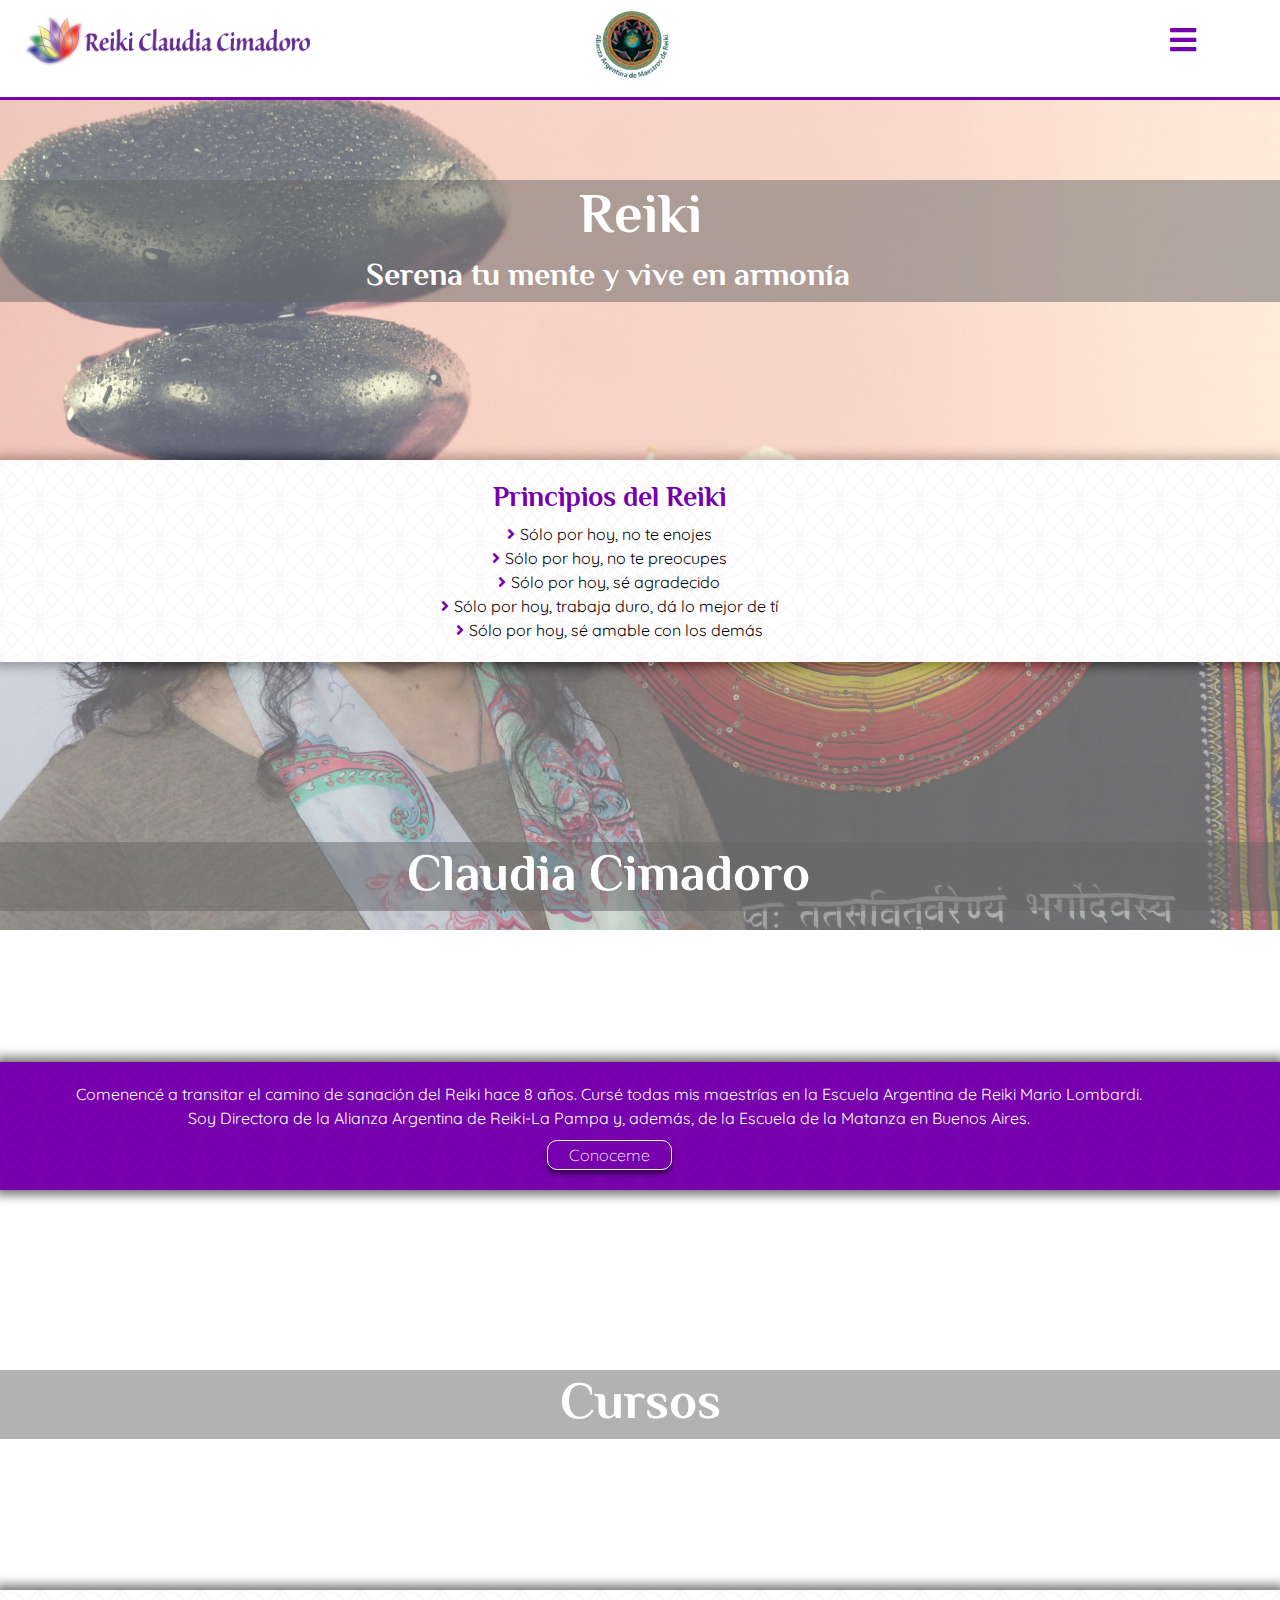
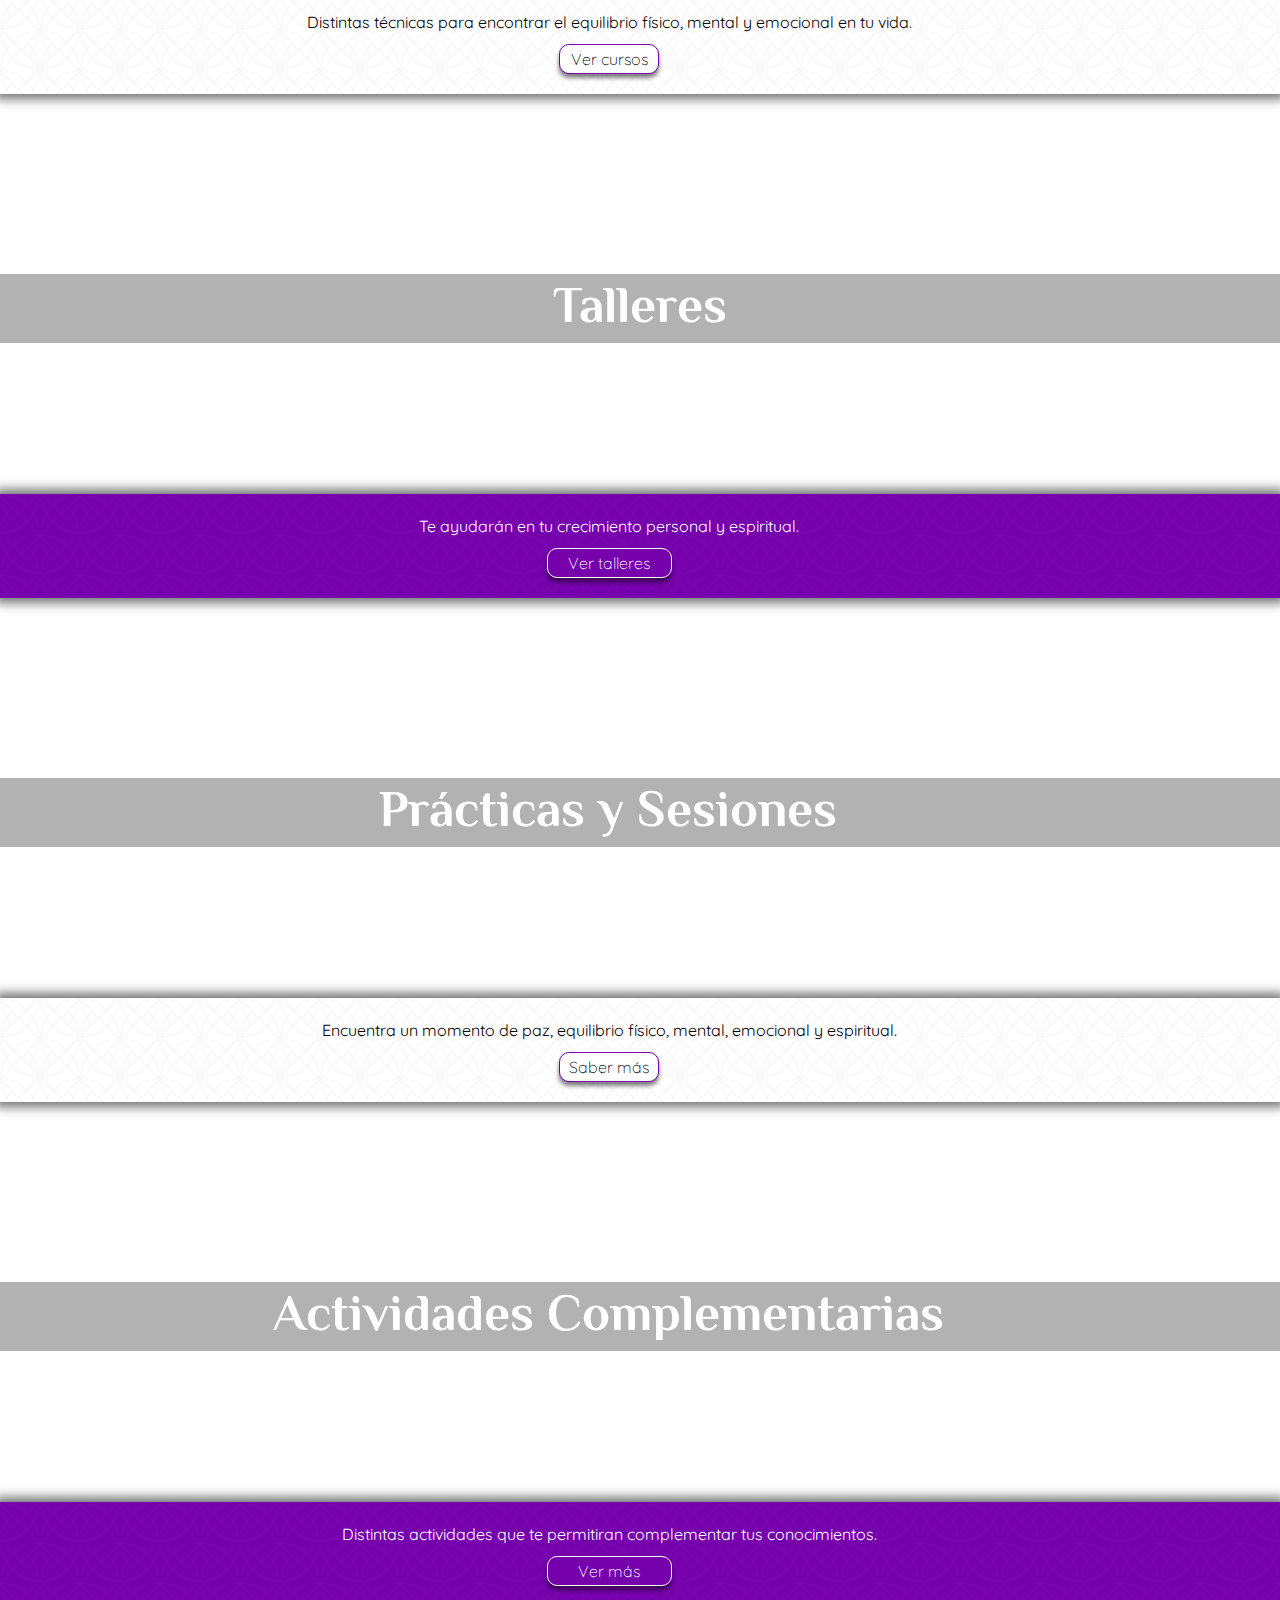
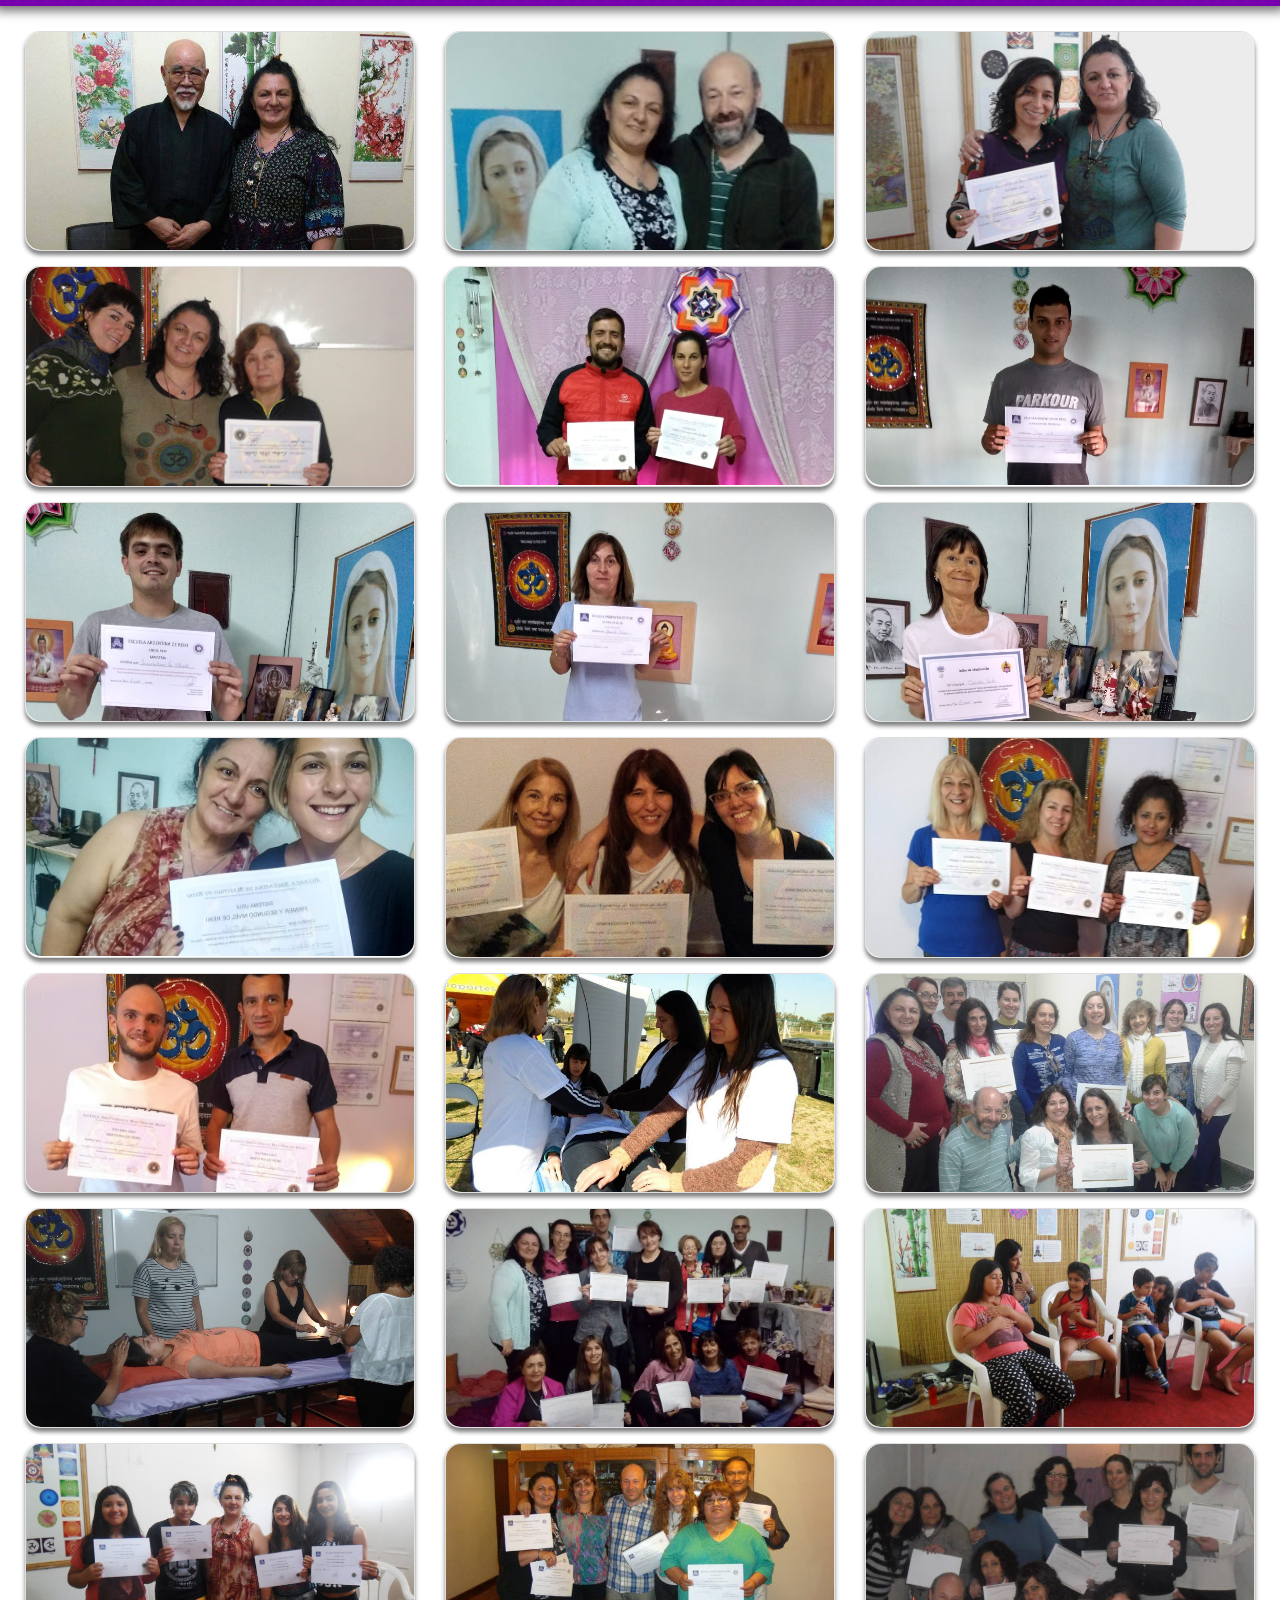
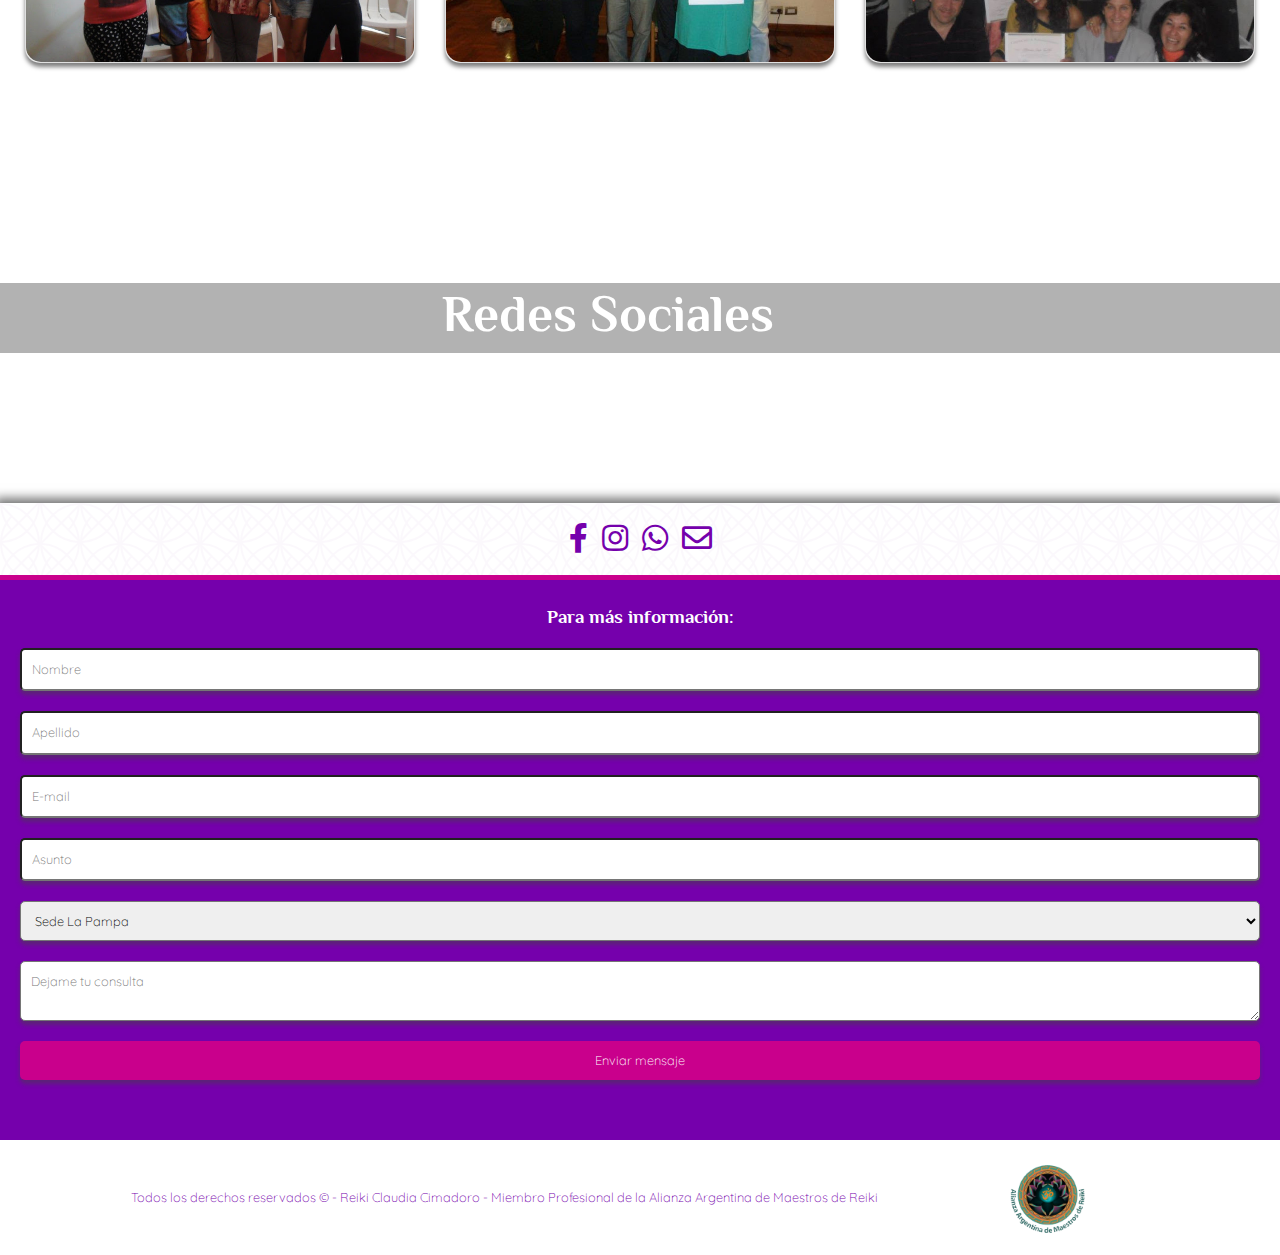
<file: index.html>
<!DOCTYPE html>
<html lang="es">
  <head>
    <meta charset="UTF-8">
    <meta name="viewport" content="width=device-width, initial-scale=1.0">
    <!-- Open Graph / Facebook -->
    <meta property="og:type" content="website">
    <meta property="og:url" content="https://reikiclaudiacimadoro.com.ar/">
    <meta property="og:title" content="Reiki Claudia Cimadoro - Inicio">
    <meta property="og:description" content="Escuela de Reiki. Distintas técnicas para encontrar el equilibrio físico, mental y emocional en tu vida. Talleres que te ayudarán en tu crecimiento personal y espiritual.">
    <meta property="og:image" content="">

    <!-- Twitter -->
    <meta property="twitter:card" content="summary_large_image">
    <meta property="twitter:url" content="https://reikiclaudiacimadoro.com.ar/">
    <meta property="twitter:title" content="Reiki Claudia Cimadoro - Inicio">
    <meta property="twitter:description" content="Escuela de Reiki. Distintas técnicas para encontrar el equilibrio físico, mental y emocional en tu vida. Talleres que te ayudarán en tu crecimiento personal y espiritual.">
    <meta property="twitter:image" content="">
    <!-- FONT QUICKSAND/PHILOSOPHER - GOOGLE FONTS -->
    <link href="https://fonts.googleapis.com/css2?family=Quicksand:wght@400&family=Philosopher:wght@700&display=swap" rel="stylesheet">  
    <!-- FONT AWESOME -->
    <link rel="stylesheet" href="https://cdnjs.cloudflare.com/ajax/libs/font-awesome/5.13.0/css/all.min.css">
    <!-- BOOTSTRAP MENU -->
    <link rel="stylesheet" href="https://stackpath.bootstrapcdn.com/bootstrap/4.5.2/css/bootstrap.min.css" integrity="sha384-JcKb8q3iqJ61gNV9KGb8thSsNjpSL0n8PARn9HuZOnIxN0hoP+VmmDGMN5t9UJ0Z" crossorigin="anonymous">
    <!-- FAVICON -->
    <link rel="apple-touch-icon" sizes="180x180" href="/favicon/apple-touch-icon.png">
    <link rel="icon" type="image/png" sizes="32x32" href="/favicon/favicon-32x32.png">
    <link rel="icon" type="image/png" sizes="16x16" href="/favicon/favicon-16x16.png">
    <link rel="manifest" href="/favicon/site.webmanifest">
    <!-- CUSTOM STYLES -->
    <link rel="stylesheet" href="css/styles.css">
    <title>Reiki Claudia Cimadoro - Inicio</title>
  </head>

  <body>
    <header class="fixed-top">
      <div class="contenedor">
        <div class="brand">
          <img src="img/Logo.png" alt="logo">
          <div class="alianza">
            <img src="img/ALIANZAWEB.png" alt="alianza">
          </div>
          <i class="fas fa-bars" style="font-size:30px;cursor:pointer" onclick="openNav()"></i>
        </div>
        <nav id="myNav" class="overlay">
          <a href="javascript:void(0)" class="closebtn" onclick="closeNav()"><i class="fas fa-times"></i></a>
          <div class="overlay-content">
            <a href="index.html" class="activo">Inicio</a>
            <a href="views/sobre-mi.html">Sobre mí</a>
            <a href="views/cursos.html">Cursos</a>
            <a href="views/talleres.html">Talleres</a>
            <a href="views/practicas-sesiones.html">Prácticas y Sesiones</a>
            <a href="/views/actividades-complementarias.html">Actividades complementarias</a>
            <a href="views/contacto.html">Contacto</a>
          </div>
        </nav>
      </div>
    </header>

    <section class="banner1">
      <div class="texto1">  
        <h1>Reiki</h1>
        <h2 class="contenedor">Serena tu mente y vive en armonía</h2>
      </div>
    </section>
    <section class="info1">
      <div class="contenedor">
        <h3>Principios del Reiki</h3>
        <p><i class="fas fa-angle-right"></i>Sólo por hoy, no te enojes</p>
        <p><i class="fas fa-angle-right"></i>Sólo por hoy, no te preocupes</p>
        <p><i class="fas fa-angle-right"></i>Sólo por hoy, sé agradecido</p>
        <p><i class="fas fa-angle-right"></i>Sólo por hoy, trabaja duro, dá lo mejor de tí</p>
        <p><i class="fas fa-angle-right"></i>Sólo por hoy, sé amable con los demás</p>
      </div>
    </section>

    <section class="banner2">
      <div class="texto">  
        <h2 class="contenedor">Claudia Cimadoro</h2>
      </div>
    </section>
    <section class="info2">
      <div class="contenedor">
        <p>Comenencé a transitar el camino de sanación del Reiki hace 8 años. Cursé todas mis maestrías en la Escuela Argentina de Reiki Mario Lombardi.</p>
        <p>Soy Directora de la Alianza Argentina de Reiki-La Pampa y, además, de la Escuela de la Matanza en Buenos Aires.</p>
        <button><a href="views/sobre-mi.html">Conoceme</a></button>
      </div>
    </section>

    <section class="banner3">
      <div class="texto">  
        <h2>Cursos</h2>
      </div>
    </section>
    <section class="info1">
      <div class="contenedor">
        <p>Distintas técnicas para encontrar el equilibrio físico, mental y emocional en tu vida.</p>
        <button><a href="views/cursos.html">Ver cursos</a></button>
      </div>
    </section>

    <section class="banner4">
      <div class="texto">  
        <h2>Talleres</h2>
      </div>
    </section>
    <section class="info2">
      <div class="contenedor">
        <p>Te ayudarán en tu crecimiento personal y espiritual.</p>
        <button><a href="views/talleres.html">Ver talleres</a></button>
      </div>
    </section>

    <section class="banner5">
      <div class="texto"> 
        <h2 class="contenedor">Prácticas y Sesiones</h2>
      </div>
    </section>
    <section class="info1">
      <div class="contenedor">
        <p>Encuentra un momento de paz, equilibrio físico, mental, emocional y espiritual.</p>
        <button><a href="views/practicas-sesiones.html">Saber más</a></button>
      </div>
    </section>

    <section class="banner7">
      <div class="texto"> 
        <h2 class="contenedor">Actividades Complementarias</h2>
      </div>
    </section>
    <section class="info2">
      <div class="contenedor">
        <p>Distintas actividades que te permitiran complementar tus conocimientos.</p>
        <button><a href="views/actividades-complementarias.html">Ver más</a></button>
      </div>
    </section>

    <section class="galeria">
      <div class="card-deck">
        <div class="card">
          <img src="img/1.jpg" class="card-img-top" alt="...">
        </div>
        <div class="card">
          <img src="img/2.jpg" class="card-img-top" alt="...">
        </div>
        <div class="card">
          <img src="img/3.jpg" class="card-img-top" alt="...">
        </div>
      </div>
      <div class="card-deck">
        <div class="card">
          <img src="img/4.jpg" class="card-img-top" alt="...">
        </div>
        <div class="card">
          <img src="img/5.jpg" class="card-img-top" alt="...">
        </div>
        <div class="card">
          <img src="img/6.jpg" class="card-img-top" alt="...">
        </div>
      </div>
      <div class="card-deck">
        <div class="card">
          <img src="img/7.jpg" class="card-img-top" alt="...">
        </div>
        <div class="card">
          <img src="img/8.jpg" class="card-img-top" alt="...">
        </div>
        <div class="card">
          <img src="img/9.jpg" class="card-img-top" alt="...">
        </div>
      </div>
      <div class="card-deck">
        <div class="card">
          <img src="img/10.jpg" class="card-img-top" alt="...">
        </div>
        <div class="card">
          <img src="img/11.jpg" class="card-img-top" alt="...">
        </div>
        <div class="card">
          <img src="img/12.jpg" class="card-img-top" alt="...">
        </div>
      </div>
      <div class="card-deck">
        <div class="card">
          <img src="img/13.jpg" class="card-img-top" alt="...">
        </div>
        <div class="card">
          <img src="img/14.jpg" class="card-img-top" alt="...">
        </div>
        <div class="card">
          <img src="img/16.jpg" class="card-img-top" alt="...">
        </div>
      </div>
      <div class="card-deck">
          <div class="card">
            <img src="img/17.jpg" class="card-img-top" alt="...">
          </div>
          <div class="card">
            <img src="img/18.jpg" class="card-img-top" alt="...">
          </div>
          <div class="card">
            <img src="img/19.jpg" class="card-img-top" alt="...">
          </div>
      </div>
      <div class="card-deck">
        <div class="card">
          <img src="img/20.jpg" class="card-img-top" alt="...">
        </div>
        <div class="card">
          <img src="img/21.jpg" class="card-img-top" alt="...">
        </div>
        <div class="card">
          <img src="img/22.jpg" class="card-img-top" alt="...">
        </div>
      </div>
    </section>
      
      
<!--
      <div id="carouselExampleFade" class="carousel slide carousel-fade" data-ride="carousel">
        <div class="carousel-inner">
          <div class="carousel-item active" data-interval="100">
            <img src="img/1.jpg" class="d-block w-100" alt="...">
          </div>
          <div class="carousel-item" data-interval="1000">
            <img src="img/2.jpg" class="d-block w-100" alt="...">
          </div>
          <div class="carousel-item" data-interval="1000">
            <img src="img/3.jpg" class="d-block w-100" alt="...">
          </div>
          <div class="carousel-item" data-interval="1000">
            <img src="img/4.jpg" class="d-block w-100" alt="...">
          </div>
          <div class="carousel-item" data-interval="1000">
            <img src="img/5.jpg" class="d-block w-100" alt="...">
          </div>
          <div class="carousel-item" data-interval="1000">
            <img src="img/6.jpg" class="d-block w-100" alt="...">
          </div>
          <div class="carousel-item" data-interval="1000">
            <img src="img/7.jpg" class="d-block w-100" alt="...">
          </div>
          <div class="carousel-item" data-interval="1000">
            <img src="img/8.jpg" class="d-block w-100" alt="...">
          </div>
          <div class="carousel-item" data-interval="1000">
            <img src="img/9.jpg" class="d-block w-100" alt="...">
          </div>
          <div class="carousel-item" data-interval="1000">
            <img src="img/10.jpg" class="d-block w-100" alt="...">
          </div>
          <div class="carousel-item" data-interval="1000">
            <img src="img/11.jpg" class="d-block w-100" alt="...">
          </div>
          <div class="carousel-item" data-interval="1000">
            <img src="img/12.jpg" class="d-block w-100" alt="...">
          </div>
          <div class="carousel-item" data-interval="1000">
            <img src="img/13.jpg" class="d-block w-100" alt="...">
          </div>
          <div class="carousel-item" data-interval="1000">
            <img src="img/14.jpg" class="d-block w-100" alt="...">
          </div>
          <div class="carousel-item" data-interval="1000">
            <img src="img/15.jpg" class="d-block w-100" alt="...">
          </div>
          <div class="carousel-item" data-interval="1000">
            <img src="img/16.jpg" class="d-block w-100" alt="...">
          </div>
          <div class="carousel-item" data-interval="1000">
            <img src="img/17.jpg" class="d-block w-100" alt="...">
          </div>
          <div class="carousel-item" data-interval="1000">
            <img src="img/18.jpg" class="d-block w-100" alt="...">
          </div>
          <div class="carousel-item" data-interval="1000">
            <img src="img/19.jpg" class="d-block w-100" alt="...">
          </div>
          <div class="carousel-item" data-interval="1000">
            <img src="img/20.jpg" class="d-block w-100" alt="...">
          </div>
          <div class="carousel-item" data-interval="1000">
            <img src="img/21.jpg" class="d-block w-100" alt="...">
          </div>
          <div class="carousel-item" data-interval="1000">
            <img src="img/22.jpg" class="d-block w-100" alt="...">
          </div>
        </div>
      </div> -->
    </section>

    <section class="banner6">
      <div class="texto">  
        <h2 class="contenedor">Redes Sociales</h2>
      </div>
    </section>
    <section class="info1">
        <a href="https://facebook.com/Alianza-Argentina-de-Maestros-de-Reiki-La-Pampa-1606319326308309/" target="_blank">
          <i class="fab fa-facebook-f"></i>
        </a>
        <a href="https://www.instagram.com/lapampa_escueladereikiarg/">
          <i class="fab fa-instagram"></i>
        </a>
        <a href="https://wa.me/+5491164035430?text=Me%20gustaría%20recibir%20más%20información" target="_blank">
          <i class="fab fa-whatsapp"></i>
        </a>
        <a href="mailto:clauc66@hotmail.com">
          <i class="far fa-envelope"></i>
        </a>
    </section>
     
   <section class="footer-links">
        <form class="formulario">
          <div> 
            <h3>Para más información:</h3>
          </div>
          <input type="text" class="formulario__input" placeholder="Nombre" required>
          <input type="text" class="formulario__input" placeholder="Apellido" required>  
          <input type="text" class="formulario__input" placeholder="E-mail" required>    
          <input type="text" class="formulario__input" placeholder="Asunto" required>
          <select name="Sede" id="sede" class="formulario__input" placeholder="Sede" required>
            <option value="La Pampa">Sede La Pampa</option>
            <option value="Buenos Aires"> Sede Buenos Aires</option>
          </select>
          <textarea name="mensaje" class="formulario__area" placeholder="Dejame tu consulta" required></textarea>
          <input type="submit" value="Enviar mensaje" class="formulario__submit">
        </form>
    </section>

    <i class="fas fa-chevron-circle-up" onclick="topFunction()" id="myBtn" title="Volver al inicio"></i>
  
    <footer class="footer contenedor">
      <p>Todos los derechos reservados &copy; - Reiki Claudia Cimadoro - Miembro Profesional de la Alianza Argentina de Maestros de Reiki</p><img src="img/ALIANZAWEB.png" alt="Alianza"> 
    </footer>

    <script src="js/menu.js"></script>
    <script src="js/btn-inicio.js"></script>

    <script src="https://code.jquery.com/jquery-3.5.1.slim.min.js" integrity="sha384-DfXdz2htPH0lsSSs5nCTpuj/zy4C+OGpamoFVy38MVBnE+IbbVYUew+OrCXaRkfj" crossorigin="anonymous"></script>
    <script src="https://cdn.jsdelivr.net/npm/popper.js@1.16.1/dist/umd/popper.min.js" integrity="sha384-9/reFTGAW83EW2RDu2S0VKaIzap3H66lZH81PoYlFhbGU+6BZp6G7niu735Sk7lN" crossorigin="anonymous"></script>
    <script src="https://stackpath.bootstrapcdn.com/bootstrap/4.5.2/js/bootstrap.min.js" integrity="sha384-B4gt1jrGC7Jh4AgTPSdUtOBvfO8shuf57BaghqFfPlYxofvL8/KUEfYiJOMMV+rV" crossorigin="anonymous"></script>
  </body>
</html>
</file>
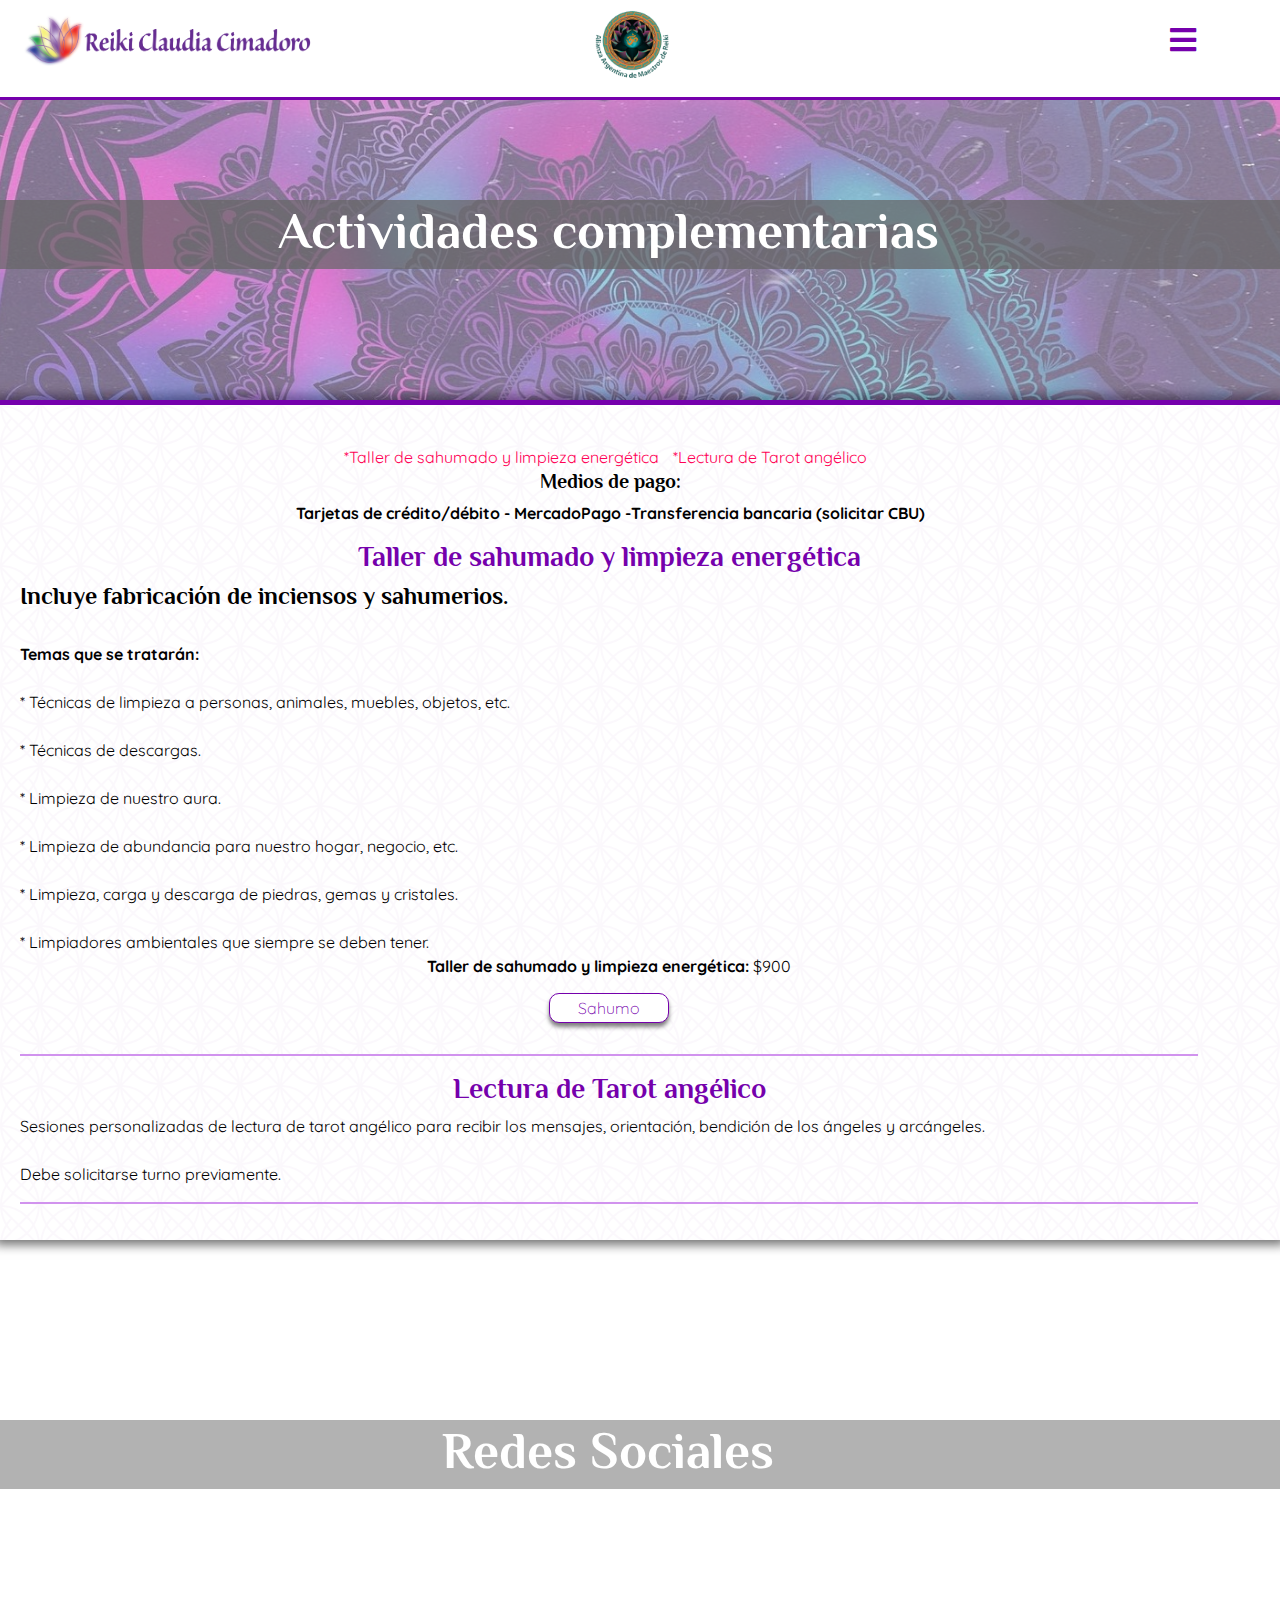
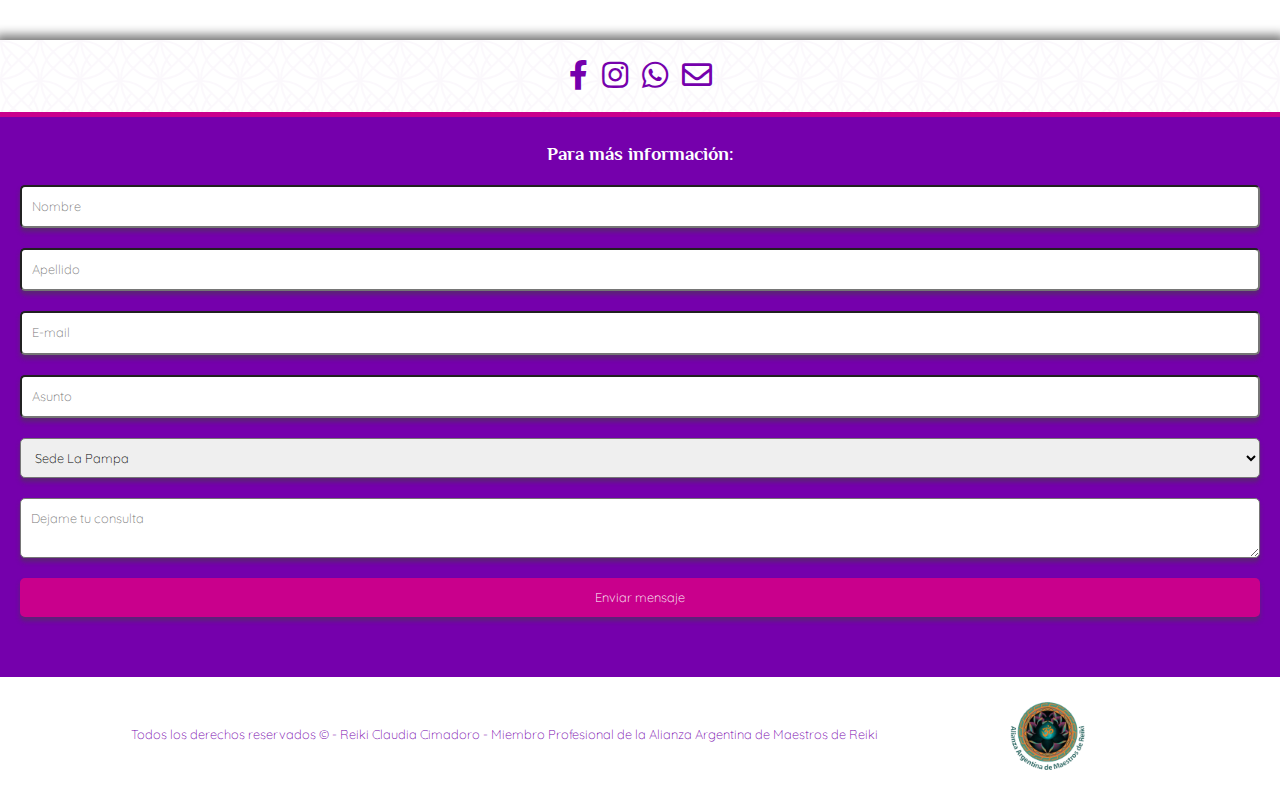
<file: views/actividades-complementarias.html>
<!DOCTYPE html>
<html lang="es">
    <head>
        <meta charset="UTF-8">
        <meta name="viewport" content="width=device-width, initial-scale=1.0">
        <!-- Open Graph / Facebook -->
        <meta property="og:type" content="website">
        <meta property="og:url" content="https://reikiclaudiacimadoro.com.ar/">
        <meta property="og:title" content="Reiki Claudia Cimadoro - Inicio">
        <meta property="og:description" content="Escuela de Reiki. Distintas técnicas para encontrar el equilibrio físico, mental y emocional en tu vida. Talleres que te ayudarán en tu crecimiento personal y espiritual.">
        <meta property="og:image" content="">

        <!-- Twitter -->
        <meta property="twitter:card" content="summary_large_image">
        <meta property="twitter:url" content="https://reikiclaudiacimadoro.com.ar/">
        <meta property="twitter:title" content="Reiki Claudia Cimadoro - Inicio">
        <meta property="twitter:description" content="Escuela de Reiki. Distintas técnicas para encontrar el equilibrio físico, mental y emocional en tu vida. Talleres que te ayudarán en tu crecimiento personal y espiritual.">
        <meta property="twitter:image" content="">
        <!-- FONT QUICKSAND/PHILOSOPHER - GOOGLE FONTS -->
        <link href="https://fonts.googleapis.com/css2?family=Quicksand:wght@400&family=Philosopher:wght@700&display=swap" rel="stylesheet"> 
        <!-- FONT AWESOME -->
        <link rel="stylesheet" href="https://cdnjs.cloudflare.com/ajax/libs/font-awesome/5.13.0/css/all.min.css">
        <!-- BOOTSTRAP MENU -->
        <link rel="stylesheet" href="https://stackpath.bootstrapcdn.com/bootstrap/4.5.2/css/bootstrap.min.css" integrity="sha384-JcKb8q3iqJ61gNV9KGb8thSsNjpSL0n8PARn9HuZOnIxN0hoP+VmmDGMN5t9UJ0Z" crossorigin="anonymous">
        <!-- FAVICON -->
        <link rel="apple-touch-icon" sizes="180x180" href="../favicon/apple-touch-icon.png">
        <link rel="icon" type="image/png" sizes="32x32" href="../favicon/favicon-32x32.png">
        <link rel="icon" type="image/png" sizes="16x16" href="../favicon/favicon-16x16.png">
        <link rel="manifest" href="../favicon/site.webmanifest">
        <!-- CUSTOM STYLES -->
        <link rel="stylesheet" href="../css/styles.css">
        <title>Reiki Claudia Cimadoro - Actividades complementarias</title>
    </head>

    <body>
        <header class="fixed-top">
            <div class="contenedor">
                <div class="brand">
                    <img src="../img/Logo.png" alt="logo">
                    <div class="alianza">
                        <img src="../img/ALIANZAWEB.png" alt="alianza">
                    </div>
                    <i class="fas fa-bars" style="font-size:30px;cursor:pointer" onclick="openNav()"></i>
                </div>
                <nav id="myNav" class="overlay">
                    <a href="javascript:void(0)" class="closebtn" onclick="closeNav()"><i class="fas fa-times"></i></a>
                    <div class="overlay-content">
                        <a href="../index.html">Inicio</a>
                        <a href="../views/sobre-mi.html">Sobre mí</a>
                        <a href="../views/cursos.html">Cursos</a>
                        <a href="../views/talleres.html">Talleres</a>
                        <a href="../views/practicas-sesiones.html">Prácticas y Sesiones</a>
                        <a href="../views/actividades-complementarias.html" class="activo">Actividades complementarias</a>
                        <a href="../views/contacto.html">Contacto</a>
                    </div>
                </nav>
            </div>
        </header>

        <!--BANNER-->
        <section class="banner__complementarias">
            <div class="texto__complementarias">  
                <h2 class="contenedor">Actividades complementarias</h2>
            </div>
        </section>
        <section class="info__complementarias">
                <div class="info__complementarias--full">
                    <div class="contenedor">
                        <div>
                            <a href="#sl">*Taller de sahumado y limpieza energética</a>
                            <a href="#ta">*Lectura de Tarot angélico</a>
                        </div>
                        <div>
                            <h5>Medios de pago:</h5>
                            <strong><p>Tarjetas de crédito/débito - MercadoPago -Transferencia bancaria (solicitar CBU)</p></strong>
                        </div>
                    </div>
                </div>
            <div class="contenedor">
                <!--TALLER DE SAHUMADO-->
                <h3 id="sl">Taller de sahumado y limpieza energética</h3>
                <h4>Incluye fabricación de inciensos y sahumerios.</h4>
                <br><p><strong>Temas que se tratarán:</strong></br>
                <br>* Técnicas de limpieza a personas, animales, muebles, objetos, etc.</br>
                <br>* Técnicas de descargas.</br>
                <br>* Limpieza de nuestro aura.</br>
                <br>* Limpieza de abundancia para nuestro hogar, negocio, etc.</br>
                <br>* Limpieza, carga y descarga de piedras, gemas y cristales.</br>
                <br>* Limpiadores ambientales que siempre se deben tener.</p>

                <div class="costos">
                    <p><strong>Taller de sahumado y limpieza energética:</strong> $900</p>
                </div>
                <div class="centrar">
                    <button><a href="https://mpago.la/2NffWd3" target="_blank">Sahumo</a></button>
                </div>
                <hr>

                <!--LECTURA DE TAROT ANGELICO-->
                <h3 id="ta">Lectura de Tarot angélico</h3>
                <p>Sesiones personalizadas de lectura de tarot angélico para recibir los mensajes, orientación, bendición de los ángeles y arcángeles.</p>
                <br><p>Debe solicitarse turno previamente.</p>

                <!--<div class="costos">
                    <p><strong>Lectura de Tarot angélico:</strong> $950</p>
                </div>-
                <div class="centrar">
                    <button><a href="#">Tarot angélico</a></button>
                </div>-->
                <hr>
            </div>
        </section>

        <!--CONTACTO REDES SOCIALES-->
        <section class="banner6">
            <div class="texto">  
                <h2 class="contenedor">Redes Sociales</h2>
            </div>
        </section>
        <section class="info1">
            <a href="https://facebook.com/Alianza-Argentina-de-Maestros-de-Reiki-La-Pampa-1606319326308309/" target="_blank">
                <i class="fab fa-facebook-f"></i>
            </a>
            <a href="https://www.instagram.com/lapampa_escueladereikiarg/">
                <i class="fab fa-instagram"></i>
            </a>
            <a href="https://wa.me/+5491164035430?text=Me%20gustaría%20recibir%20más%20información" target="_blank">
                <i class="fab fa-whatsapp"></i>
            </a>
            <a href="mailto:clauc66@hotmail.com">
                <i class="far fa-envelope"></i>
            </a>
        </section>
                
        <!--CONTACTO FORMULARIO-->
        <section class="footer-links">
            <form class="formulario">
              <div> 
                <h3>Para más información:</h3>
              </div>
              <input type="text" class="formulario__input" placeholder="Nombre" required>
              <input type="text" class="formulario__input" placeholder="Apellido" required>  
              <input type="text" class="formulario__input" placeholder="E-mail" required>    
              <input type="text" class="formulario__input" placeholder="Asunto" required>
              <select name="Sede" id="sede" class="formulario__input" placeholder="Sede" required>
                <option value="La Pampa">Sede La Pampa</option>
                <option value="Buenos Aires"> Sede Buenos Aires</option>
              </select>
              <textarea name="mensaje" class="formulario__area" placeholder="Dejame tu consulta" required></textarea>
              <input type="submit" value="Enviar mensaje" class="formulario__submit">
            </form>
        </section>
                
        <!--BTN VOLVER AL INICIO-->
        <i class="fas fa-chevron-circle-up" onclick="topFunction()" id="myBtn" title="Volver al inicio"></i>
                
        <footer class="footer contenedor">
            <p>Todos los derechos reservados &copy; - Reiki Claudia Cimadoro - Miembro Profesional de la Alianza Argentina de Maestros de Reiki</p><img src="../img/ALIANZAWEB.png" alt="Alianza">
          </footer>
                
        <!--SCRIPT JS-->
        <script src="../js/menu.js"></script>
        <script src="../js/btn-inicio.js"></script>
            
        <script src="https://code.jquery.com/jquery-3.5.1.slim.min.js" integrity="sha384-DfXdz2htPH0lsSSs5nCTpuj/zy4C+OGpamoFVy38MVBnE+IbbVYUew+OrCXaRkfj" crossorigin="anonymous"></script>
        <script src="https://cdn.jsdelivr.net/npm/popper.js@1.16.1/dist/umd/popper.min.js" integrity="sha384-9/reFTGAW83EW2RDu2S0VKaIzap3H66lZH81PoYlFhbGU+6BZp6G7niu735Sk7lN" crossorigin="anonymous"></script>
        <script src="https://stackpath.bootstrapcdn.com/bootstrap/4.5.2/js/bootstrap.min.js" integrity="sha384-B4gt1jrGC7Jh4AgTPSdUtOBvfO8shuf57BaghqFfPlYxofvL8/KUEfYiJOMMV+rV" crossorigin="anonymous"></script>
    </body>
</html>
</file>
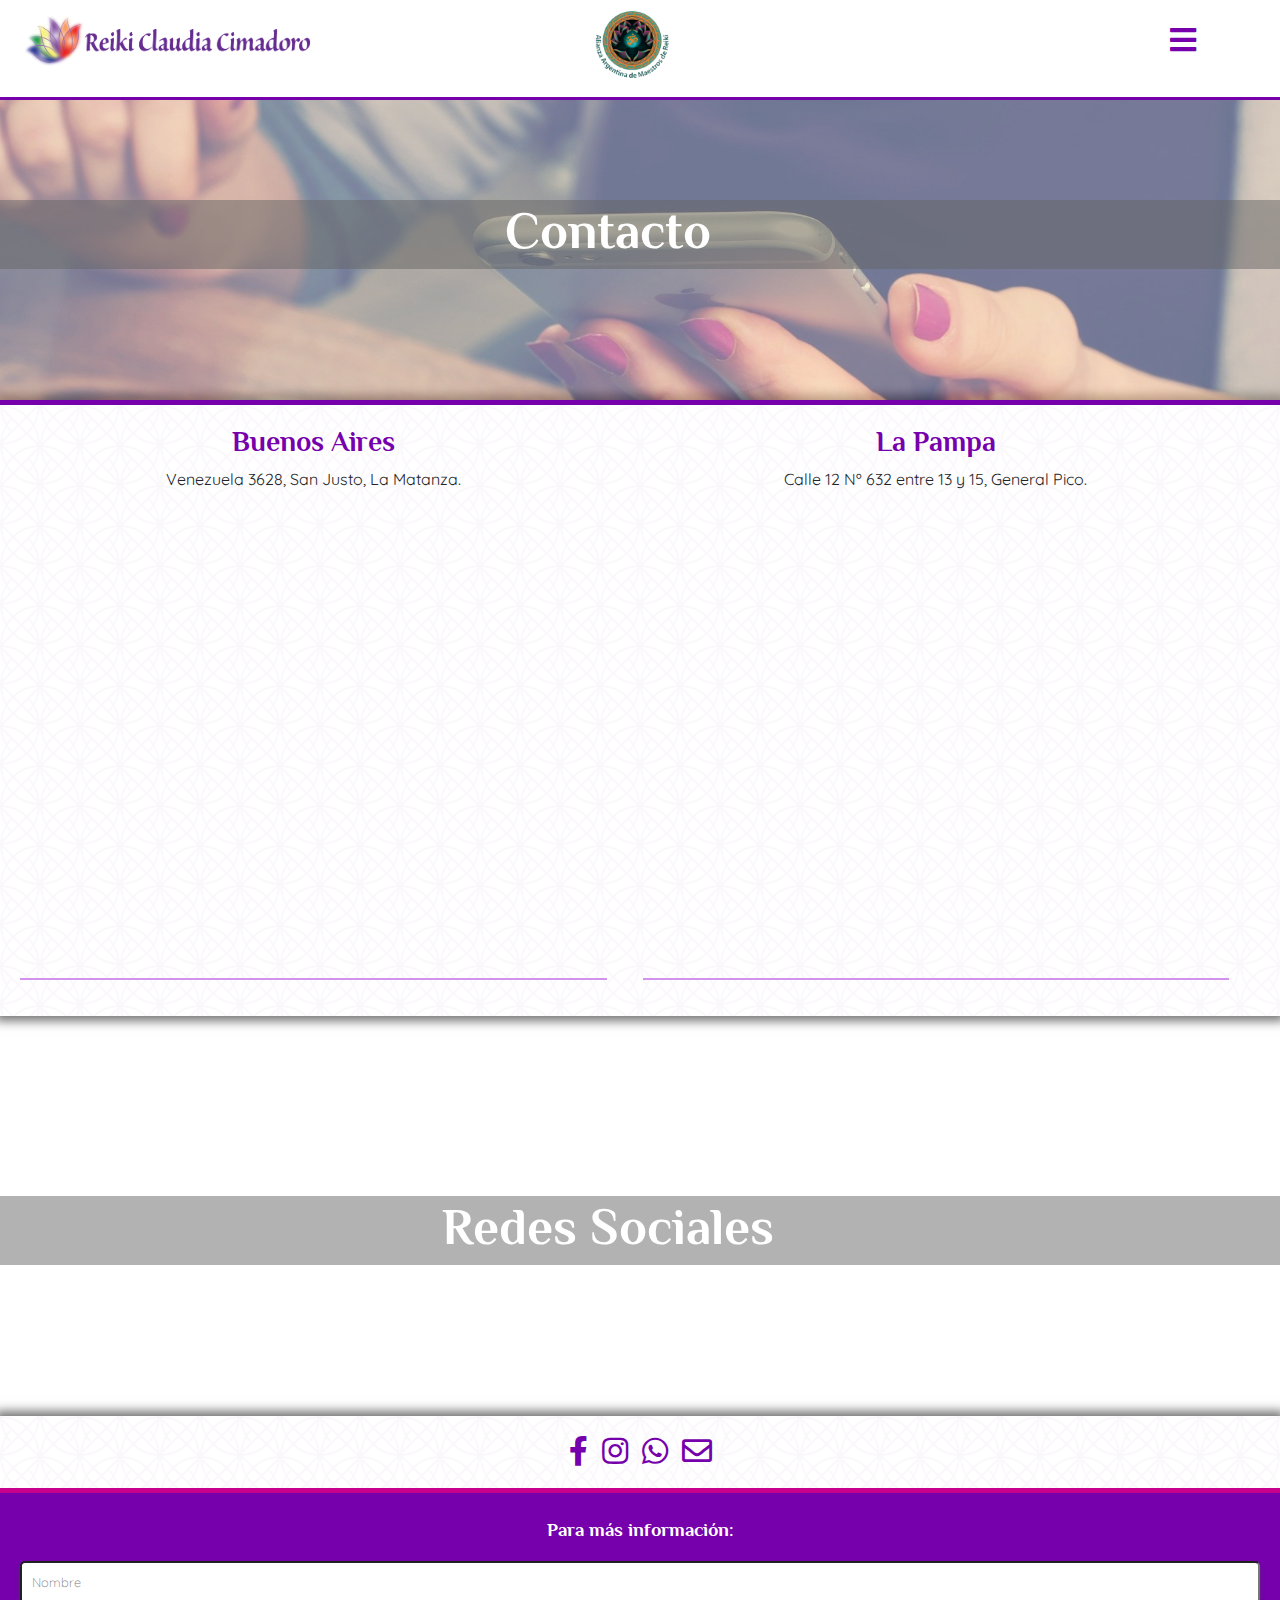
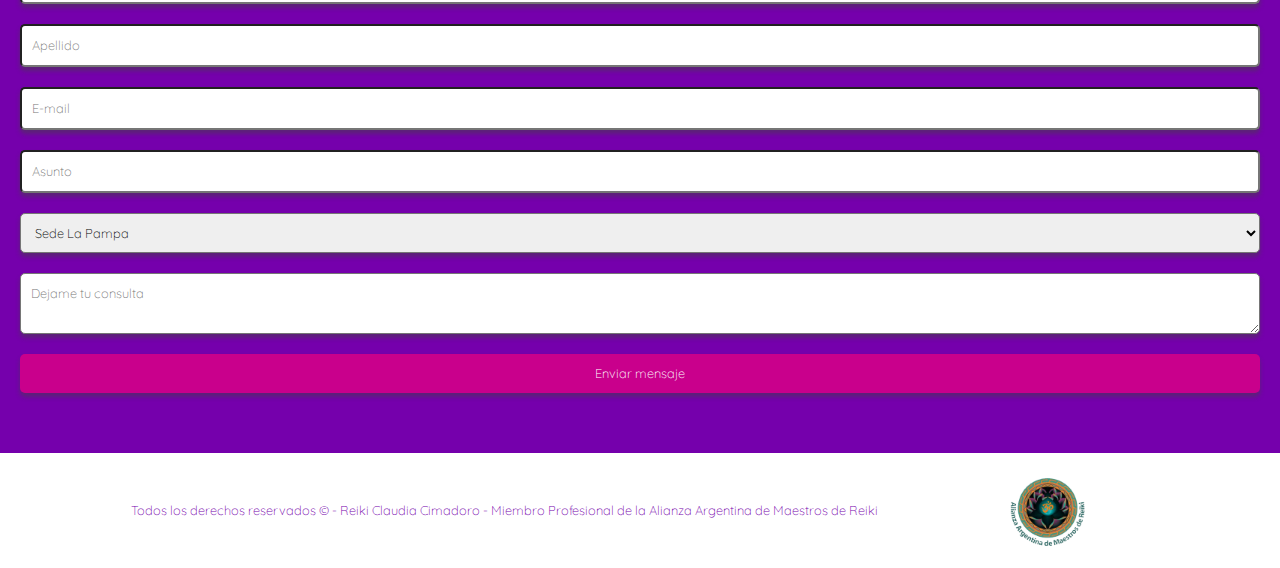
<file: views/contacto.html>
<!DOCTYPE html>
<html lang="es">
    <head>
        <meta charset="UTF-8">
        <meta name="viewport" content="width=device-width, initial-scale=1.0">
        <!-- Open Graph / Facebook -->
        <meta property="og:type" content="website">
        <meta property="og:url" content="https://reikiclaudiacimadoro.com.ar/">
        <meta property="og:title" content="Reiki Claudia Cimadoro - Inicio">
        <meta property="og:description" content="Escuela de Reiki. Distintas técnicas para encontrar el equilibrio físico, mental y emocional en tu vida. Talleres que te ayudarán en tu crecimiento personal y espiritual.">
        <meta property="og:image" content="">

        <!-- Twitter -->
        <meta property="twitter:card" content="summary_large_image">
        <meta property="twitter:url" content="https://reikiclaudiacimadoro.com.ar/">
        <meta property="twitter:title" content="Reiki Claudia Cimadoro - Inicio">
        <meta property="twitter:description" content="Escuela de Reiki. Distintas técnicas para encontrar el equilibrio físico, mental y emocional en tu vida. Talleres que te ayudarán en tu crecimiento personal y espiritual.">
        <meta property="twitter:image" content="">
        <!-- FONT QUICKSAND/PHILOSOPHER - GOOGLE FONTS -->
        <link href="https://fonts.googleapis.com/css2?family=Quicksand:wght@400&family=Philosopher:wght@700&display=swap" rel="stylesheet"> 
        <!-- FONT AWESOME -->
        <link rel="stylesheet" href="https://cdnjs.cloudflare.com/ajax/libs/font-awesome/5.13.0/css/all.min.css">
        <!-- BOOTSTRAP MENU -->
        <link rel="stylesheet" href="https://stackpath.bootstrapcdn.com/bootstrap/4.5.2/css/bootstrap.min.css" integrity="sha384-JcKb8q3iqJ61gNV9KGb8thSsNjpSL0n8PARn9HuZOnIxN0hoP+VmmDGMN5t9UJ0Z" crossorigin="anonymous">
        <!-- FAVICON -->
        <link rel="apple-touch-icon" sizes="180x180" href="../favicon/apple-touch-icon.png">
        <link rel="icon" type="image/png" sizes="32x32" href="../favicon/favicon-32x32.png">
        <link rel="icon" type="image/png" sizes="16x16" href="../favicon/favicon-16x16.png">
        <link rel="manifest" href="../favicon/site.webmanifest">
        <!-- CUSTOM STYLES -->
        <link rel="stylesheet" href="../css/styles.css">
        <title>Reiki Claudia Cimadoro - Contacto</title>
    </head>

    <body>
        <header class="fixed-top">
            <div class="contenedor">
                <div class="brand">
                    <img src="../img/Logo.png" alt="logo">
                    <div class="alianza">
                        <img src="../img/ALIANZAWEB.png" alt="alianza">
                    </div>
                    <i class="fas fa-bars" style="font-size:30px;cursor:pointer" onclick="openNav()"></i>
                </div>
                <nav id="myNav" class="overlay">
                    <a href="javascript:void(0)" class="closebtn" onclick="closeNav()"><i class="fas fa-times"></i></a>
                    <div class="overlay-content">
                        <a href="../index.html">Inicio</a>
                        <a href="../views/sobre-mi.html">Sobre mí</a>
                        <a href="../views/cursos.html">Cursos</a>
                        <a href="../views/talleres.html">Talleres</a>
                        <a href="../views/practicas-sesiones.html">Prácticas y Sesiones</a>
                        <a href="../views/actividades-complementarias.html">Actividades complementarias</a>
                        <a href="../views/contacto.html" class="activo">Contacto</a>
                    </div>
                </nav>
            </div>
        </header>

        <section class="banner__contacto">
            <div class="texto__contacto">  
                <h2 class="contenedor">Contacto</h2>
            </div>
        </section>
        <section class="info__contacto">
            <div class="contenedor">
                <h3>Buenos Aires</h3>
                <p>Venezuela 3628, San Justo, La Matanza.</p>
                <iframe src="https://www.google.com/maps/embed?pb=!1m17!1m8!1m3!1d6562.269399302802!2d-58.58015622575894!3d-34.676549707480575!3m2!1i1024!2i768!4f13.1!4m6!3e3!4m3!3m2!1d-34.6774497!2d-58.5798129!4m0!5e0!3m2!1ses-419!2sar!4v1602041496843!5m2!1ses-419!2sar" width="300" height="300" frameborder="0" style="border:0;" allowfullscreen="" aria-hidden="false" tabindex="0"></iframe>
                <hr>
            </div>
            <div class="contenedor">
                <h3>La Pampa</h3>
                <p>Calle 12 Nº 632 entre 13 y 15, General Pico.</p>
                <iframe src="https://www.google.com/maps/embed?pb=!1m17!1m8!1m3!1d7709.827336821579!2d-63.760322108498926!3d-35.66264219703027!3m2!1i1024!2i768!4f13.1!4m6!3e3!4m3!3m2!1d-35.6630361!2d-63.7587401!4m0!5e0!3m2!1ses-419!2sar!4v1602041341866!5m2!1ses-419!2sar" width="300" height="300" frameborder="0" style="border:0;" allowfullscreen="" aria-hidden="false" tabindex="0"></iframe>
                <hr>
            </div> 
        </section>
            
                
        <section class="banner6">
            <div class="texto">  
                <h2 class="contenedor">Redes Sociales</h2>
            </div>
        </section>
        <section class="info1">
            <a href="https://facebook.com/Alianza-Argentina-de-Maestros-de-Reiki-La-Pampa-1606319326308309/" target="_blank">
                <i class="fab fa-facebook-f"></i>
            </a>
            <a href="https://www.instagram.com/lapampa_escueladereikiarg/">
                <i class="fab fa-instagram"></i>
            </a>
            <a href="https://wa.me/+5491164035430?text=Me%20gustaría%20recibir%20más%20información" target="_blank">
                <i class="fab fa-whatsapp"></i>
            </a>
            <a href="mailto:clauc66@hotmail.com">
                <i class="far fa-envelope"></i>
            </a>
        </section>
        
        <section class="footer-links">
            <form class="formulario">
              <div> 
                <h3>Para más información:</h3>
              </div>
              <input type="text" class="formulario__input" placeholder="Nombre" required>
              <input type="text" class="formulario__input" placeholder="Apellido" required>  
              <input type="text" class="formulario__input" placeholder="E-mail" required>    
              <input type="text" class="formulario__input" placeholder="Asunto" required>
              <select name="Sede" id="sede" class="formulario__input" placeholder="Sede" required>
                <option value="La Pampa">Sede La Pampa</option>
                <option value="Buenos Aires"> Sede Buenos Aires</option>
              </select>
              <textarea name="mensaje" class="formulario__area" placeholder="Dejame tu consulta" required></textarea>
              <input type="submit" value="Enviar mensaje" class="formulario__submit">
            </form>
        </section>
    
        <i class="fas fa-chevron-circle-up" onclick="topFunction()" id="myBtn" title="Volver al inicio"></i>
        
        <footer class="footer contenedor">
            <p>Todos los derechos reservados &copy; - Reiki Claudia Cimadoro - Miembro Profesional de la Alianza Argentina de Maestros de Reiki</p><img src="../img/ALIANZAWEB.png" alt="Alianza">
          </footer>
  
        <script src="../js/menu.js"></script>
        <script src="../js/btn-inicio.js"></script>
    
        <script src="https://code.jquery.com/jquery-3.5.1.slim.min.js" integrity="sha384-DfXdz2htPH0lsSSs5nCTpuj/zy4C+OGpamoFVy38MVBnE+IbbVYUew+OrCXaRkfj" crossorigin="anonymous"></script>
        <script src="https://cdn.jsdelivr.net/npm/popper.js@1.16.1/dist/umd/popper.min.js" integrity="sha384-9/reFTGAW83EW2RDu2S0VKaIzap3H66lZH81PoYlFhbGU+6BZp6G7niu735Sk7lN" crossorigin="anonymous"></script>
        <script src="https://stackpath.bootstrapcdn.com/bootstrap/4.5.2/js/bootstrap.min.js" integrity="sha384-B4gt1jrGC7Jh4AgTPSdUtOBvfO8shuf57BaghqFfPlYxofvL8/KUEfYiJOMMV+rV" crossorigin="anonymous"></script>
    </body>
</html>
</file>
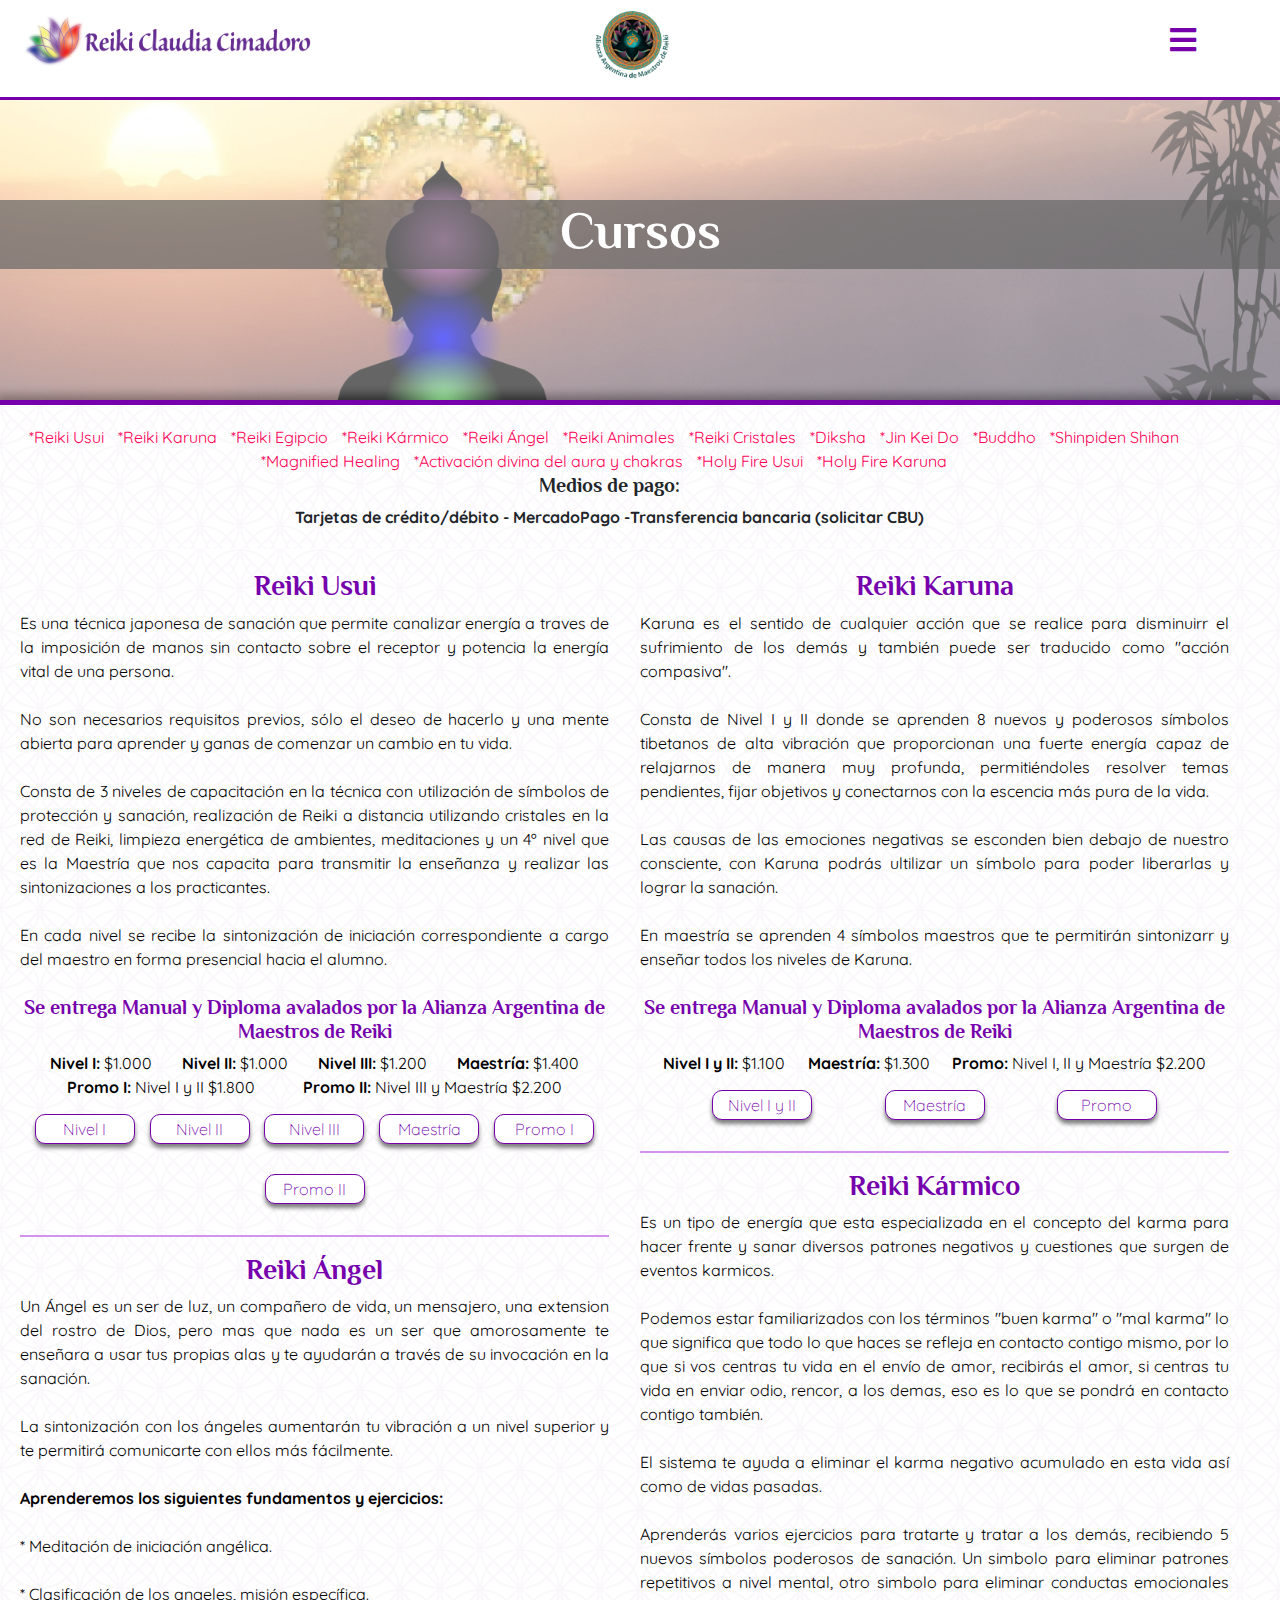
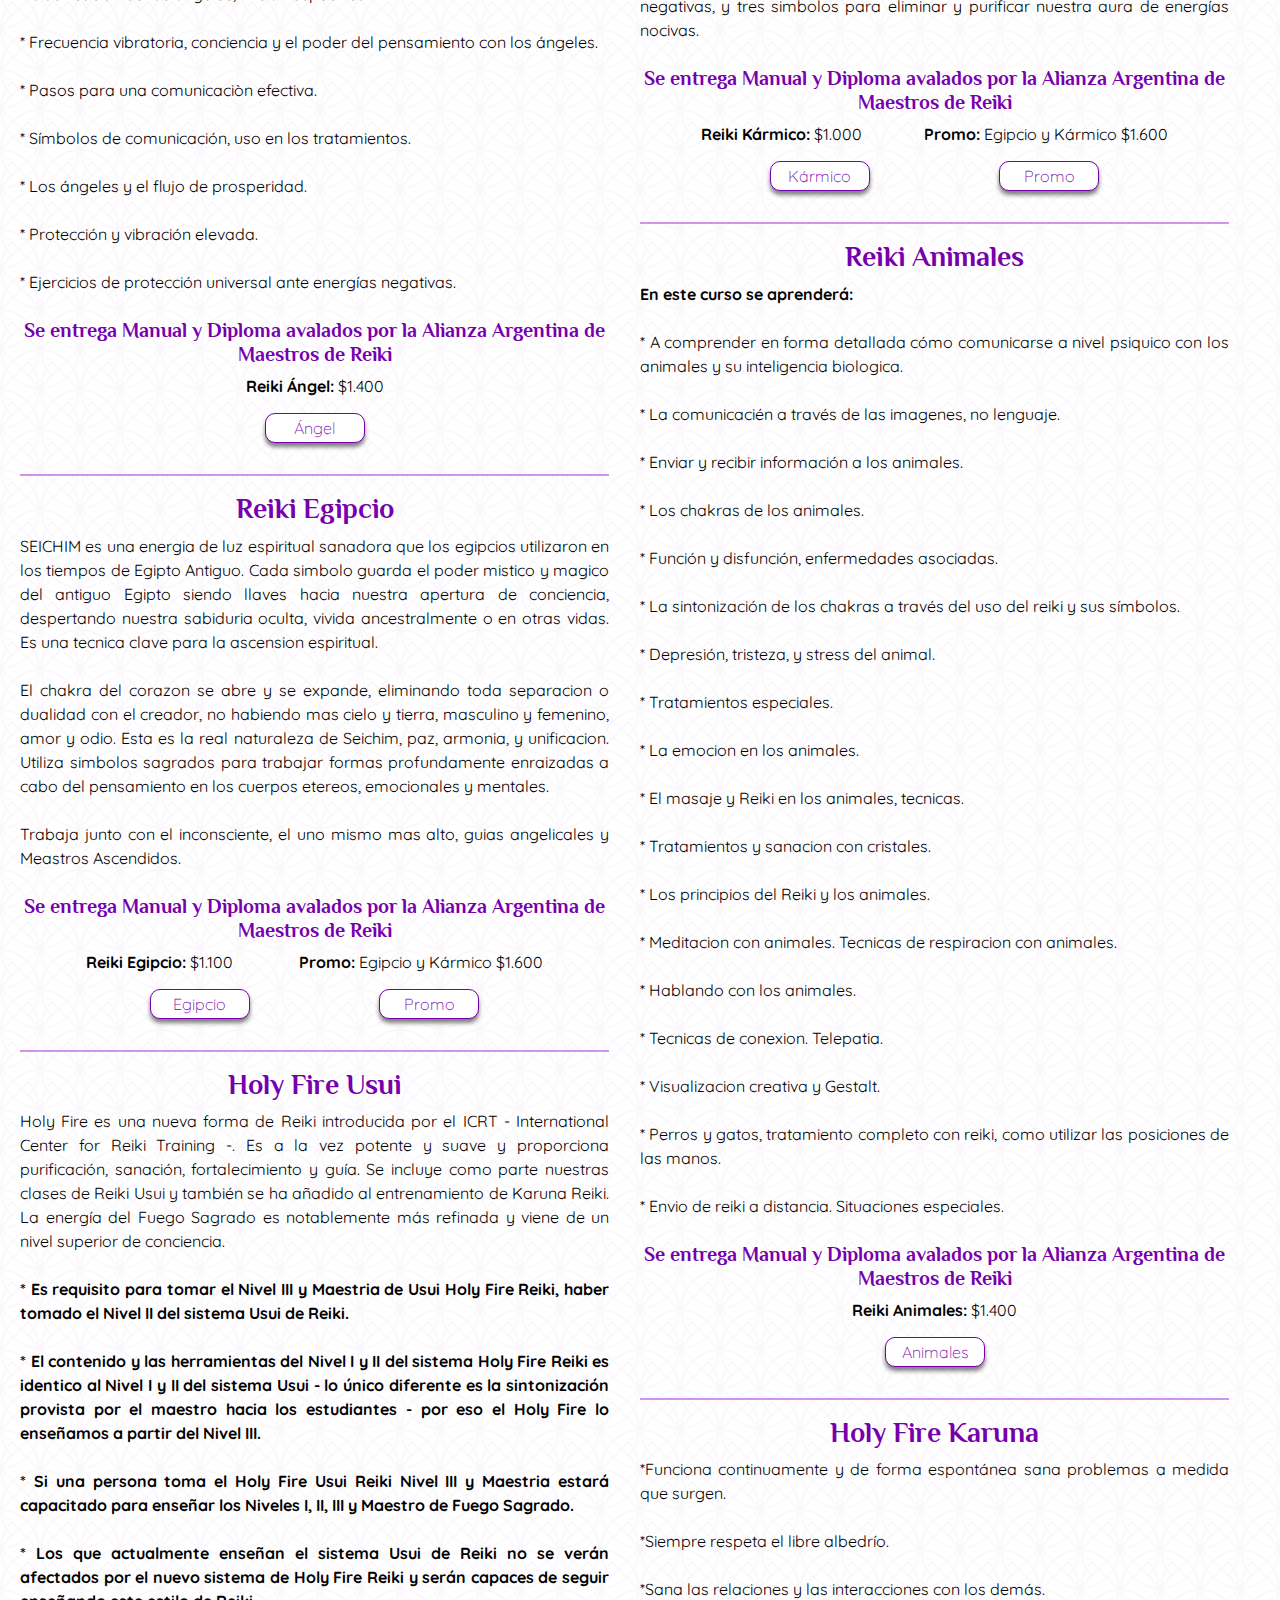
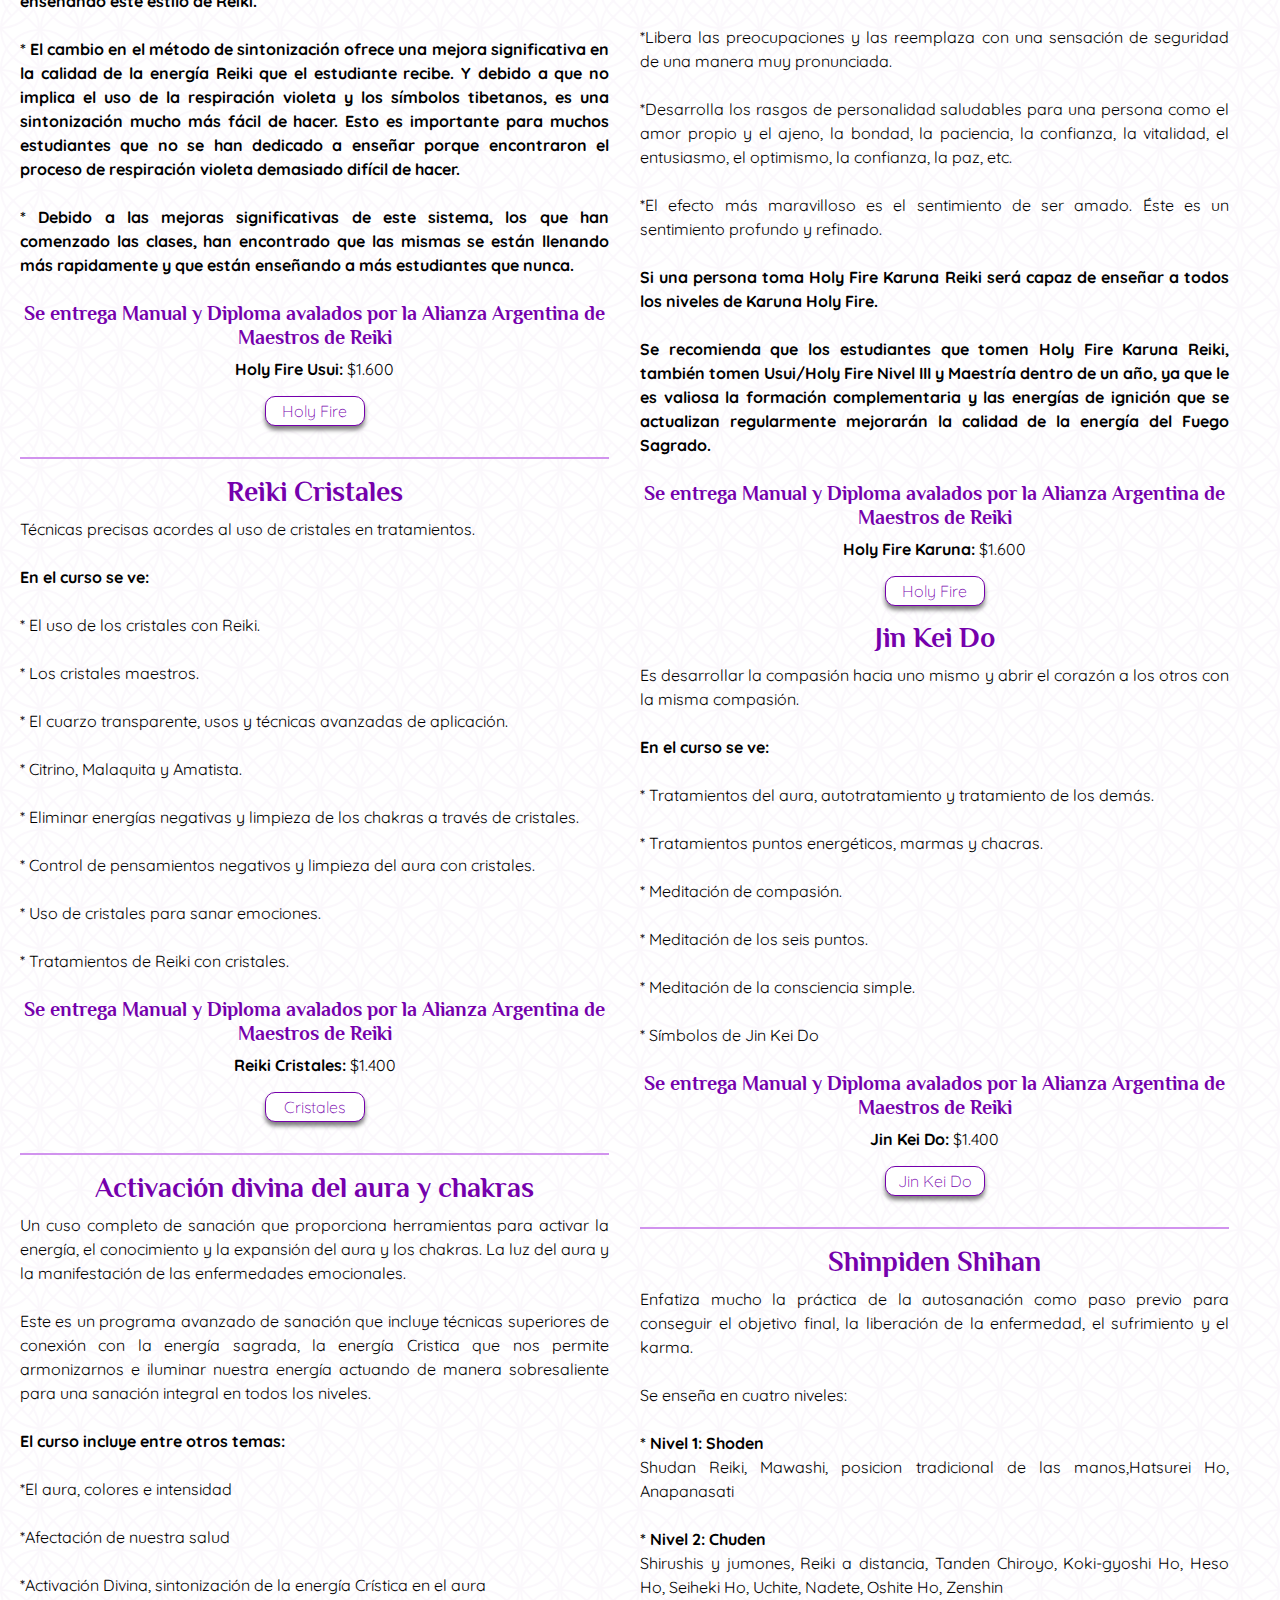
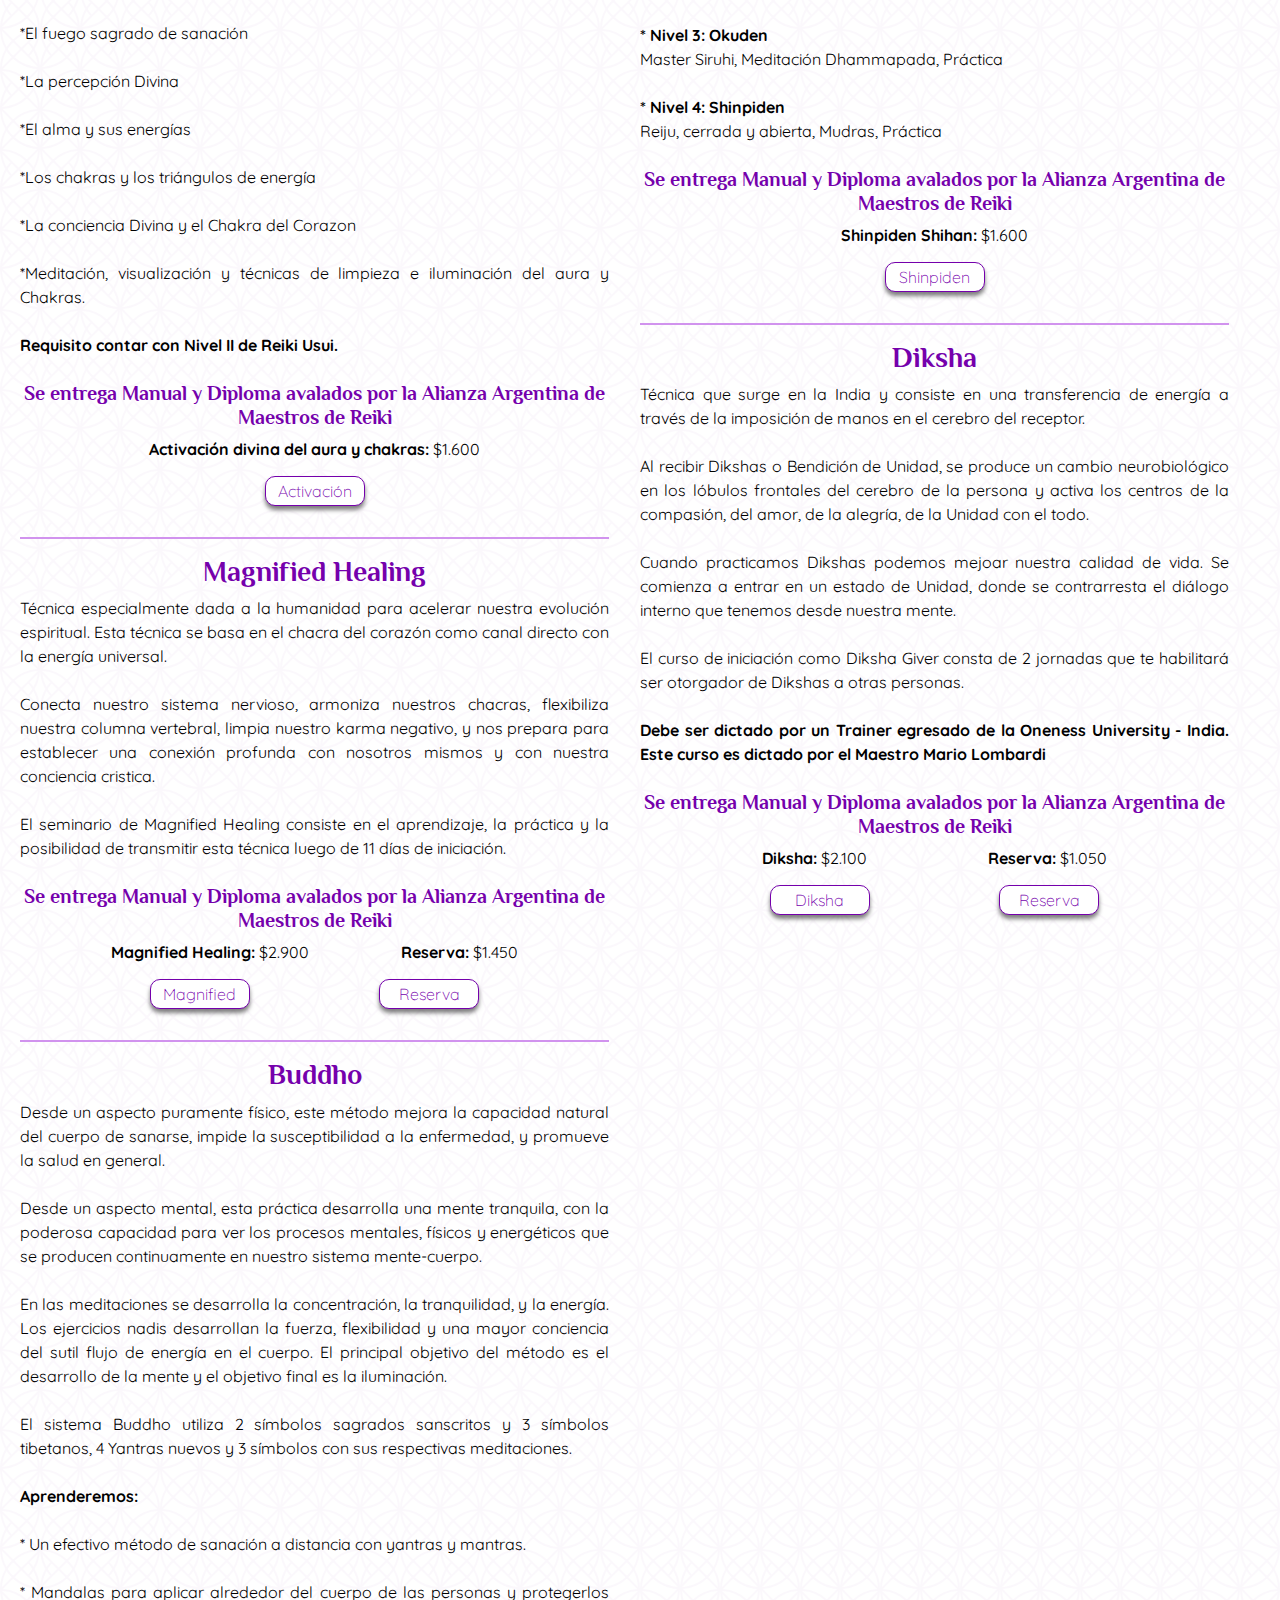
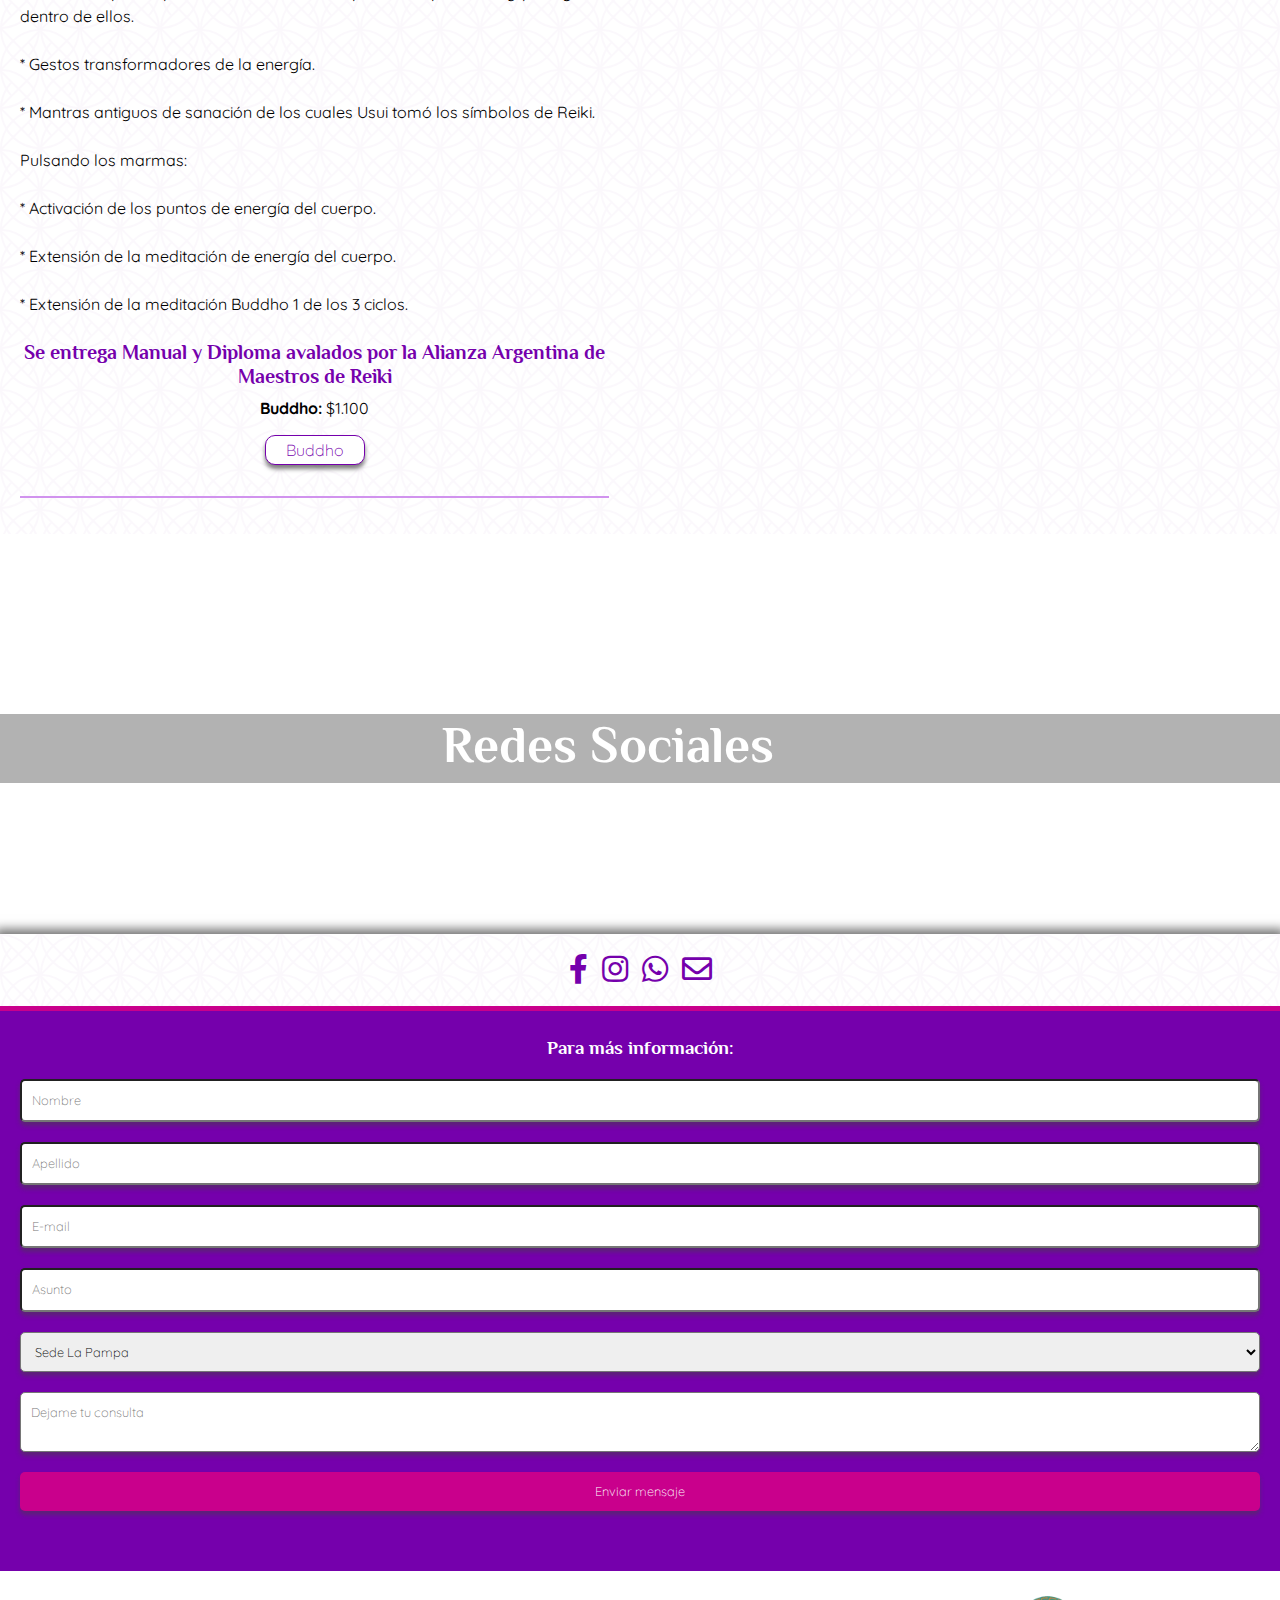
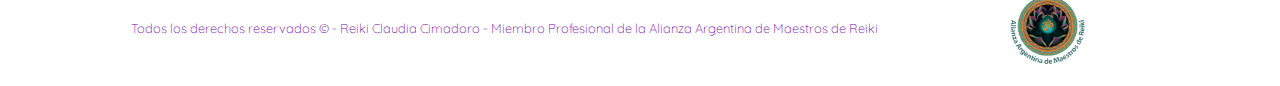
<file: views/cursos.html>
<!DOCTYPE html>
<html lang="es">
<head>
    <meta charset="UTF-8">
    <meta name="viewport" content="width=device-width, initial-scale=1.0">
    <!-- Open Graph / Facebook -->
    <meta property="og:type" content="website">
    <meta property="og:url" content="https://reikiclaudiacimadoro.com.ar/">
    <meta property="og:title" content="Reiki Claudia Cimadoro - Inicio">
    <meta property="og:description" content="Escuela de Reiki. Distintas técnicas para encontrar el equilibrio físico, mental y emocional en tu vida. Talleres que te ayudarán en tu crecimiento personal y espiritual.">
    <meta property="og:image" content="">

    <!-- Twitter -->
    <meta property="twitter:card" content="summary_large_image">
    <meta property="twitter:url" content="https://reikiclaudiacimadoro.com.ar/">
    <meta property="twitter:title" content="Reiki Claudia Cimadoro - Inicio">
    <meta property="twitter:description" content="Escuela de Reiki. Distintas técnicas para encontrar el equilibrio físico, mental y emocional en tu vida. Talleres que te ayudarán en tu crecimiento personal y espiritual.">
    <meta property="twitter:image" content="">
    <!-- FONT QUICKSAND/PHILOSOPHER - GOOGLE FONTS -->
    <link href="https://fonts.googleapis.com/css2?family=Quicksand:wght@400&family=Philosopher:wght@700&display=swap" rel="stylesheet"> 
    <!-- FONT AWESOME -->
    <link rel="stylesheet" href="https://cdnjs.cloudflare.com/ajax/libs/font-awesome/5.13.0/css/all.min.css">
    <!-- BOOTSTRAP MENU -->
    <link rel="stylesheet" href="https://stackpath.bootstrapcdn.com/bootstrap/4.5.2/css/bootstrap.min.css" integrity="sha384-JcKb8q3iqJ61gNV9KGb8thSsNjpSL0n8PARn9HuZOnIxN0hoP+VmmDGMN5t9UJ0Z" crossorigin="anonymous">
    <!-- FAVICON -->
    <link rel="apple-touch-icon" sizes="180x180" href="../favicon/apple-touch-icon.png">
    <link rel="icon" type="image/png" sizes="32x32" href="../favicon/favicon-32x32.png">
    <link rel="icon" type="image/png" sizes="16x16" href="../favicon/favicon-16x16.png">
    <link rel="manifest" href="../favicon/site.webmanifest">
    <!-- CUSTOM STYLES -->
    <link rel="stylesheet" href="../css/styles.css">
    <title>Reiki Claudia Cimadoro - Cursos</title>
</head>

<body>
    <header class="fixed-top">
        <div class="contenedor">
            <div class="brand">
                <img src="../img/Logo.png" alt="logo">
                <div class="alianza">
                    <img src="../img/ALIANZAWEB.png" alt="alianza">
                </div>
                <i class="fas fa-bars" style="font-size:30px;cursor:pointer" onclick="openNav()"></i>
            </div>
            <nav id="myNav" class="overlay">
                <a href="javascript:void(0)" class="closebtn" onclick="closeNav()"><i class="fas fa-times"></i></a>
                <div class="overlay-content">
                <a href="../index.html">Inicio</a>
                <a href="../views/sobre-mi.html">Sobre mí</a>
                <a href="../views/cursos.html" class="activo">Cursos</a>
                <a href="../views/talleres.html">Talleres</a>
                <a href="../views/practicas-sesiones.html">Prácticas y Sesiones</a>
                <a href="../views/actividades-complementarias.html">Actividades complementarias</a>
                <a href="../views/contacto.html">Contacto</a>
                </div>
            </nav>
        </div>
    </header>

    <!--BANNER-->
    <section class="banner__cursos">
        <div class="texto__cursos">  
            <h2>Cursos</h2>
        </div>
    </section>
    <section class="info__cursos--full">
        <div class="contenedor">
            <div>
                <a href="#usui">*Reiki Usui</a>
                <a href="#karuna">*Reiki Karuna</a>
                <a href="#egipcio">*Reiki Egipcio</a>
                <a href="#karmico">*Reiki Kármico</a>
                <a href="#angel">*Reiki Ángel</a>
                <a href="#animales">*Reiki Animales</a>
                <a href="#cristales">*Reiki Cristales</a>
                <a href="#diksha">*Diksha</a>
                <a href="#jin">*Jin Kei Do</a>
                <a href="#buddho">*Buddho</a>
                <a href="#shin">*Shinpiden Shihan</a>
                <a href="#magni">*Magnified Healing</a>
                <a href="#aura">*Activación divina del aura y chakras</a>
                <a href="#hfu">*Holy Fire Usui</a>
                <a href="#hfk">*Holy Fire Karuna</a>
            </div>
            <div>
                <h5>Medios de pago:</h5>
                <strong><p>Tarjetas de crédito/débito - MercadoPago -Transferencia bancaria (solicitar CBU)</p></strong>
            </div>
        </div>
    </section>
    <section class="info__cursos">              
        <!--REIKI USUI-->
        <div class="contenedor">
            <h3 id="usui">Reiki Usui</h3>
            <p>Es una técnica japonesa de sanación que permite canalizar energía a traves de la imposición de manos sin contacto sobre el receptor y potencia la energía vital de una persona.</p>
            <br><p>No son necesarios requisitos previos, sólo el deseo de hacerlo y una mente abierta para aprender y ganas de comenzar un cambio en tu vida.</p>
            <br><p>Consta de 3 niveles de capacitación en la técnica con utilización de símbolos de protección y sanación, realización de Reiki a distancia utilizando cristales en la red de Reiki, limpieza energética de ambientes, meditaciones y un 4º nivel que es la Maestría que nos capacita para transmitir la enseñanza y realizar las sintonizaciones a los practicantes.</p>
            <br><p>En cada nivel se recibe la sintonización de iniciación correspondiente a cargo del maestro en forma presencial hacia el alumno.</p>
            <br><h5>Se entrega Manual y Diploma avalados por la Alianza Argentina de Maestros de Reiki</h5>

            <div class="costos">
                <p><strong>Nivel I:</strong> $1.000</p>
                <p><strong>Nivel II:</strong> $1.000</p>
                <p><strong>Nivel III:</strong> $1.200</p>
                <p><strong>Maestría:</strong> $1.400</p>
                <p><strong>Promo I:</strong> Nivel I y II $1.800</p>
                <p><strong>Promo II:</strong> Nivel III y Maestría $2.200</p>
            </div>
            <div class="centrar">
                <button><a href="https://mpago.la/2F7QUQ7" target="_blank">Nivel I</a></button>
                <button><a href="https://mpago.la/2y2iZXn" target="_blank">Nivel II</a></button>
                <button><a href="https://mpago.la/311M8dd" target="_blank">Nivel III</a></button>
                <button><a href="https://mpago.la/2df9xUY" target="_blank">Maestría</a></button>
                <button><a href="https://mpago.la/1Ja72Wo" target="_blank">Promo I</a></button>
                <button><a href="https://mpago.la/2KbkdSF" target="_blank">Promo II</a></button>
            </div>
            <hr>

            <!--REIKI ANGEL-->
            <h3 id="angel">Reiki Ángel</h3>
            <p>Un Ángel es un ser de luz, un compañero de vida, un mensajero, una extension del rostro de Dios, pero mas que nada es un ser que amorosamente te enseñara a usar tus propias alas y te ayudarán a través de su invocación en la sanación.</p>
            <br><p>La sintonización con los ángeles aumentarán tu vibración a un nivel superior y te permitirá comunicarte con ellos más fácilmente.</p>
            <br><p><strong>Aprenderemos los siguientes fundamentos y ejercicios:</strong></br>
            <br>* Meditación de iniciación angélica.</br>                    
            <br>* Clasificación de los angeles, misión específica.</br>                    
            <br>* Frecuencia vibratoria, conciencia y el poder del pensamiento con los ángeles.</br>                    
            <br>* Pasos para una comunicaciòn efectiva.</br>                    
            <br>* Símbolos de comunicación, uso en los tratamientos.</br>                    
            <br>* Los ángeles y el flujo de prosperidad.</br>                    
            <br>* Protección y vibración elevada.</br>                    
            <br>* Ejercicios de protección universal ante energías negativas.</p>
            <br><h5>Se entrega Manual y Diploma avalados por la Alianza Argentina de Maestros de Reiki</h5>
                
            <div class="costos">
                <p><strong>Reiki Ángel:</strong> $1.400</p>
            </div>
            <div class="centrar">
                <button><a href="https://mpago.la/1T9Ff4F" target="_blank">Ángel</a></button>
            </div>
            <hr>
            
            <!--REIKI EGIPCIO-->
            <h3 id="egipcio">Reiki Egipcio</h3>
            <p>SEICHIM es una energia de luz espiritual sanadora que los egipcios utilizaron en los tiempos de Egipto Antiguo. Cada simbolo guarda el poder mistico y magico del antiguo Egipto siendo llaves hacia nuestra apertura de conciencia, despertando nuestra sabiduria oculta, vivida ancestralmente o en otras vidas. Es una tecnica clave para la ascension espiritual.</p>
            <br><p>El chakra del corazon se abre y se expande, eliminando toda separacion o dualidad con el creador, no habiendo mas cielo y tierra, masculino y femenino, amor y odio. Esta es la real naturaleza de Seichim, paz, armonia, y unificacion. Utiliza simbolos sagrados para trabajar formas profundamente enraizadas a cabo del pensamiento en los cuerpos etereos, emocionales y mentales.</p>
            <br><p>Trabaja junto con el inconsciente, el uno mismo mas alto, guias angelicales y Meastros Ascendidos.</p>
            <br><h5>Se entrega Manual y Diploma avalados por la Alianza Argentina de Maestros de Reiki</h5>
                
            <div class="costos">
                <p><strong>Reiki Egipcio:</strong> $1.100</p>
                <p><strong>Promo:</strong> Egipcio y Kármico $1.600</p>
            </div>
            <div class="centrar">
                <button><a href="https://mpago.la/1D7kY4V" target="_blank">Egipcio</a></button>
                <button><a href="https://mpago.la/1VnxzXs" target="_blank">Promo</a></button>
            </div>
            <hr>

            <!--HOLY FIRE USUI-->
            <h3 id="hfu">Holy Fire Usui</h3>
            <p>Holy Fire es una nueva forma de Reiki introducida por el ICRT - International Center for Reiki Training -. Es a la vez potente y suave y proporciona purificación, sanación, fortalecimiento y guía. Se incluye como parte nuestras clases de Reiki Usui y también se ha añadido al entrenamiento de Karuna Reiki. La energía del Fuego Sagrado es notablemente más refinada y viene de un nivel superior de conciencia.</p>
            <br><p><strong>* Es requisito para tomar el Nivel III y Maestria de Usui Holy Fire Reiki, haber tomado el Nivel II del sistema Usui de Reiki.</p></strong>
            <br><p><strong>* El contenido y las herramientas del Nivel I y II del sistema Holy Fire Reiki es identico al Nivel I y II del sistema Usui - lo único diferente es la sintonización provista por el maestro hacia los estudiantes - por eso el Holy Fire lo enseñamos a partir del Nivel III.</strong></p>
            <br><p><strong>* Si una persona toma el Holy Fire Usui Reiki Nivel III y Maestria estará capacitado para enseñar los Niveles I, II, III y Maestro de Fuego Sagrado.</strong></p>
            <br><p><strong>* Los que actualmente enseñan el sistema Usui de Reiki no se verán afectados por el nuevo sistema de Holy Fire Reiki y serán capaces de seguir enseñando este estilo de Reiki.</strong></p>
            <br><p><strong>* El cambio en el método de sintonización ofrece una mejora significativa en la calidad de la energía Reiki que el estudiante recibe. Y debido a que no implica el uso de la respiración violeta y los símbolos tibetanos, es una sintonización mucho más fácil de hacer. Esto es importante para muchos estudiantes que no se han dedicado a enseñar porque encontraron el proceso de respiración violeta demasiado difícil de hacer.</strong></p>
            <br><p><strong>* Debido a las mejoras significativas de este sistema, los que han comenzado las clases, han encontrado que las mismas se están llenando más rapidamente y que están enseñando a más estudiantes que nunca.</strong></p>
            <br><h5>Se entrega Manual y Diploma avalados por la Alianza Argentina de Maestros de Reiki</h5>
            
            <div class="costos">
                <p><strong>Holy Fire Usui:</strong> $1.600</p>
            </div>
            <div class="centrar">
                <button><a href="https://mpago.la/2gFciQj" target="_blank">Holy Fire</a></button>
            </div>
            <hr>

            <!--REIKI CRISTALES-->
            <h3 id="cristales">Reiki Cristales</h3>
            <p>Técnicas precisas acordes al uso de cristales en tratamientos.</br>
            <br><strong>En el curso se ve:</strong></br>                    
            <br>* El uso de los cristales con Reiki.</br>                    
            <br>* Los cristales maestros.</br>                    
            <br>* El cuarzo transparente, usos y técnicas avanzadas de aplicación.</br>                    
            <br>* Citrino, Malaquita y Amatista.</br>                    
            <br>* Eliminar energías negativas y limpieza de los chakras a través de cristales.</br>                    
            <br>* Control de pensamientos negativos y limpieza del aura con cristales.</br>                    
            <br>* Uso de cristales para sanar emociones.</br>                    
            <br>* Tratamientos de Reiki con cristales.</p>
            <br><h5>Se entrega Manual y Diploma avalados por la Alianza Argentina de Maestros de Reiki</h5>
            
            <div class="costos">
                <p><strong>Reiki Cristales:</strong> $1.400</p>
            </div>
            <div class="centrar">
                <button><a href="https://mpago.la/2HjyAMw" target="_blank">Cristales</a></button>
            </div>
            <hr>

            <!--ACTIVACION DIVINA DEL AURA Y CHAKRAS-->
            <h3 id="aura">Activación divina del aura y chakras</h3>
            <p>Un cuso completo de sanación que proporciona herramientas para activar la energía, el conocimiento y la expansión del aura y los chakras. La luz del aura y la manifestación de las enfermedades emocionales.</p>
            <br><p>Este es un programa avanzado de sanación que incluye técnicas superiores de conexión con la energía sagrada, la energía Cristica que nos permite armonizarnos e iluminar nuestra energía actuando de manera sobresaliente para una sanación integral en todos los niveles.</p>
            <br><p><strong>El curso incluye entre otros temas:</strong></br>
            <br>*El aura, colores e intensidad</br>                    
            <br>*Afectación de nuestra salud</br>                    
            <br>*Activación Divina, sintonización de la energía Crística en el aura</br>                    
            <br>*El fuego sagrado de sanación</br>                    
            <br>*La percepción Divina</br>                    
            <br>*El alma y sus energías</br>                    
            <br>*Los chakras y los triángulos de energía</br>                    
            <br>*La conciencia Divina y el Chakra del Corazon</br>                    
            <br>*Meditación, visualización y técnicas de limpieza e iluminación del aura y  Chakras.</p>
            <br><p><strong>Requisito contar con Nivel II de Reiki Usui.</strong></p>
            <br><h5>Se entrega Manual y Diploma avalados por la Alianza Argentina de Maestros de Reiki</h5>
            
            <div class="costos">
                <p><strong>Activación divina del aura y chakras:</strong> $1.600</p>
            </div>
            <div class="centrar">
                <button><a href="https://mpago.la/2VLwpsi" target="_blank">Activación</a></button>
            </div>
            <hr>

            <!--MAGNIFIED HEALING-->
            <h3 id="magni">Magnified Healing</h3>
            <p>Técnica especialmente dada a la humanidad para acelerar nuestra evolución espiritual. Esta técnica se basa en el chacra del corazón como canal directo con la energía universal.</p>
            <br><p>Conecta nuestro sistema nervioso, armoniza nuestros chacras, flexibiliza nuestra columna vertebral, limpia nuestro karma negativo, y nos prepara para establecer una conexión profunda con nosotros mismos y con nuestra conciencia cristica.</p>
            <br><p>El seminario de Magnified Healing consiste en el aprendizaje, la práctica y la posibilidad de transmitir esta técnica luego de 11 días de iniciación.</p>
            <br><h5>Se entrega Manual y Diploma avalados por la Alianza Argentina de Maestros de Reiki</h5>
            
            <div class="costos">
                <p><strong>Magnified Healing:</strong> $2.900</p>
                <p><strong>Reserva:</strong> $1.450</p>
            </div>
            <div class="centrar">
                <button><a href="https://mpago.la/1dLSbP6" target="_blank">Magnified</a></button>
                <button><a href="https://mpago.la/2cbfJrv" target="_blank">Reserva</a></button>
            </div>
            <hr>

            <!--BUDDHO-->
            <h3 id="buddho">Buddho</h3>
            <p>Desde un aspecto puramente físico, este método mejora la capacidad natural del cuerpo de sanarse, impide la susceptibilidad a la enfermedad, y promueve la salud en general.</p>
            <br><p>Desde un aspecto mental, esta práctica desarrolla una mente tranquila, con la poderosa capacidad para ver los procesos mentales, físicos y energéticos que se producen continuamente en nuestro sistema mente-cuerpo.</p>
            <br><p>En las meditaciones se desarrolla la concentración, la tranquilidad, y la energía. Los ejercicios nadis desarrollan la fuerza, flexibilidad y una mayor conciencia del sutil flujo de energía en el cuerpo. El principal objetivo del método es el desarrollo de la mente y el objetivo final es la iluminación.</p>
            <br><p>El sistema Buddho utiliza 2 símbolos sagrados sanscritos y 3 símbolos tibetanos, 4 Yantras nuevos y 3 símbolos con sus respectivas meditaciones.</p>
            <br><p><strong>Aprenderemos:</strong></br>
            <br>* Un efectivo método de sanación a distancia con yantras y mantras.</br>
            <br>* Mandalas para aplicar alrededor del cuerpo de las personas y protegerlos dentro de ellos.</br>
            <br>* Gestos transformadores de la energía.</br>
            <br>* Mantras antiguos de sanación de los cuales Usui tomó los símbolos de Reiki.</p>
            <br><p>Pulsando los marmas:</br>
            <br>* Activación de los puntos de energía del cuerpo.</br>
            <br>* Extensión de la meditación de energía del cuerpo.</br>
            <br>* Extensión de la meditación Buddho 1 de los 3 ciclos.</p>
            <br><h5>Se entrega Manual y Diploma avalados por la Alianza Argentina de Maestros de Reiki</h5>
            
            <div class="costos">
                <p><strong>Buddho:</strong> $1.100</p>
            </div>
            <div class="centrar">
                <button><a href="https://mpago.la/2bg6S5n" target="_blank">Buddho</a></button>
            </div>
            <hr>
        </div>
        <div class="contenedor">
            <!--REIKI KARUNA-->
            <h3 id="karuna">Reiki Karuna</h3>
            <p>Karuna es el sentido de cualquier acción que se realice para disminuirr el sufrimiento de los demás y también puede ser traducido como "acción compasiva".</p>
            <br><p>Consta de Nivel I y II donde se aprenden 8 nuevos y poderosos símbolos tibetanos de alta vibración que proporcionan una fuerte energía capaz de relajarnos de manera muy profunda, permitiéndoles resolver temas pendientes, fijar objetivos y conectarnos con la escencia más pura de la vida.</p>
            <br><p>Las causas de las emociones negativas se esconden bien debajo de nuestro consciente, con Karuna podrás ultilizar un símbolo para poder liberarlas y lograr la sanación.</p>
            <br><p>En maestría se aprenden 4 símbolos maestros que te permitirán sintonizarr y enseñar todos los niveles de Karuna.</p>
            <br><h5>Se entrega Manual y Diploma avalados por la Alianza Argentina de Maestros de Reiki</h5>
                
            <div class="costos">
                <p><strong>Nivel I y II:</strong> $1.100</p>
                <p><strong>Maestría:</strong> $1.300</p>
                <p><strong>Promo:</strong> Nivel I, II y Maestría $2.200</p>
            </div>
            <div class="centrar">
                <button><a href="https://mpago.la/1wmKMiF" target="_blank">Nivel I y II</a></button>
                <button><a href="https://mpago.la/2Ta3bVE" target="_blank">Maestría</a></button>
                <button><a href="https://mpago.la/2QcDADq" target="_blank">Promo</a></button>
            </div>
            <hr>

            <!--REIKI KARMICO-->
            <h3 id="karmico">Reiki Kármico</h3>
            <p>Es un tipo de energía que esta especializada en el concepto del karma para hacer frente y sanar diversos patrones negativos y cuestiones que surgen de eventos karmicos.</p>
            <br><p>Podemos estar familiarizados con los términos "buen karma" o "mal karma" lo que significa que todo lo que haces se refleja en contacto contigo mismo, por lo que si vos centras tu vida en el envío de amor, recibirás el amor, si centras tu vida en enviar odio, rencor, a los demas, eso es lo que se pondrá en contacto contigo también.</p>
            <br><p>El sistema te ayuda a eliminar el karma negativo acumulado en esta vida así como de vidas pasadas.</p>
            <br><p>Aprenderás varios ejercicios para tratarte y tratar a los demás, recibiendo 5 nuevos símbolos poderosos de sanación. Un simbolo para eliminar patrones repetitivos a nivel mental, otro simbolo para eliminar conductas emocionales negativas, y tres simbolos para eliminar y purificar nuestra aura de energías nocivas.</p>
            <br><h5>Se entrega Manual y Diploma avalados por la Alianza Argentina de Maestros de Reiki</h5>
                
            <div class="costos">
                <p><strong>Reiki Kármico:</strong> $1.000</p>
                <p><strong>Promo:</strong> Egipcio y Kármico $1.600</p>
            </div>
            <div class="centrar">
                <button><a href="https://mpago.la/1Cd7bMa" target="_blank">Kármico</a></button>
                <button><a href="https://mpago.la/1VnxzXs" target="_blank">Promo</a></button>
            </div>
            <hr>            

            <!--REIKI ANIMALES-->
            <h3 id="animales">Reiki Animales</h3>
            <p><strong>En este curso se aprenderá:</strong><br/>
            <br>* A comprender en forma detallada cómo comunicarse a nivel psiquico con los animales y su inteligencia biologica.</br>                    
            <br>* La comunicacién a través de las imagenes, no lenguaje.</br>                    
            <br>* Enviar y recibir información a los animales.</br>                    
            <br>* Los chakras de los animales.</br>                    
            <br>* Función y disfunción, enfermedades asociadas.</br>                    
            <br>* La sintonización de los chakras a través del uso del reiki y sus símbolos.</br>                    
            <br>* Depresión, tristeza, y stress del animal.</br>                    
            <br>* Tratamientos especiales.</br>                    
            <br>* La emocion en los animales.</br>                    
            <br>* El masaje y Reiki en los animales, tecnicas.</br>                    
            <br>* Tratamientos y sanacion con cristales.</br>                    
            <br>* Los principios del Reiki y los animales.</br>                    
            <br>* Meditacion con animales. Tecnicas de respiracion con animales.</br>                    
            <br>* Hablando con los animales.</br>                    
            <br>* Tecnicas de conexion. Telepatia.</br>                    
            <br>* Visualizacion creativa y Gestalt.</br>                    
            <br>* Perros y gatos, tratamiento completo con reiki, como utilizar las posiciones de las manos.</br>
            <br>* Envio de reiki a distancia. Situaciones especiales.</p>
            <br><h5>Se entrega Manual y Diploma avalados por la Alianza Argentina de Maestros de Reiki</h5>
                
            <div class="costos">
                <p><strong>Reiki Animales:</strong> $1.400</p>
            </div>
            <div class="centrar">
                <button><a href="https://mpago.la/2RF3LAV" target="_blank">Animales</a></button>
            </div>
            <hr>

            <!--HOLY FIRE KARUNA-->
            <h3 id="hfk">Holy Fire Karuna</h3>
            <p>*Funciona continuamente y de forma espontánea sana problemas a medida que surgen.</br>
            <br>*Siempre respeta el libre albedrío.</br>
            <br>*Sana las relaciones y las interacciones con los demás.</br>
            <br>*Libera las preocupaciones y las reemplaza con una sensación de seguridad de una manera muy pronunciada.</br>
            <br>*Desarrolla los rasgos de personalidad saludables para una persona como el amor propio y el ajeno, la bondad, la paciencia, la confianza, la vitalidad, el entusiasmo, el optimismo, la confianza, la paz, etc.</br>
            <br>*El efecto más maravilloso es el sentimiento de ser amado. Éste es un sentimiento profundo y refinado.</p>
            <br><p><strong>Si una persona toma Holy Fire Karuna Reiki será capaz de enseñar a todos los niveles de Karuna Holy Fire.</strong></p>
            <br><p><strong>Se recomienda que los estudiantes que tomen Holy Fire Karuna Reiki, también tomen Usui/Holy Fire Nivel III y Maestría dentro de un año, ya que le es valiosa la formación complementaria y las energías de ignición que se actualizan regularmente mejorarán la calidad de la energía del Fuego Sagrado.</strong></p>
            <br><h5>Se entrega Manual y Diploma avalados por la Alianza Argentina de Maestros de Reiki</h5>
            
            <div class="costos">
                <p><strong>Holy Fire Karuna:</strong> $1.600</p>
            </div>
            <div class="centrar">
                <button><a href="https://mpago.la/1vsRL2X" target="_blank">Holy Fire</a></button>
            </div>

            <!--JIN KEI DO-->
            <h3 id="jin">Jin Kei Do</h3>
            <p>Es desarrollar la compasión hacia uno mismo y abrir el corazón a los otros con la misma compasión.</p>
            <br><p><strong>En el curso se ve:</strong></br>
            <br>* Tratamientos del aura, autotratamiento y tratamiento de los demás.</br>                    
            <br>* Tratamientos puntos energéticos, marmas y chacras.</br>                    
            <br>* Meditación de compasión.</br>                    
            <br>* Meditación de los seis puntos.</br>                    
            <br>* Meditación de la consciencia simple.</br>                    
            <br>* Símbolos de Jin Kei Do</p>
            <br><h5>Se entrega Manual y Diploma avalados por la Alianza Argentina de Maestros de Reiki</h5>

            <div class="costos">
                <p><strong>Jin Kei Do:</strong> $1.400</p>
            </div>
            <div class="centrar">
                <button><a href="https://mpago.la/1aX2Ar5" target="_blank">Jin Kei Do</a></button>
            </div>
            <hr>

            <!--SHINPIDEN SHIHAN-->
            <h3 id="shin">Shinpiden Shihan</h3>
            <p>Enfatiza mucho la práctica de la autosanación como paso previo para conseguir el objetivo final, la liberación de la enfermedad, el sufrimiento y el karma.</p>
            <br><p>Se enseña en cuatro niveles:</br>
            <br><strong>* Nivel 1: Shoden</strong></br>
                Shudan Reiki, Mawashi, posicion tradicional de las manos,Hatsurei Ho, Anapanasati</br>                    
            <br><strong>* Nivel 2: Chuden</strong></br>
                Shirushis y jumones, Reiki a distancia, Tanden Chiroyo, Koki-gyoshi Ho, Heso Ho, Seiheki Ho, Uchite, Nadete, Oshite Ho, Zenshin</br>                    
            <br><strong>* Nivel 3: Okuden</strong></br>
                Master Siruhi, Meditación Dhammapada, Práctica</br>
            <br><strong>* Nivel 4: Shinpiden</strong></br>
                Reiju, cerrada y abierta, Mudras, Práctica</p>
            <br><h5>Se entrega Manual y Diploma avalados por la Alianza Argentina de Maestros de Reiki</h5>
            
            <div class="costos">
                <p><strong>Shinpiden Shihan:</strong> $1.600</p>
            </div>
            <div class="centrar">
                <button><a href="https://mpago.la/2qTV9dG" target="_blank">Shinpiden</a></button>
            </div>
            <hr>           

            <!--DIKSHA-->
            <h3 id="diksha">Diksha</h3>
            <p>Técnica que surge en la India y consiste en una transferencia de energía a través de la imposición de manos en el cerebro del receptor.</p>
            <br><p>Al recibir Dikshas o Bendición de Unidad, se produce un cambio neurobiológico en los lóbulos frontales del cerebro de la persona y activa los centros de la compasión, del amor, de la alegría, de la Unidad con el todo.</p>
            <br><p>Cuando practicamos Dikshas podemos mejoar nuestra calidad de vida. Se comienza a entrar en un estado de Unidad, donde se contrarresta el diálogo interno que tenemos desde nuestra mente.</p>
            <br><p>El curso de iniciación como Diksha Giver consta de 2 jornadas que te habilitará ser otorgador de Dikshas a otras personas.</p>
            <br><p><strong>Debe ser dictado por un Trainer egresado de la Oneness University - India.
            Este curso es dictado por el Maestro Mario Lombardi</p></strong>
            <br><h5>Se entrega Manual y Diploma avalados por la Alianza Argentina de Maestros de Reiki</h5>
            
            <div class="costos">
                <p><strong>Diksha:</strong> $2.100</p>
                <p><strong>Reserva:</strong> $1.050</p>
            </div>
            <div class="centrar">
                <button><a href="https://mpago.la/2YSu4vK" target="_blank">Diksha</a></button>
                <button><a href="https://mpago.la/17xQ7vS" target="_blank">Reserva</a></button>
            </div>
        </div>
    </section>

    <!--CONTACTO REDES SOCIALES-->
    <section class="banner6">
        <div class="texto">  
            <h2 class="contenedor">Redes Sociales</h2>
        </div>
    </section>
    <section class="info1">
        <a href="https://facebook.com/Alianza-Argentina-de-Maestros-de-Reiki-La-Pampa-1606319326308309/" target="_blank">
            <i class="fab fa-facebook-f"></i>
        </a>
        <a href="https://www.instagram.com/lapampa_escueladereikiarg/">
            <i class="fab fa-instagram"></i>
        </a>
        <a href="https://wa.me/+5491164035430?text=Me%20gustaría%20recibir%20más%20información" target="_blank">
            <i class="fab fa-whatsapp"></i>
        </a>
        <a href="mailto:clauc66@hotmail.com">
            <i class="far fa-envelope"></i>
        </a>
    </section>
    
    <!--CONTACTO FORMULARIO-->
    <section class="footer-links">
        <form class="formulario">
            <div> 
            <h3>Para más información:</h3>
            </div>
            <input type="text" class="formulario__input" placeholder="Nombre" required>
            <input type="text" class="formulario__input" placeholder="Apellido" required>  
            <input type="text" class="formulario__input" placeholder="E-mail" required>    
            <input type="text" class="formulario__input" placeholder="Asunto" required>
            <select name="Sede" id="sede" class="formulario__input" placeholder="Sede" required>
            <option value="La Pampa">Sede La Pampa</option>
            <option value="Buenos Aires"> Sede Buenos Aires</option>
            </select>
            <textarea name="mensaje" class="formulario__area" placeholder="Dejame tu consulta" required></textarea>
            <input type="submit" value="Enviar mensaje" class="formulario__submit">
        </form>
    </section>
    
    <!--BTN VOLVER AL INICIO-->
    <i class="fas fa-chevron-circle-up" onclick="topFunction()" id="myBtn" title="Volver al inicio"></i>
    
    <footer class="footer contenedor">
        <p>Todos los derechos reservados &copy; - Reiki Claudia Cimadoro - Miembro Profesional de la Alianza Argentina de Maestros de Reiki</p><img src="../img/ALIANZAWEB.png" alt="Alianza">
      </footer>
    
    <!--SCRIPT JS-->
    <script src="../js/menu.js"></script>
    <script src="../js/btn-inicio.js"></script>

    <script src="https://code.jquery.com/jquery-3.5.1.slim.min.js" integrity="sha384-DfXdz2htPH0lsSSs5nCTpuj/zy4C+OGpamoFVy38MVBnE+IbbVYUew+OrCXaRkfj" crossorigin="anonymous"></script>
    <script src="https://cdn.jsdelivr.net/npm/popper.js@1.16.1/dist/umd/popper.min.js" integrity="sha384-9/reFTGAW83EW2RDu2S0VKaIzap3H66lZH81PoYlFhbGU+6BZp6G7niu735Sk7lN" crossorigin="anonymous"></script>
    <script src="https://stackpath.bootstrapcdn.com/bootstrap/4.5.2/js/bootstrap.min.js" integrity="sha384-B4gt1jrGC7Jh4AgTPSdUtOBvfO8shuf57BaghqFfPlYxofvL8/KUEfYiJOMMV+rV" crossorigin="anonymous"></script>
</body>
</html>
</file>
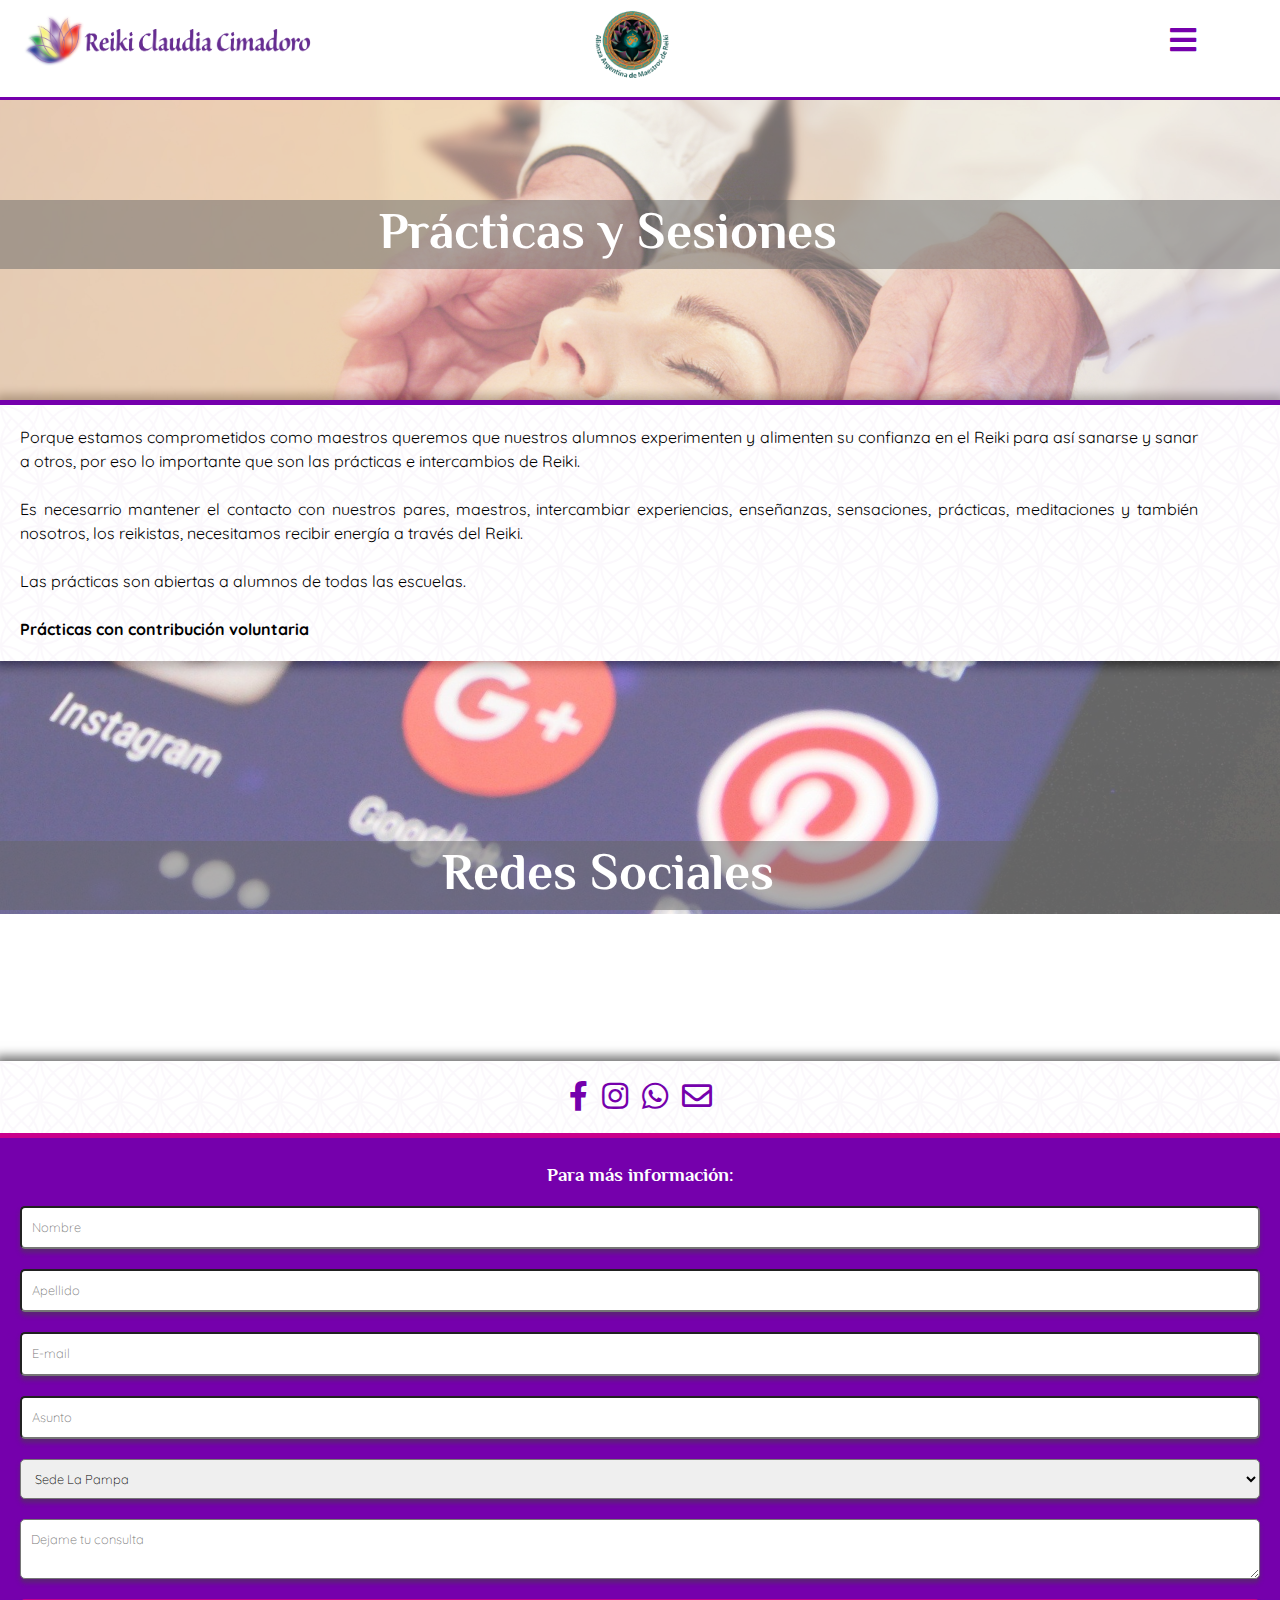
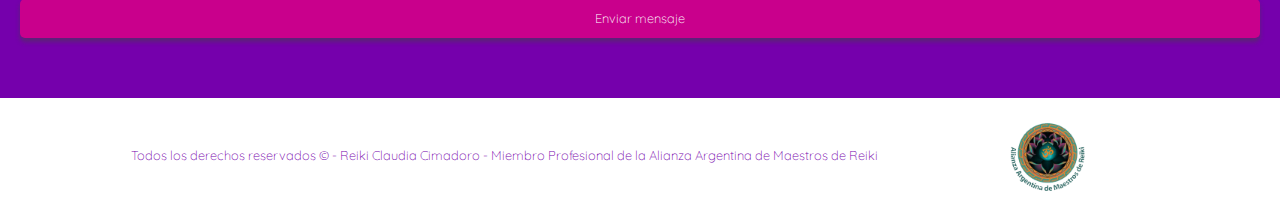
<file: views/practicas-sesiones.html>
<!DOCTYPE html>
<html lang="es">
    <head>
        <meta charset="UTF-8">
        <meta name="viewport" content="width=device-width, initial-scale=1.0">
        <!-- Open Graph / Facebook -->
        <meta property="og:type" content="website">
        <meta property="og:url" content="https://reikiclaudiacimadoro.com.ar/">
        <meta property="og:title" content="Reiki Claudia Cimadoro - Inicio">
        <meta property="og:description" content="Escuela de Reiki. Distintas técnicas para encontrar el equilibrio físico, mental y emocional en tu vida. Talleres que te ayudarán en tu crecimiento personal y espiritual.">
        <meta property="og:image" content="">

        <!-- Twitter -->
        <meta property="twitter:card" content="summary_large_image">
        <meta property="twitter:url" content="https://reikiclaudiacimadoro.com.ar/">
        <meta property="twitter:title" content="Reiki Claudia Cimadoro - Inicio">
        <meta property="twitter:description" content="Escuela de Reiki. Distintas técnicas para encontrar el equilibrio físico, mental y emocional en tu vida. Talleres que te ayudarán en tu crecimiento personal y espiritual.">
        <meta property="twitter:image" content="">
        <!-- FONT QUICKSAND/PHILOSOPHER - GOOGLE FONTS -->
        <link href="https://fonts.googleapis.com/css2?family=Quicksand:wght@400&family=Philosopher:wght@700&display=swap" rel="stylesheet"> 
        <!-- FONT AWESOME -->
        <link rel="stylesheet" href="https://cdnjs.cloudflare.com/ajax/libs/font-awesome/5.13.0/css/all.min.css">
        <!-- BOOTSTRAP MENU -->
        <link rel="stylesheet" href="https://stackpath.bootstrapcdn.com/bootstrap/4.5.2/css/bootstrap.min.css" integrity="sha384-JcKb8q3iqJ61gNV9KGb8thSsNjpSL0n8PARn9HuZOnIxN0hoP+VmmDGMN5t9UJ0Z" crossorigin="anonymous">
        <!-- FAVICON -->
        <link rel="apple-touch-icon" sizes="180x180" href="../favicon/apple-touch-icon.png">
        <link rel="icon" type="image/png" sizes="32x32" href="../favicon/favicon-32x32.png">
        <link rel="icon" type="image/png" sizes="16x16" href="../favicon/favicon-16x16.png">
        <link rel="manifest" href="../favicon/site.webmanifest">
        <!-- CUSTOM STYLES -->
        <link rel="stylesheet" href="../css/styles.css">
        <title>Reiki Claudia Cimadoro - Prácticas y Sesiones</title>
    </head>

    <body>
        <header class="fixed-top">
            <div class="contenedor">
                <div class="brand">
                    <img src="../img/Logo.png" alt="logo">
                    <div class="alianza">
                        <img src="../img/ALIANZAWEB.png" alt="alianza">
                    </div>
                    <i class="fas fa-bars" style="font-size:30px;cursor:pointer" onclick="openNav()"></i>
                </div>
                <nav id="myNav" class="overlay">
                    <a href="javascript:void(0)" class="closebtn" onclick="closeNav()"><i class="fas fa-times"></i></a>
                    <div class="overlay-content">
                        <a href="../index.html">Inicio</a>
                        <a href="../views/sobre-mi.html">Sobre mí</a>
                        <a href="../views/cursos.html">Cursos</a>
                        <a href="../views/talleres.html">Talleres</a>
                        <a href="../views/practicas-sesiones.html" class="activo">Prácticas y Sesiones</a>
                        <a href="../views/actividades-complementarias.html">Actividades complementarias</a>
                        <a href="../views/contacto.html">Contacto</a>
                    </div>
                </nav>
            </div>
        </header>

        <section class="banner__practicas">
            <div class="texto__practicas">  
                <h2 class="contenedor">Prácticas y Sesiones</h2>
            </div>
        </section>
        <section class="info__practicas">
            <div class="contenedor">
                <p>Porque estamos comprometidos como maestros queremos que nuestros alumnos experimenten y alimenten su confianza en el Reiki para así sanarse y sanar a otros, por eso lo importante que son las prácticas e intercambios de Reiki.</p>
                <br><p>Es necesarrio mantener el contacto con nuestros pares, maestros, intercambiar experiencias, enseñanzas, sensaciones, prácticas, meditaciones y también nosotros, los reikistas, necesitamos recibir energía a través del Reiki.</p>
                <br><p>Las prácticas son abiertas a alumnos de todas las escuelas.</p>
                <br><p><strong>Prácticas con contribución voluntaria</strong></p>
            </div> 
        </section>    
                
        <section class="banner6">
            <div class="texto">  
                <h2 class="contenedor">Redes Sociales</h2>
            </div>
        </section>
        <section class="info1">
            <a href="https://facebook.com/Alianza-Argentina-de-Maestros-de-Reiki-La-Pampa-1606319326308309/" target="_blank">
                <i class="fab fa-facebook-f"></i>
            </a>
            <a href="https://www.instagram.com/lapampa_escueladereikiarg/">
                <i class="fab fa-instagram"></i>
            </a>
            <a href="https://wa.me/+5491164035430?text=Me%20gustaría%20recibir%20más%20información" target="_blank">
                <i class="fab fa-whatsapp"></i>
            </a>
            <a href="mailto:clauc66@hotmail.com">
                <i class="far fa-envelope"></i>
            </a>
        </section>
        
        <section class="footer-links">
            <form class="formulario">
              <div> 
                <h3>Para más información:</h3>
              </div>
              <input type="text" class="formulario__input" placeholder="Nombre" required>
              <input type="text" class="formulario__input" placeholder="Apellido" required>  
              <input type="text" class="formulario__input" placeholder="E-mail" required>    
              <input type="text" class="formulario__input" placeholder="Asunto" required>
              <select name="Sede" id="sede" class="formulario__input" placeholder="Sede" required>
                <option value="La Pampa">Sede La Pampa</option>
                <option value="Buenos Aires"> Sede Buenos Aires</option>
              </select>
              <textarea name="mensaje" class="formulario__area" placeholder="Dejame tu consulta" required></textarea>
              <input type="submit" value="Enviar mensaje" class="formulario__submit">
            </form>
        </section>
    
        <i class="fas fa-chevron-circle-up" onclick="topFunction()" id="myBtn" title="Volver al inicio"></i>
        
        <footer class="footer contenedor">
            <p>Todos los derechos reservados &copy; - Reiki Claudia Cimadoro - Miembro Profesional de la Alianza Argentina de Maestros de Reiki</p><img src="../img/ALIANZAWEB.png" alt="Alianza">
        </footer>
  
        <script src="../js/menu.js"></script>
        <script src="../js/btn-inicio.js"></script>
    
        <script src="https://code.jquery.com/jquery-3.5.1.slim.min.js" integrity="sha384-DfXdz2htPH0lsSSs5nCTpuj/zy4C+OGpamoFVy38MVBnE+IbbVYUew+OrCXaRkfj" crossorigin="anonymous"></script>
        <script src="https://cdn.jsdelivr.net/npm/popper.js@1.16.1/dist/umd/popper.min.js" integrity="sha384-9/reFTGAW83EW2RDu2S0VKaIzap3H66lZH81PoYlFhbGU+6BZp6G7niu735Sk7lN" crossorigin="anonymous"></script>
        <script src="https://stackpath.bootstrapcdn.com/bootstrap/4.5.2/js/bootstrap.min.js" integrity="sha384-B4gt1jrGC7Jh4AgTPSdUtOBvfO8shuf57BaghqFfPlYxofvL8/KUEfYiJOMMV+rV" crossorigin="anonymous"></script>
    </body>
</html>
</file>
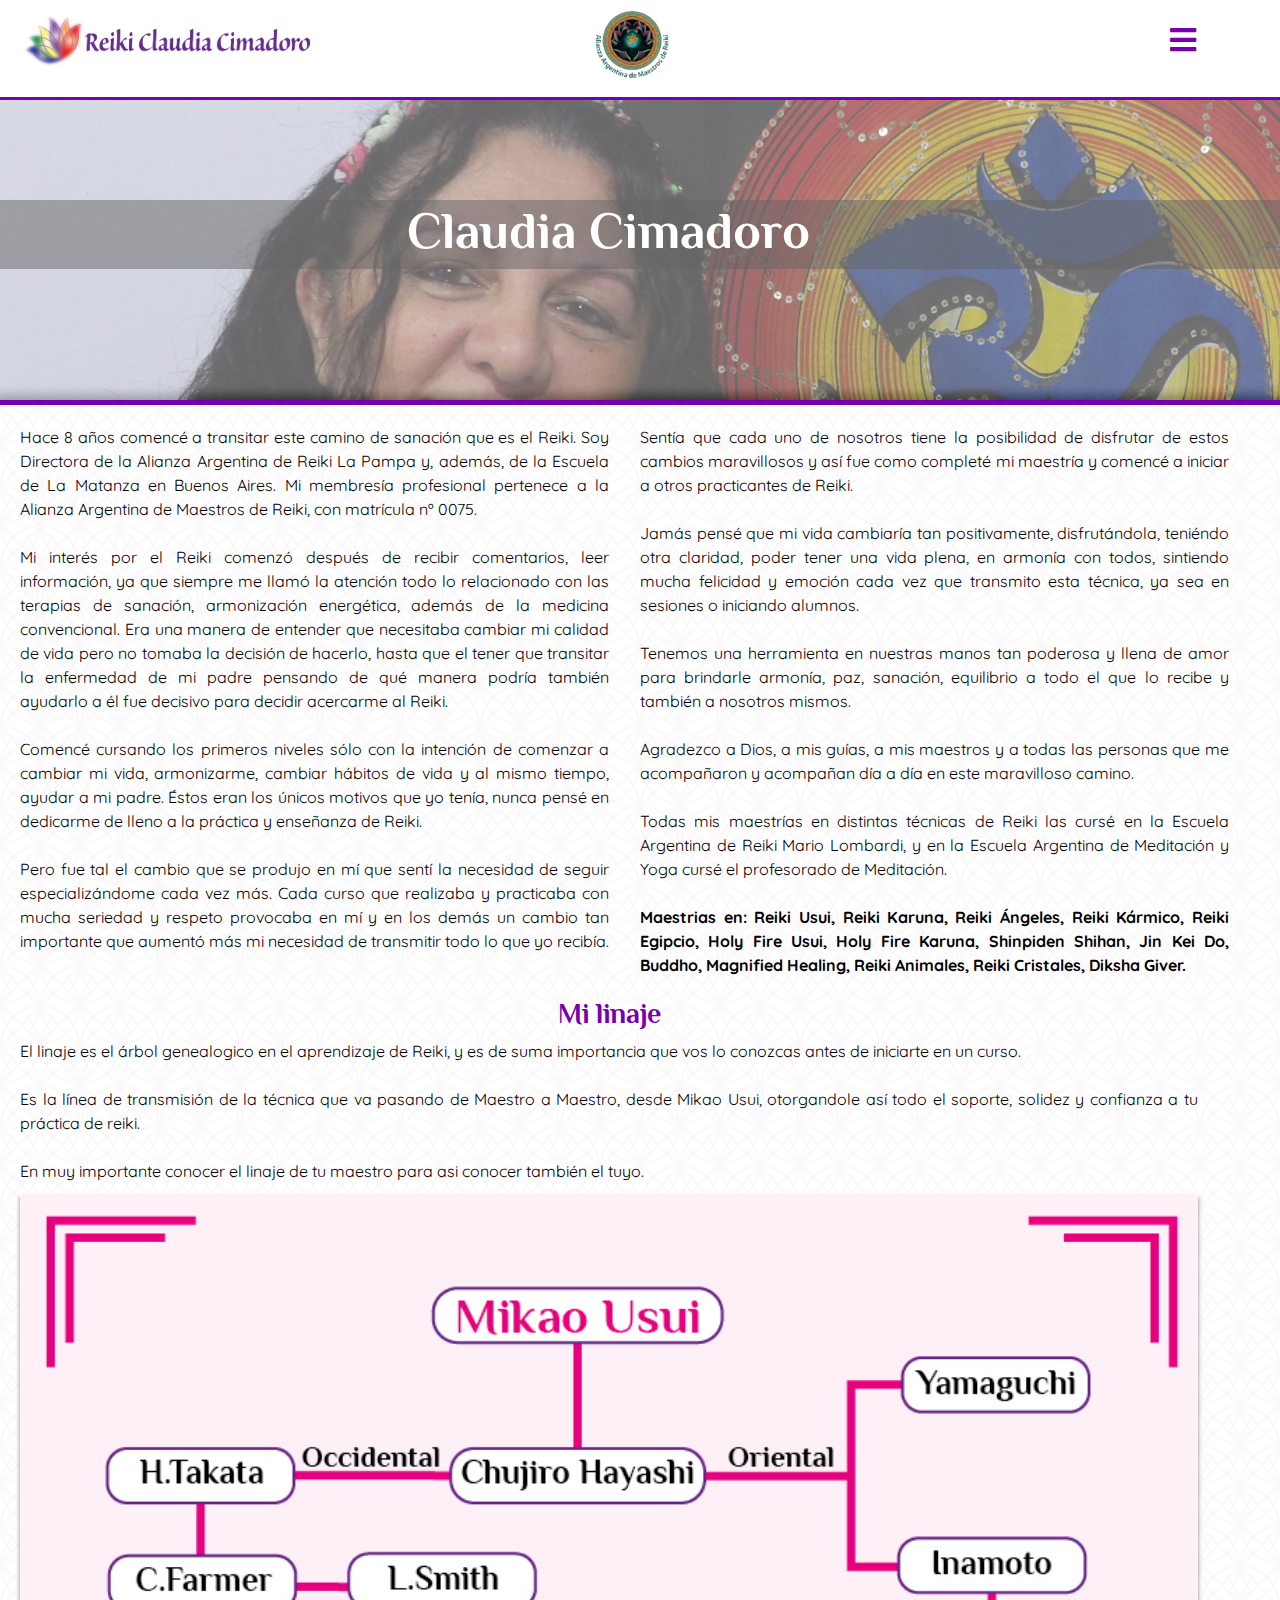
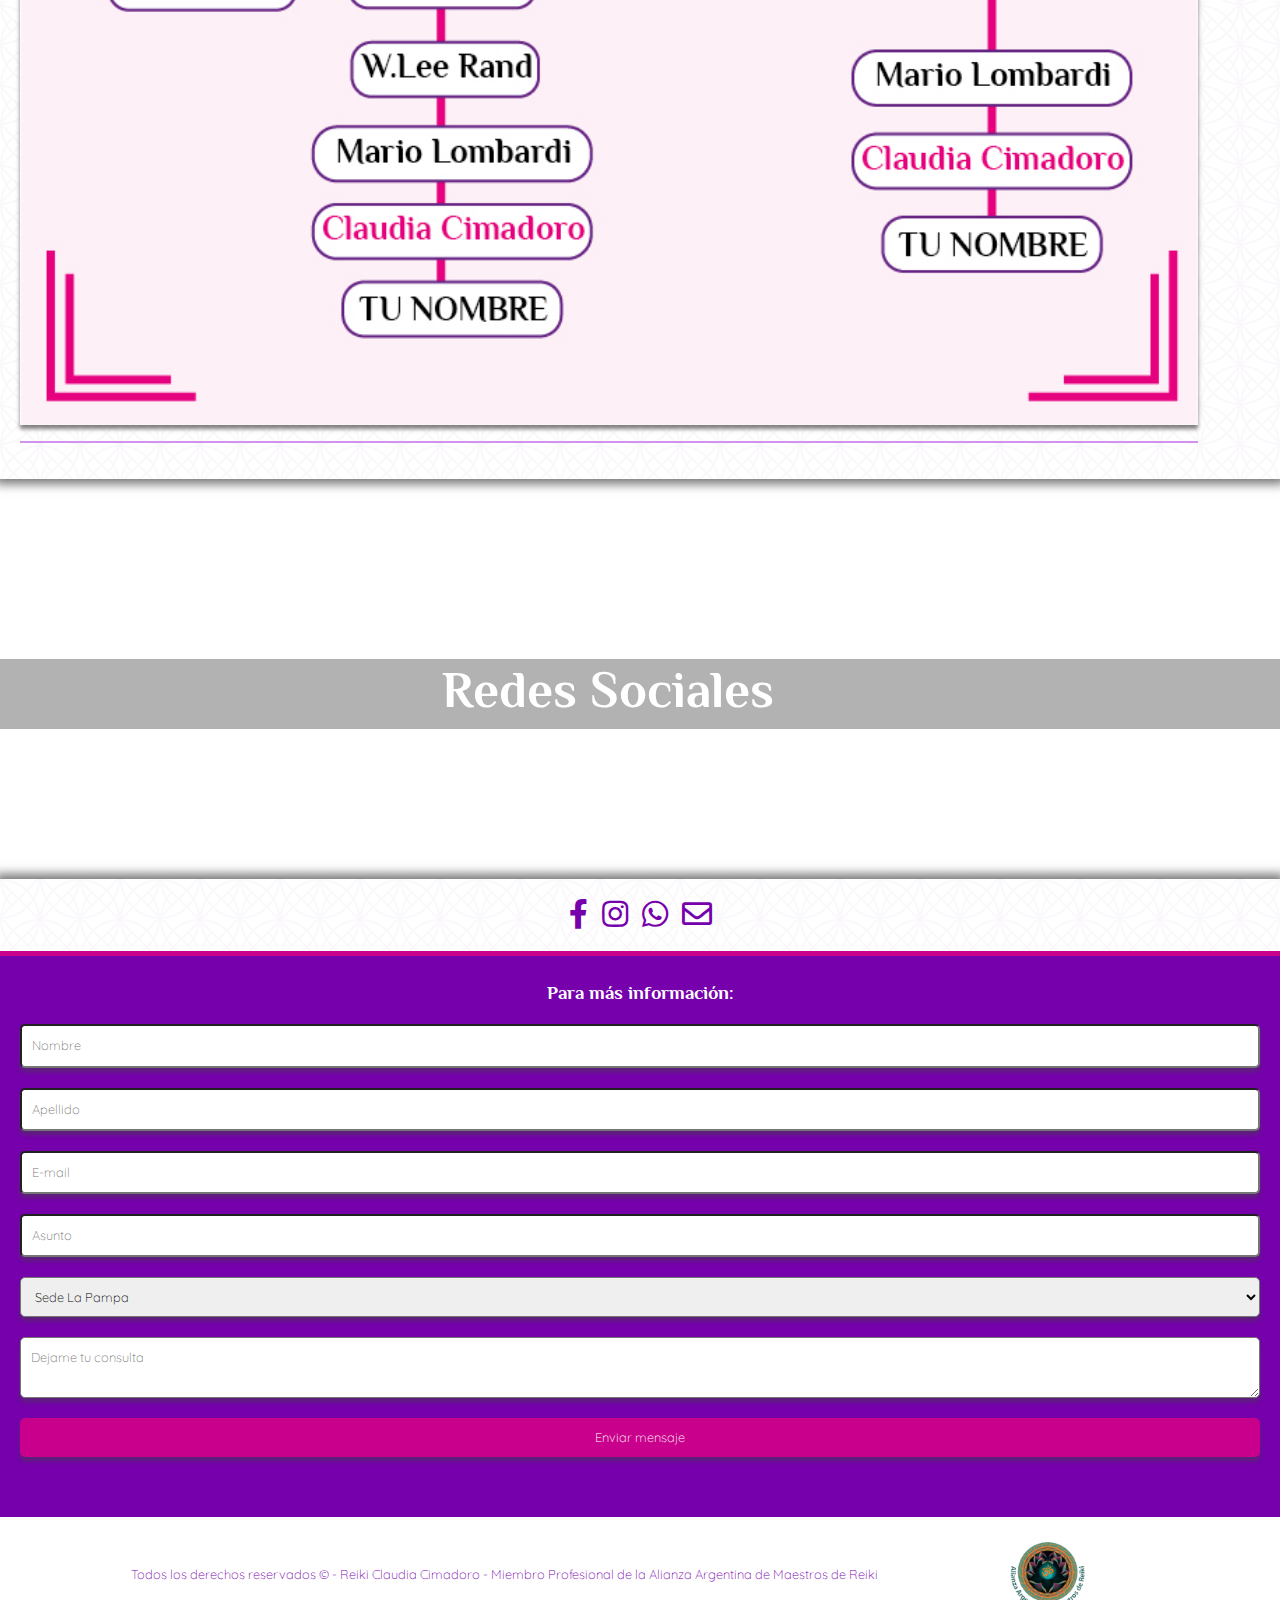
<file: views/sobre-mi.html>
<!DOCTYPE html>
<html lang="es">
    <head>
        <meta charset="UTF-8">
        <meta name="viewport" content="width=device-width, initial-scale=1.0">
        <!-- Open Graph / Facebook -->
        <meta property="og:type" content="website">
        <meta property="og:url" content="https://reikiclaudiacimadoro.com.ar/">
        <meta property="og:title" content="Reiki Claudia Cimadoro - Inicio">
        <meta property="og:description" content="Escuela de Reiki. Distintas técnicas para encontrar el equilibrio físico, mental y emocional en tu vida. Talleres que te ayudarán en tu crecimiento personal y espiritual.">
        <meta property="og:image" content="">

        <!-- Twitter -->
        <meta property="twitter:card" content="summary_large_image">
        <meta property="twitter:url" content="https://reikiclaudiacimadoro.com.ar/">
        <meta property="twitter:title" content="Reiki Claudia Cimadoro - Inicio">
        <meta property="twitter:description" content="Escuela de Reiki. Distintas técnicas para encontrar el equilibrio físico, mental y emocional en tu vida. Talleres que te ayudarán en tu crecimiento personal y espiritual.">
        <meta property="twitter:image" content="">
        <!-- FONT QUICKSAND/PHILOSOPHER - GOOGLE FONTS -->
        <link href="https://fonts.googleapis.com/css2?family=Quicksand:wght@400&family=Philosopher:wght@700&display=swap" rel="stylesheet"> 
        <!-- FONT AWESOME -->
        <link rel="stylesheet" href="https://cdnjs.cloudflare.com/ajax/libs/font-awesome/5.13.0/css/all.min.css">
        <!-- BOOTSTRAP MENU -->
        <link rel="stylesheet" href="https://stackpath.bootstrapcdn.com/bootstrap/4.5.2/css/bootstrap.min.css" integrity="sha384-JcKb8q3iqJ61gNV9KGb8thSsNjpSL0n8PARn9HuZOnIxN0hoP+VmmDGMN5t9UJ0Z" crossorigin="anonymous">
        <!-- FAVICON -->
        <link rel="apple-touch-icon" sizes="180x180" href="../favicon/apple-touch-icon.png">
        <link rel="icon" type="image/png" sizes="32x32" href="../favicon/favicon-32x32.png">
        <link rel="icon" type="image/png" sizes="16x16" href="../favicon/favicon-16x16.png">
        <link rel="manifest" href="../favicon/site.webmanifest">
        <!-- CUSTOM STYLES -->
        <link rel="stylesheet" href="../css/styles.css">
        <title>Reiki Claudia Cimadoro - Sobre mí</title>
    </head>

    <body>
        <header class="fixed-top">
            <div class="contenedor">
                <div class="brand">
                    <img src="../img/Logo.png" alt="logo">
                    <div class="alianza">
                        <img src="../img/ALIANZAWEB.png" alt="alianza">
                    </div>
                    <i class="fas fa-bars" style="font-size:30px;cursor:pointer" onclick="openNav()"></i>
                </div>
                <nav id="myNav" class="overlay">
                    <a href="javascript:void(0)" class="closebtn" onclick="closeNav()"><i class="fas fa-times"></i></a>
                    <div class="overlay-content">
                        <a href="../index.html">Inicio</a>
                        <a href="../views/sobre-mi.html" class="activo">Sobre mí</a>
                        <a href="../views/cursos.html">Cursos</a>
                        <a href="../views/talleres.html">Talleres</a>
                        <a href="../views/practicas-sesiones.html">Prácticas y Sesiones</a>
                        <a href="../views/actividades-complementarias.html">Actividades complementarias</a>
                        <a href="../views/contacto.html">Contacto</a>
                    </div>
                </nav>
            </div>
        </header>

        <!--BANNER-->
        <section class="banner__about">
            <div class="texto__about">  
                <h2 class="contenedor">Claudia Cimadoro</h2>
            </div>
        </section>
        <section class="info__about">
            <div class="about">
                <div class="contenedor">
                    <p>Hace 8 años comencé a transitar este camino de sanación que es el Reiki. Soy Directora de la Alianza Argentina de Reiki La Pampa y, además, de la Escuela de La Matanza en Buenos Aires. Mi membresía profesional pertenece a la Alianza Argentina de Maestros de Reiki, con matrícula nº 0075.</p>&nbsp;
                    <p>Mi interés por el Reiki comenzó después de recibir comentarios, leer información, ya que siempre me llamó la atención todo lo relacionado con las terapias de sanación, armonización energética, además de la medicina convencional. Era una manera de entender que necesitaba cambiar mi calidad de vida pero no tomaba la decisión de hacerlo, hasta que el tener que transitar la enfermedad de mi padre pensando de qué manera podría también ayudarlo a él fue decisivo para decidir acercarme al Reiki.</p>&nbsp;
                    <p>Comencé cursando los primeros niveles sólo con la intención de comenzar a cambiar mi vida, armonizarme, cambiar hábitos de vida y al mismo tiempo, ayudar a mi padre. Éstos eran los únicos motivos que yo tenía, nunca pensé en dedicarme de lleno a la práctica y enseñanza de Reiki.</p>&nbsp;
                    <p>Pero fue tal el cambio que se produjo en mí que sentí la necesidad de seguir especializándome cada vez más. Cada curso que realizaba y practicaba con mucha seriedad y respeto provocaba en mí y en los demás un cambio tan importante que aumentó más mi necesidad de transmitir todo lo que yo recibía.</p>
                </div>
                <div class="contenedor">
                    <p>Sentía que cada uno de nosotros tiene la posibilidad de disfrutar de estos cambios maravillosos y así fue como completé mi maestría y comencé a iniciar a otros practicantes de Reiki.</p>&nbsp;
                    <p>Jamás pensé que mi vida cambiaría tan positivamente, disfrutándola, teniéndo otra claridad, poder tener una vida plena, en armonía con todos, sintiendo mucha felicidad y emoción cada vez que transmito esta técnica, ya sea en sesiones o iniciando alumnos.</p>&nbsp;
                    <p>Tenemos una herramienta en nuestras manos tan poderosa y llena de amor para brindarle armonía, paz, sanación, equilibrio a todo el que lo recibe y también a nosotros mismos.</p>&nbsp;
                    <p>Agradezco a Dios, a mis guías, a mis maestros y a todas las personas que me acompañaron y acompañan día a día en este maravilloso camino.</p>&nbsp;
                    <p>Todas mis maestrías en distintas técnicas de Reiki las cursé en la Escuela Argentina de Reiki Mario Lombardi, y en la Escuela Argentina de Meditación y Yoga cursé el profesorado de Meditación.</p>&nbsp;
                    <p><strong>Maestrias en: Reiki Usui, Reiki Karuna, Reiki Ángeles, Reiki Kármico, Reiki Egipcio, Holy Fire Usui, Holy Fire Karuna, Shinpiden Shihan, Jin Kei Do, Buddho, Magnified Healing, Reiki Animales, Reiki Cristales, Diksha Giver.</p></strong>
                </div>
            </div>
            <div class="contenedor">
                <h3>Mi linaje</h3>
                <p>El linaje es el árbol genealogico en el aprendizaje de Reiki, y es de suma importancia que vos lo conozcas antes de iniciarte en un curso.</p>
                <br><p>Es la línea de transmisión de la técnica que va pasando de Maestro a Maestro, desde Mikao Usui, otorgandole así todo el soporte, solidez y confianza a tu práctica de reiki.</p>
                <br><p>En muy importante conocer el linaje de tu maestro para asi conocer también el tuyo.</p>
                <img src="../img/linaje.jpg" alt="Linaje" class="linaje">
                <hr>
            </div>
        </section>

        <!--CONTACTO REDES SOCIALES-->
        <section class="banner6">
            <div class="texto">  
              <h2 class="contenedor">Redes Sociales</h2>
            </div>
        </section>
        <section class="info1">
            <a href="https://facebook.com/Alianza-Argentina-de-Maestros-de-Reiki-La-Pampa-1606319326308309/" target="_blank">
                <i class="fab fa-facebook-f"></i>
            </a>
            <a href="https://www.instagram.com/lapampa_escueladereikiarg/" target="_blank">
                <i class="fab fa-instagram"></i>
            </a>
            <a href="https://wa.me/+5491164035430?text=Me%20gustaría%20recibir%20más%20información" target="_blank">
                <i class="fab fa-whatsapp"></i>
            </a>
            <a href="mailto:clauc66@hotmail.com" target="_blank">
                <i class="far fa-envelope"></i>
            </a>
        </section>
                
        <!--CONTACTO FORMULARIO-->
        <section class="footer-links">
            <form class="formulario">
              <div> 
                <h3>Para más información:</h3>
              </div>
              <input type="text" class="formulario__input" placeholder="Nombre" required>
              <input type="text" class="formulario__input" placeholder="Apellido" required>  
              <input type="text" class="formulario__input" placeholder="E-mail" required>    
              <input type="text" class="formulario__input" placeholder="Asunto" required>
              <select name="Sede" id="sede" class="formulario__input" placeholder="Sede" required>
                <option value="La Pampa">Sede La Pampa</option>
                <option value="Buenos Aires"> Sede Buenos Aires</option>
              </select>
              <textarea name="mensaje" class="formulario__area" placeholder="Dejame tu consulta" required></textarea>
              <input type="submit" value="Enviar mensaje" class="formulario__submit">
            </form>
        </section>
                
        <!--BTN VOLVER AL INICIO-->
        <i class="fas fa-chevron-circle-up" onclick="topFunction()" id="myBtn" title="Volver al inicio"></i>
                
        <footer class="footer contenedor">
            <p>Todos los derechos reservados &copy; - Reiki Claudia Cimadoro - Miembro Profesional de la Alianza Argentina de Maestros de Reiki</p><img src="../img/ALIANZAWEB.png" alt="Alianza">
          </footer>
                
        <!--SCRIPT JS-->
        <script src="../js/menu.js"></script>
        <script src="../js/btn-inicio.js"></script>
            
        <script src="https://code.jquery.com/jquery-3.5.1.slim.min.js" integrity="sha384-DfXdz2htPH0lsSSs5nCTpuj/zy4C+OGpamoFVy38MVBnE+IbbVYUew+OrCXaRkfj" crossorigin="anonymous"></script>
        <script src="https://cdn.jsdelivr.net/npm/popper.js@1.16.1/dist/umd/popper.min.js" integrity="sha384-9/reFTGAW83EW2RDu2S0VKaIzap3H66lZH81PoYlFhbGU+6BZp6G7niu735Sk7lN" crossorigin="anonymous"></script>
        <script src="https://stackpath.bootstrapcdn.com/bootstrap/4.5.2/js/bootstrap.min.js" integrity="sha384-B4gt1jrGC7Jh4AgTPSdUtOBvfO8shuf57BaghqFfPlYxofvL8/KUEfYiJOMMV+rV" crossorigin="anonymous"></script>
    </body>
</html>
</file>
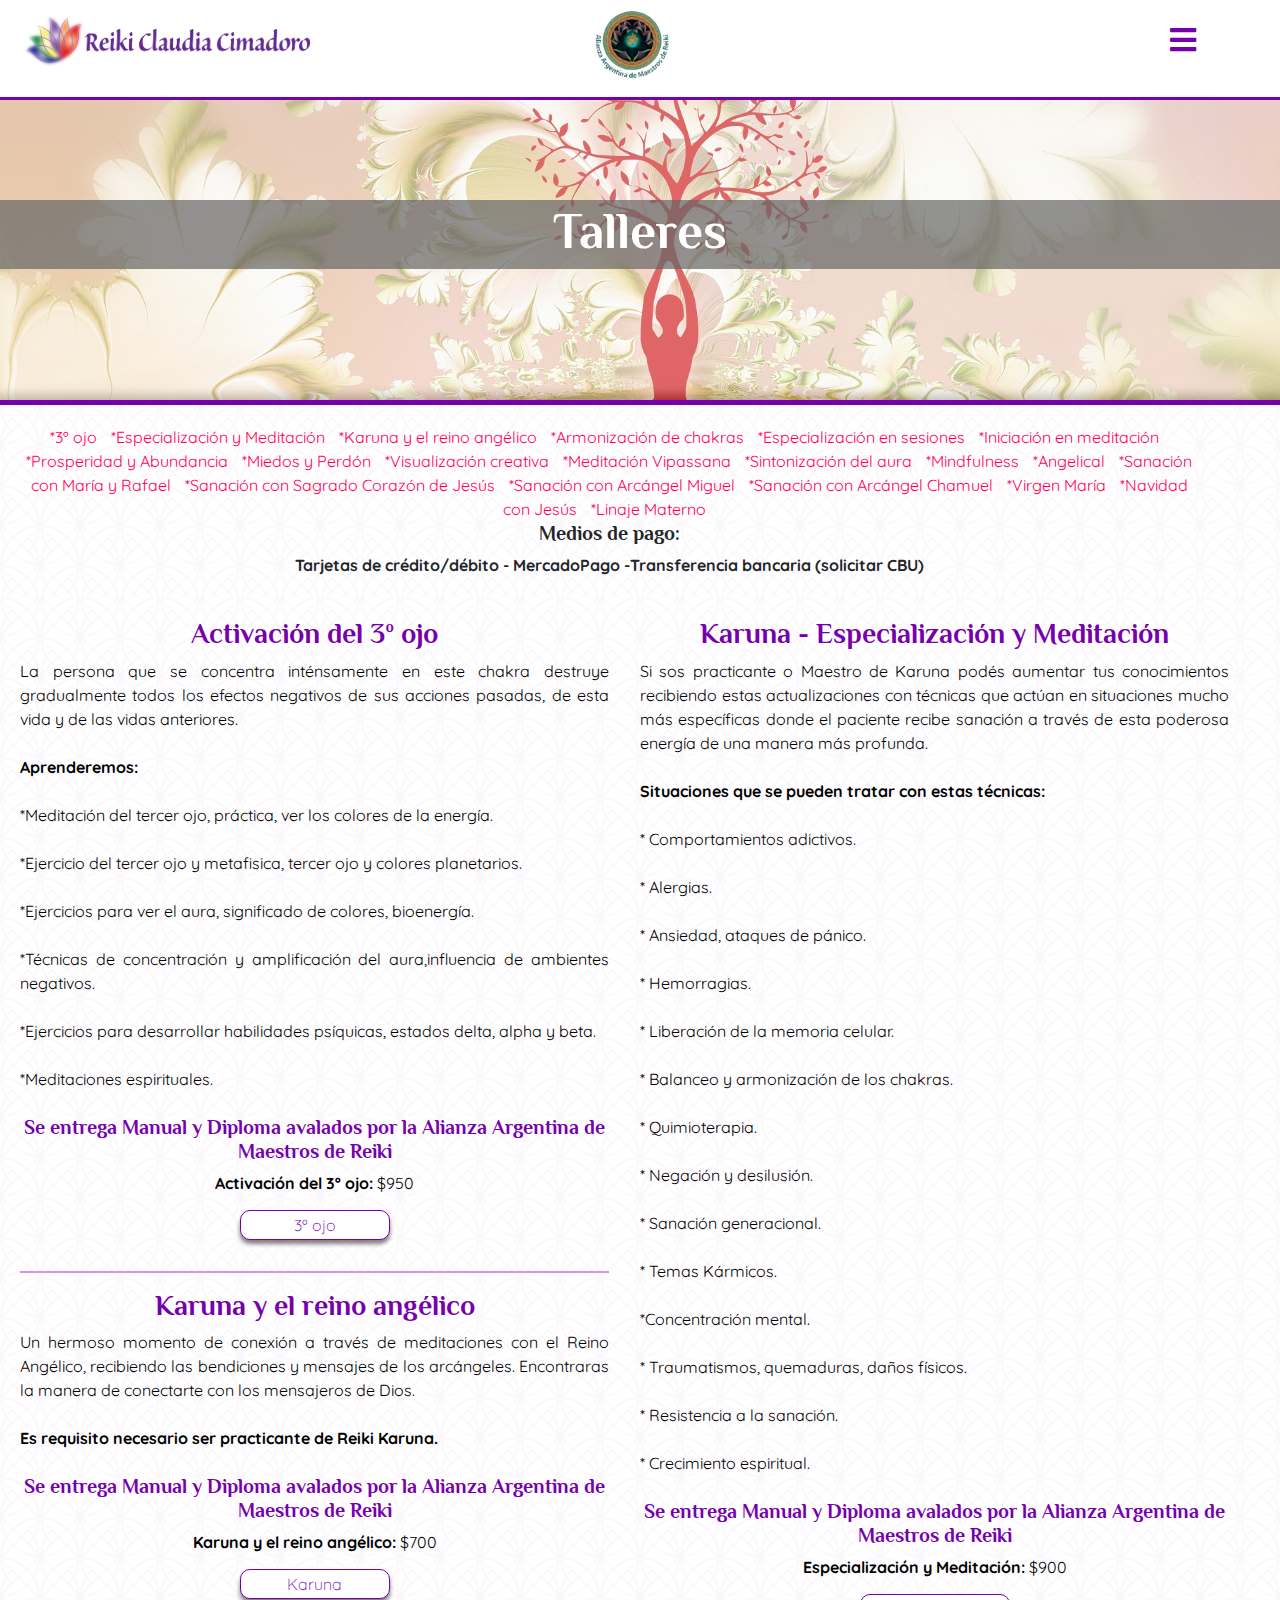
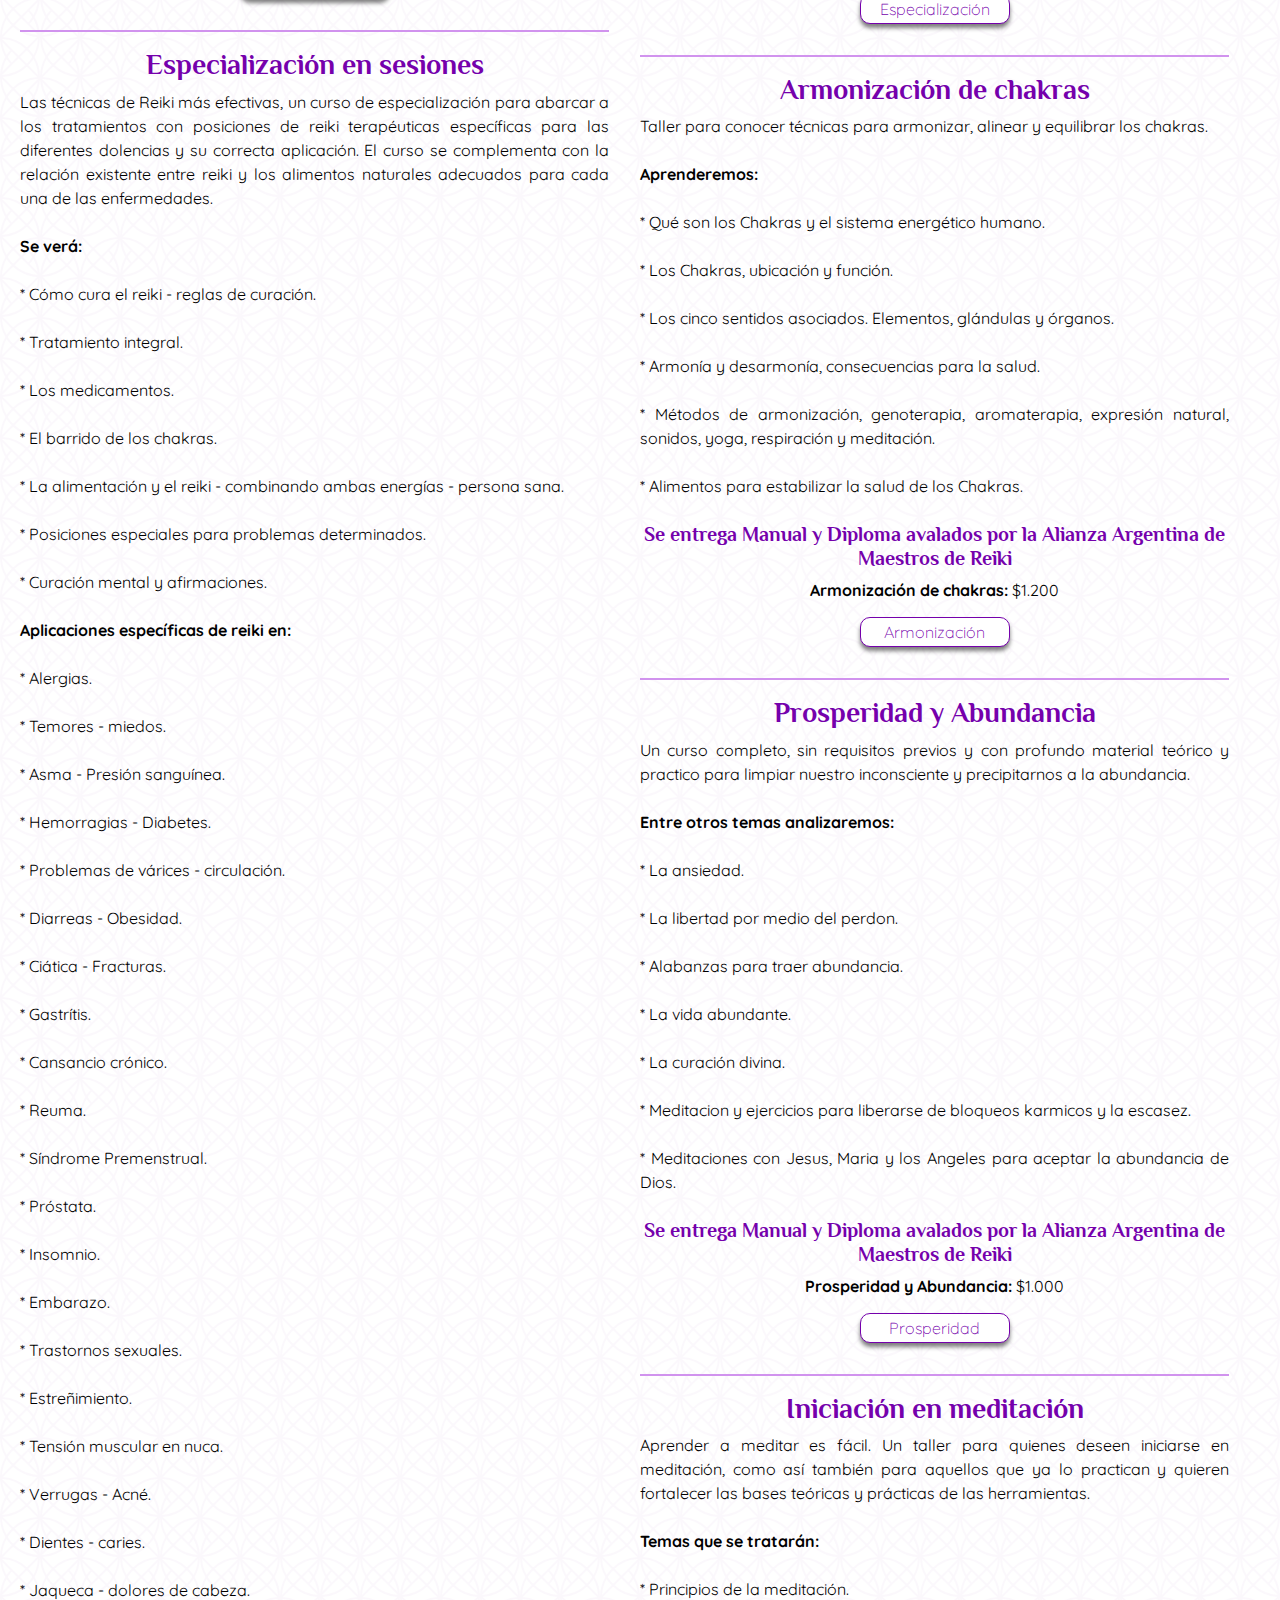
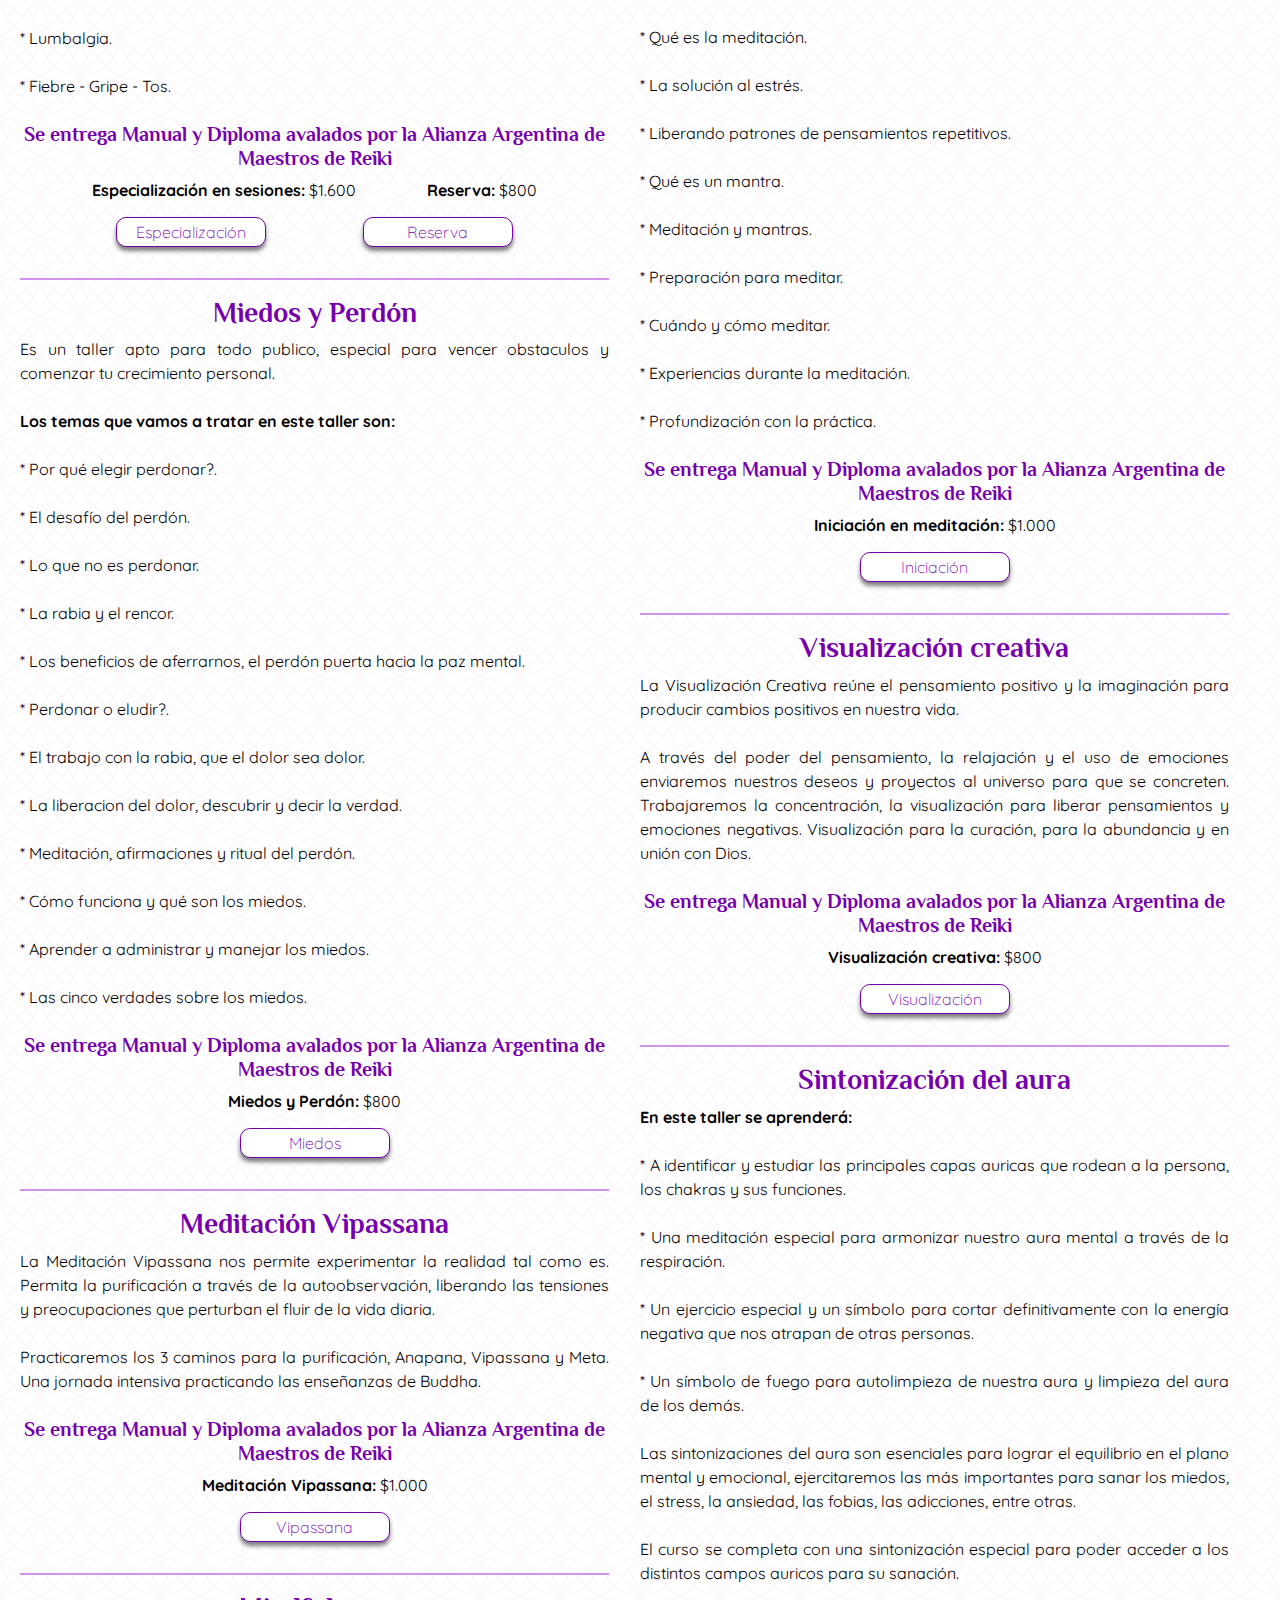
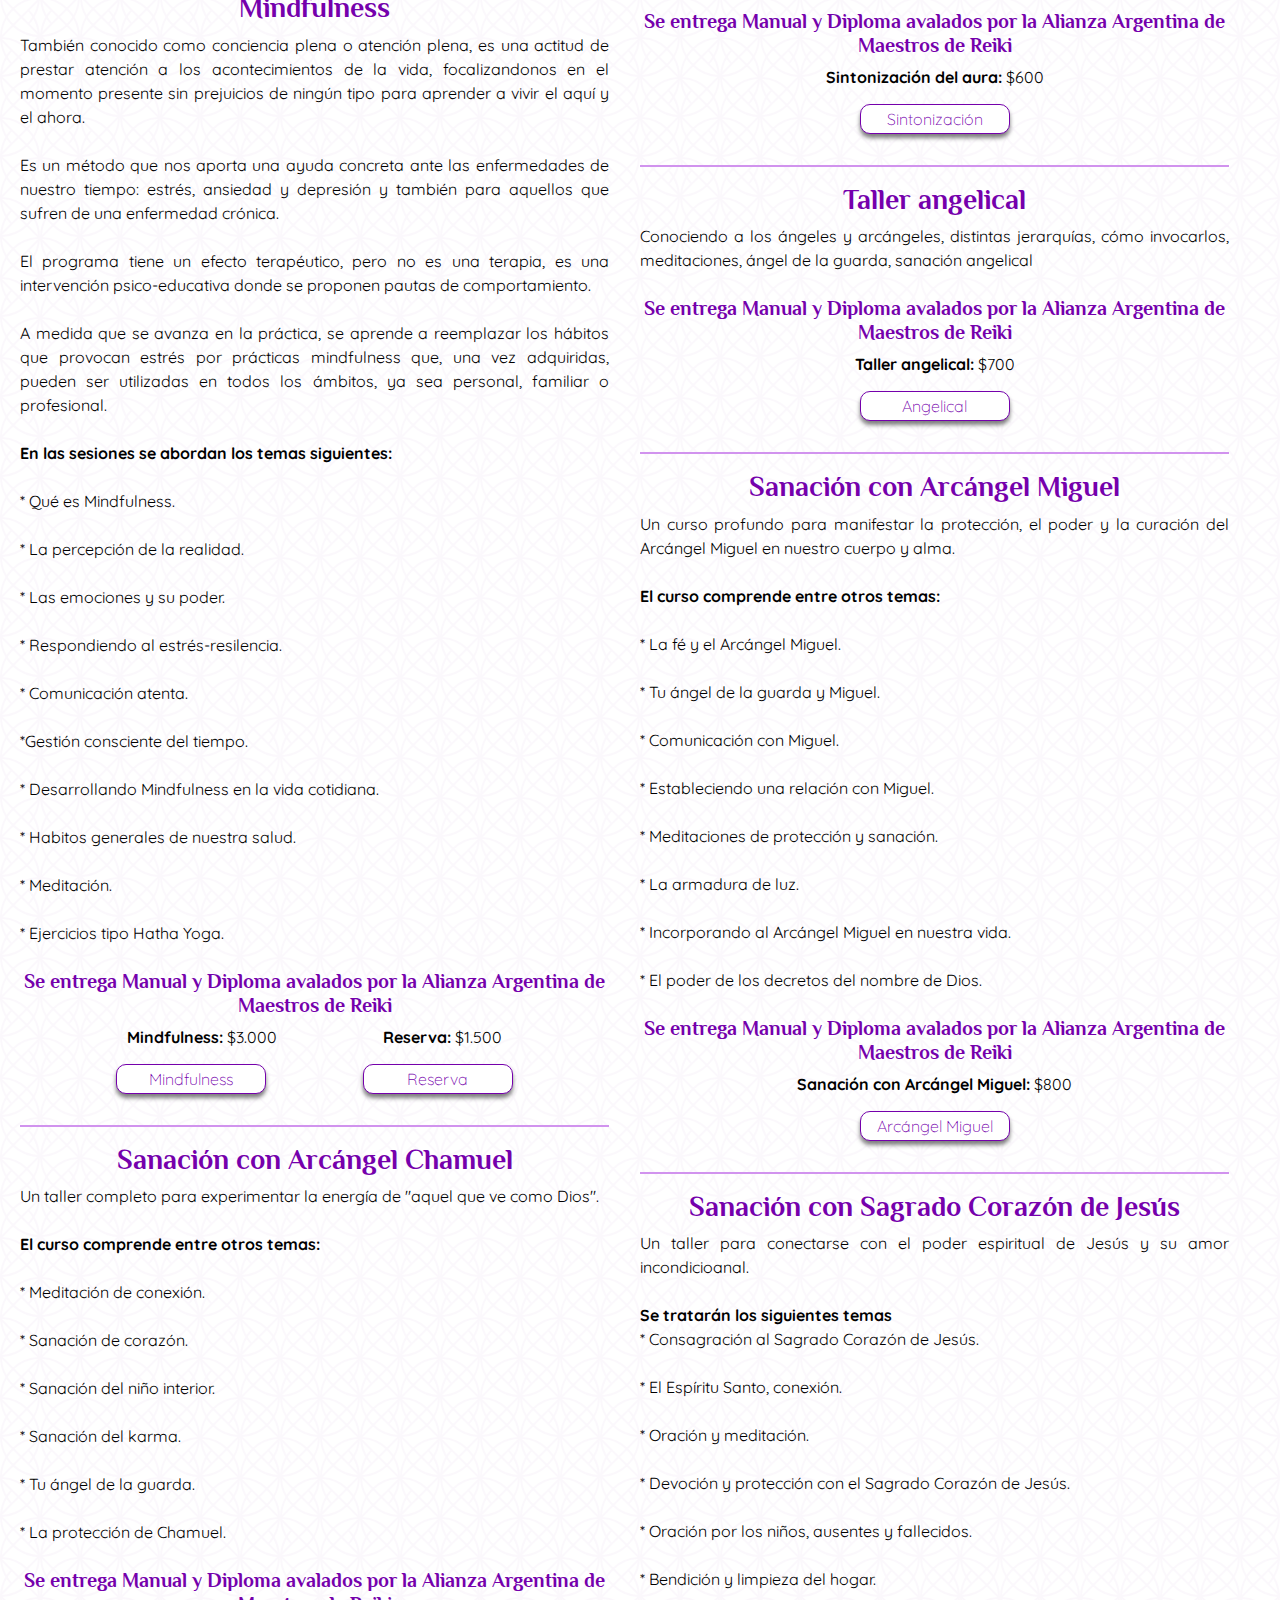
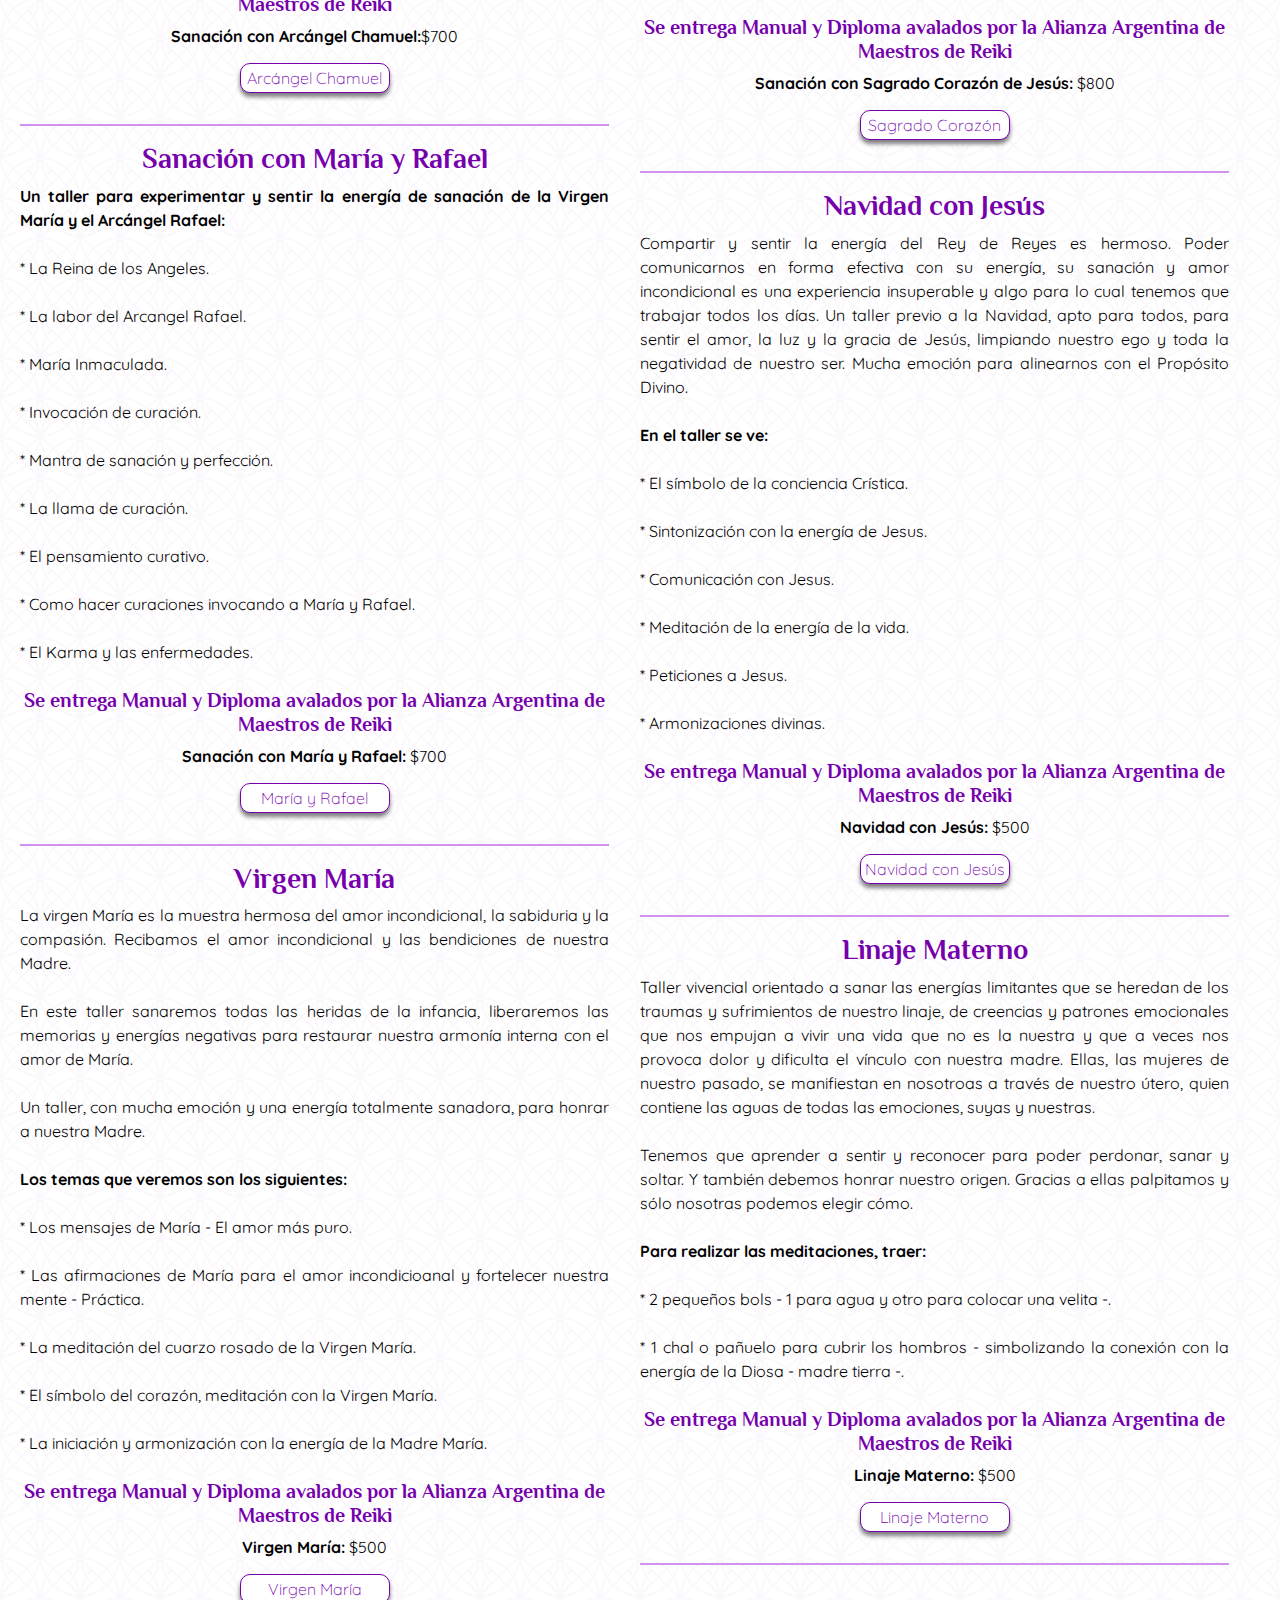
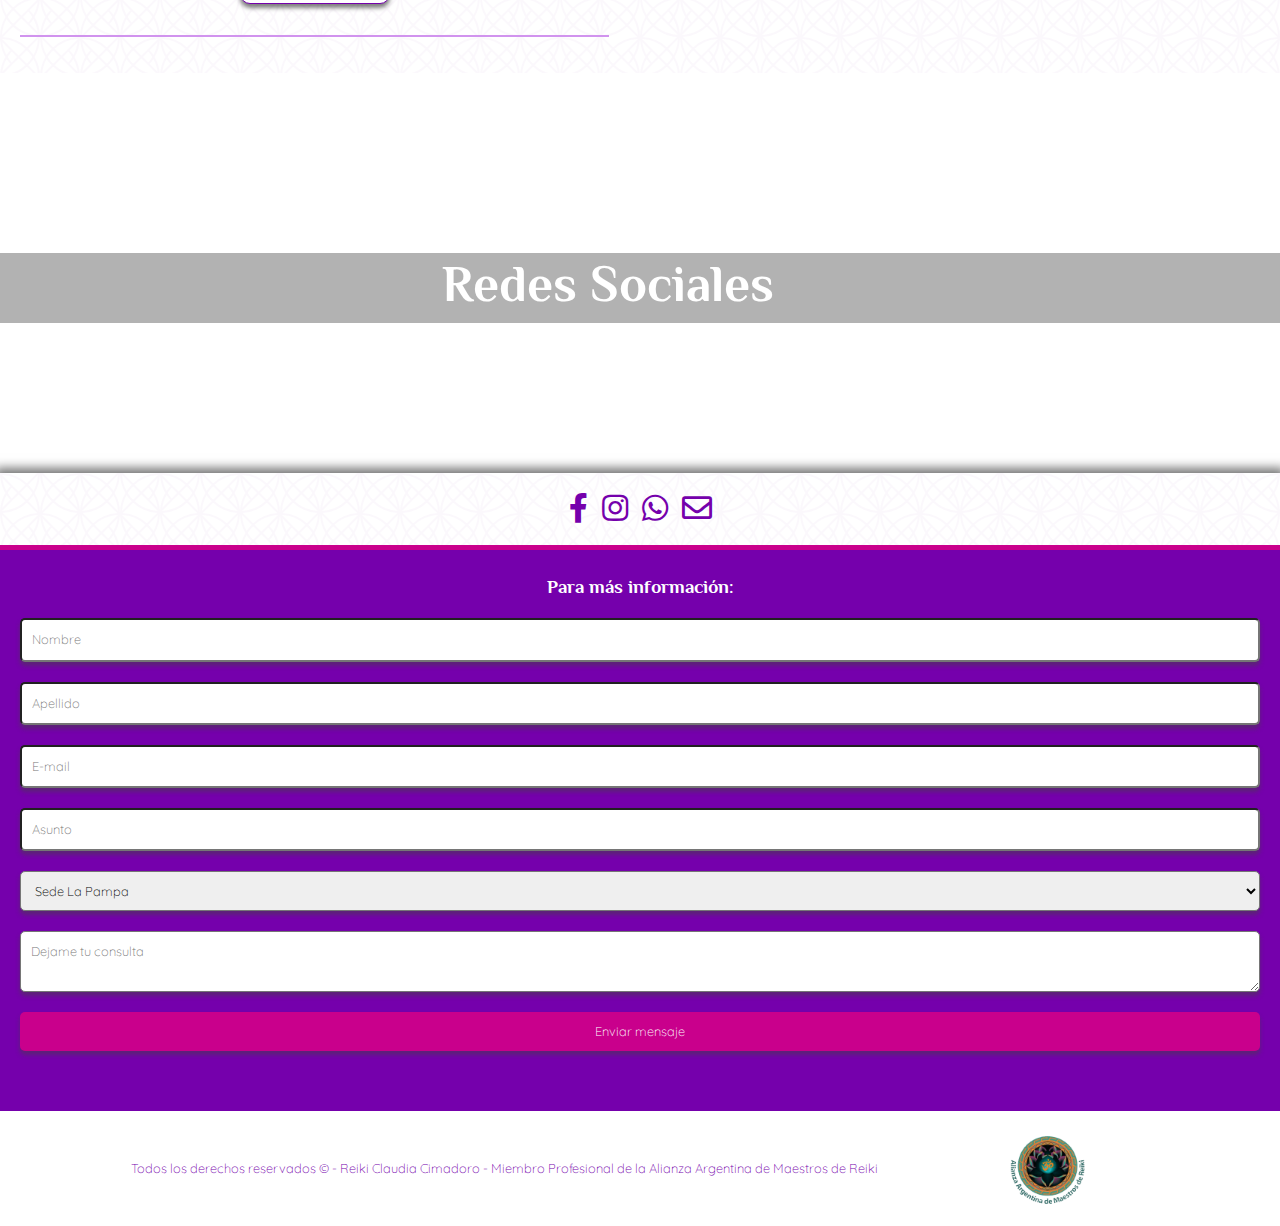
<file: views/talleres.html>
<!DOCTYPE html>
<html lang="es">
    <head>
        <meta charset="UTF-8">
        <meta name="viewport" content="width=device-width, initial-scale=1.0">
        <!-- Open Graph / Facebook -->
        <meta property="og:type" content="website">
        <meta property="og:url" content="https://reikiclaudiacimadoro.com.ar/">
        <meta property="og:title" content="Reiki Claudia Cimadoro - Inicio">
        <meta property="og:description" content="Escuela de Reiki. Distintas técnicas para encontrar el equilibrio físico, mental y emocional en tu vida. Talleres que te ayudarán en tu crecimiento personal y espiritual.">
        <meta property="og:image" content="">

        <!-- Twitter -->
        <meta property="twitter:card" content="summary_large_image">
        <meta property="twitter:url" content="https://reikiclaudiacimadoro.com.ar/">
        <meta property="twitter:title" content="Reiki Claudia Cimadoro - Inicio">
        <meta property="twitter:description" content="Escuela de Reiki. Distintas técnicas para encontrar el equilibrio físico, mental y emocional en tu vida. Talleres que te ayudarán en tu crecimiento personal y espiritual.">
        <meta property="twitter:image" content="">
        <!-- FONT QUICKSAND/PHILOSOPHER - GOOGLE FONTS -->
        <link href="https://fonts.googleapis.com/css2?family=Quicksand:wght@400&family=Philosopher:wght@700&display=swap" rel="stylesheet"> 
        <!-- FONT AWESOME -->
        <link rel="stylesheet" href="https://cdnjs.cloudflare.com/ajax/libs/font-awesome/5.13.0/css/all.min.css">
        <!-- BOOTSTRAP MENU -->
        <link rel="stylesheet" href="https://stackpath.bootstrapcdn.com/bootstrap/4.5.2/css/bootstrap.min.css" integrity="sha384-JcKb8q3iqJ61gNV9KGb8thSsNjpSL0n8PARn9HuZOnIxN0hoP+VmmDGMN5t9UJ0Z" crossorigin="anonymous">
        <!-- FAVICON -->
        <link rel="apple-touch-icon" sizes="180x180" href="../favicon/apple-touch-icon.png">
        <link rel="icon" type="image/png" sizes="32x32" href="../favicon/favicon-32x32.png">
        <link rel="icon" type="image/png" sizes="16x16" href="../favicon/favicon-16x16.png">
        <link rel="manifest" href="../favicon/site.webmanifest">
        <!-- CUSTOM STYLES -->
        <link rel="stylesheet" href="../css/styles.css">
        <title>Reiki Claudia Cimadoro - Talleres</title>
    </head>

    <body>
        <header class="fixed-top">
            <div class="contenedor">
                <div class="brand">
                    <img src="../img/Logo.png" alt="logo">
                    <div class="alianza">
                        <img src="../img/ALIANZAWEB.png" alt="alianza">
                    </div>
                    <i class="fas fa-bars" style="font-size:30px;cursor:pointer" onclick="openNav()"></i>
                </div>
                <nav id="myNav" class="overlay">
                    <a href="javascript:void(0)" class="closebtn" onclick="closeNav()"><i class="fas fa-times"></i></a>
                    <div class="overlay-content">
                        <a href="../index.html">Inicio</a>
                        <a href="../views/sobre-mi.html">Sobre mí</a>
                        <a href="../views/cursos.html">Cursos</a>
                        <a href="../views/talleres.html" class="activo">Talleres</a>
                        <a href="../views/practicas-sesiones.html">Prácticas y Sesiones</a>
                        <a href="../views/actividades-complementarias.html">Actividades complementarias</a>
                        <a href="../views/contacto.html">Contacto</a>
                    </div>
                </nav>
            </div>
        </header>

        <!--BANNER-->
        <section class="banner__talleres">
            <div class="texto__talleres">  
                <h2>Talleres</h2>
            </div>
        </section>
        <section class="info__talleres--full">
            <div class="contenedor">
                <div>
                    <a href="#ojo">*3º ojo</a>
                    <a href="#em">*Especialización y Meditación</a>
                    <a href="#kra">*Karuna y el reino angélico</a>
                    <a href="#ac">*Armonización de chakras</a>
                    <a href="#es">*Especialización en sesiones</a>
                    <a href="#im">*Iniciación en meditación</a>
                    <a href="#pa">*Prosperidad y Abundancia</a>
                    <a href="#mp">*Miedos y Perdón</a>
                    <a href="#vc">*Visualización creativa</a>
                    <a href="#mv">*Meditación Vipassana</a>
                    <a href="#sa">*Sintonización del aura</a>
                    <a href="#mind">*Mindfulness</a>
                    <a href="#ang">*Angelical</a>
                    <a href="#smr">*Sanación con María y Rafael</a>
                    <a href="#scj">*Sanación con Sagrado Corazón de Jesús</a>
                    <a href="#sm">*Sanación con Arcángel Miguel</a>
                    <a href="#sc">*Sanación con Arcángel Chamuel</a>                  
                    <a href="#vm">*Virgen María</a>
                    <a href="#nj">*Navidad con Jesús</a>               
                    <a href="#lm">*Linaje Materno</a>
                    <!-- <a href="#lp">*Linaje Paterno</a> -->
                </div>
                <div>
                    <h5>Medios de pago:</h5>
                    <strong><p>Tarjetas de crédito/débito - MercadoPago -Transferencia bancaria (solicitar CBU)</p></strong>
                </div>
            </div> 
        </section>
        <section class="info__talleres">
            <div class="contenedor">
                <!--3º OJO-->
                <h3 id="ojo">Activación del 3º ojo</h3>
                <p>La persona que se concentra inténsamente en este chakra destruye gradualmente todos los efectos negativos de sus acciones pasadas, de esta vida y de las vidas anteriores.</p>
                <br><strong><p>Aprenderemos:</strong></br>
                <br>*Meditación del tercer ojo, práctica, ver los colores de la energía.</br>                    
                <br>*Ejercicio del tercer ojo y metafisica, tercer ojo y colores planetarios.</br>                    
                <br>*Ejercicios para ver el aura, significado de colores, bioenergía.</br>                    
                <br>*Técnicas de concentración y amplificación del aura,influencia de ambientes negativos.</br>                    
                <br>*Ejercicios para desarrollar habilidades psíquicas, estados delta, alpha y beta.</br>                    
                <br>*Meditaciones espirituales.</p>
                <br><h5>Se entrega Manual y Diploma avalados por la Alianza Argentina de Maestros de Reiki</h5>
                
                <div class="costos">
                    <p><strong>Activación del 3º ojo:</strong> $950</p>
                </div>
                <div class="centrar">
                    <button><a href="https://mpago.la/14VBfCR" target="_blank">3º ojo</a></button>
                </div>
                <hr>

                <!--KARUNA Y EL REINO ANGELICO-->
                <h3 id="kra">Karuna y el reino angélico</h3>
                <p>Un hermoso momento de conexión a través de meditaciones con el Reino Angélico, recibiendo las bendiciones y mensajes de los arcángeles. Encontraras la manera de conectarte con los mensajeros de Dios.</p>
                <br><p><strong>Es requisito necesario ser practicante de Reiki Karuna.</p></strong>
                <br><h5>Se entrega Manual y Diploma avalados por la Alianza Argentina de Maestros de Reiki</h5>
                
                <div class="costos">
                    <p><strong>Karuna y el reino angélico:</strong> $700</p>
                </div>
                <div class="centrar">
                    <button><a href="https://mpago.la/226psAj" target="_blank">Karuna</a></button>
                </div>
                <hr>
                
                <!--ESPECIALIZACION EN SESIONES-->
                <h3 id="es">Especialización en sesiones</h3>
                <p>Las técnicas de Reiki más efectivas, un curso de especialización para abarcar a los tratamientos con posiciones de reiki terapéuticas específicas para las diferentes dolencias y su correcta aplicación. El curso se complementa con la relación existente entre reiki y los alimentos naturales adecuados para cada una de las enfermedades.</p>
                <br><p><strong>Se verá:</strong></br>
                <br>* Cómo cura el reiki - reglas de curación.</br>
                <br>* Tratamiento integral.</br>                    
                <br>* Los medicamentos.</br>                    
                <br>* El barrido de los chakras.</br>                    
                <br>* La alimentación y el reiki - combinando ambas energías - persona sana.</br>                    
                <br>* Posiciones especiales para problemas determinados.</br>                    
                <br>* Curación mental y afirmaciones.</p>
                <br><p><strong>Aplicaciones específicas de reiki en:</strong></br>
                <br>* Alergias.</br>                    
                <br>* Temores - miedos.</br>                    
                <br>* Asma - Presión sanguínea.</br>                    
                <br>* Hemorragias - Diabetes.</br>                    
                <br>* Problemas de várices - circulación.</br>                    
                <br>* Diarreas - Obesidad.</br>                    
                <br>* Ciática - Fracturas.</br>                    
                <br>* Gastrítis.</br>                    
                <br>* Cansancio crónico.</br>                    
                <br>* Reuma.</br>                    
                <br>* Síndrome Premenstrual.</br>                    
                <br>* Próstata.</br>                    
                <br>* Insomnio.</br>                    
                <br>* Embarazo.</br>                    
                <br>* Trastornos sexuales.</br>                    
                <br>* Estreñimiento.</br>                    
                <br>* Tensión muscular en nuca.</br>                    
                <br>* Verrugas - Acné.</br>                    
                <br>* Dientes - caries.</br>                    
                <br>* Jaqueca - dolores de cabeza.</br>                    
                <br>* Lumbalgia.</br>                    
                <br>* Fiebre - Gripe - Tos.</p>
                <br><h5>Se entrega Manual y Diploma avalados por la Alianza Argentina de Maestros de Reiki</h5>
                
                <div class="costos">
                    <p><strong>Especialización en sesiones:</strong> $1.600</p>
                    <p><strong>Reserva:</strong> $800</p>
                </div>
                <div class="centrar">
                    <button><a href="https://mpago.la/2YUaYeR" target="_blank">Especialización</a></button>
                    <button><a href="https://mpago.la/2oEb6dU" target="_blank">Reserva</a></button>
                </div>
                <hr>

                <!--MIEDOS Y PERDON-->
                <h3 id="mp">Miedos y Perdón</h3>
                <p>Es un taller apto para todo publico, especial para vencer obstaculos y comenzar tu crecimiento personal.</p>
                <br><p><strong>Los temas que vamos a tratar en este taller son:</strong></br>
                <br>* Por qué elegir perdonar?.</br>                    
                <br>* El desafío del perdón.</br>                    
                <br>* Lo que no es perdonar.</br>                    
                <br>* La rabia y el rencor.</br>                    
                <br>* Los beneficios de aferrarnos, el perdón puerta hacia la paz mental.</br>                    
                <br>* Perdonar o eludir?.</br>                    
                <br>* El trabajo con la rabia, que el dolor sea dolor.</br>                    
                <br>* La liberacion del dolor, descubrir y decir la verdad.</br>                    
                <br>* Meditación, afirmaciones y ritual del perdón.</br>                    
                <br>* Cómo funciona y qué son los miedos.</br>                    
                <br>* Aprender a administrar y manejar los miedos.</br>                    
                <br>* Las cinco verdades sobre los miedos.</p>
                <br><h5>Se entrega Manual y Diploma avalados por la Alianza Argentina de Maestros de Reiki</h5>
                
                <div class="costos">
                    <p><strong>Miedos y Perdón:</strong> $800</p>
                </div>
                <div class="centrar">
                    <button><a href="https://mpago.la/24ejCxi" target="_blank">Miedos</a></button>
                </div>
                <hr>

                <!--MEDITACION VIPASSANA-->
                <h3 id="mv">Meditación Vipassana</h3>
                <p>La Meditación Vipassana nos permite experimentar la realidad tal como es. Permita la purificación a través de la autoobservación, liberando las tensiones y preocupaciones que perturban el fluir de la vida diaria.</p>
                <br><p>Practicaremos los  3 caminos para la purificación, Anapana, Vipassana y Meta. Una jornada intensiva practicando las enseñanzas de Buddha.</p>
                <br><h5>Se entrega Manual y Diploma avalados por la Alianza Argentina de Maestros de Reiki</h5>
                  
                <div class="costos">
                   <p><strong>Meditación Vipassana:</strong> $1.000</p>
                </div>
                <div class="centrar">
                  <button><a href="https://mpago.la/1D18Ukr">Vipassana</a></button>
                </div>
                <hr>

                <!--MINDFULNESS-->
                <h3 id="mind">Mindfulness</h3>
                <p>También conocido como conciencia plena o atención plena, es una actitud de prestar atención a los acontecimientos de la vida, focalizandonos en el momento presente sin prejuicios de ningún tipo para aprender a vivir el aquí y el ahora.</p>
                <br><p>Es un método que nos aporta una ayuda concreta ante las enfermedades de nuestro tiempo: estrés, ansiedad y depresión y también para aquellos que sufren de una enfermedad crónica.</p>
                <br><p>El programa tiene un efecto terapéutico, pero no es una terapia, es una intervención psico-educativa donde se proponen pautas de comportamiento.</p>
                <br><p>A medida que se avanza en la práctica, se aprende a reemplazar los hábitos que provocan estrés por prácticas mindfulness que, una vez adquiridas, pueden ser utilizadas en todos los ámbitos, ya sea personal, familiar o profesional.</p>
                <br><p><strong>En las sesiones se abordan los temas siguientes:</strong></br>
                <br>* Qué es Mindfulness.</br>                    
                <br>* La percepción de la realidad.</br>                    
                <br>* Las emociones y su poder.</br>                    
                <br>* Respondiendo al estrés-resilencia.</br>                    
                <br>* Comunicación atenta.</br>                    
                <br>*Gestión consciente del tiempo.</br>                    
                <br>* Desarrollando Mindfulness en la vida cotidiana.</br>                    
                <br>* Habitos generales de nuestra salud.</br>                    
                <br>* Meditación.</br>                    
                <br>* Ejercicios tipo Hatha Yoga.</p>
                <br><h5>Se entrega Manual y Diploma avalados por la Alianza Argentina de Maestros de Reiki</h5>
                
                <div class="costos">
                    <p><strong>Mindfulness:</strong> $3.000</p>
                    <p><strong>Reserva:</strong> $1.500</p>
                </div>
                <div class="centrar">
                    <button><a href="https://mpago.la/1CGKgNM" target="_blank">Mindfulness</a></button>
                    <button><a href="https://mpago.la/19dk8jb">Reserva</a></button>
                </div>
                <hr>    

                <!--SANACION CON ARCANGEL CHAMUEL-->
                <h3 id="sc">Sanación con Arcángel Chamuel</h3>
                <p>Un taller completo para experimentar la energía de "aquel que ve como Dios".</p>
                <br><p><strong>El curso comprende entre otros temas:</strong></br>
                <br>* Meditación de conexión.</br>
                <br>* Sanación de corazón.</br>            
                <br>* Sanación del niño interior.</br>            
                <br>* Sanación del karma.</br>            
                <br>* Tu ángel de la guarda.</br>            
                <br>* La protección de Chamuel.</p>
                <br><h5>Se entrega Manual y Diploma avalados por la Alianza Argentina de Maestros de Reiki</h5>
                <div class="costos">
                    <p><strong>Sanación con Arcángel Chamuel:</strong>$700</p>
                </div>
                <div class="centrar">
                    <button><a href="https://mpago.la/2JbFYue" target="_blank">Arcángel Chamuel</a></button>
                </div>
                <hr>

                <!--SANACION CON MARIA Y RAFAEL-->
                <h3 id="smr">Sanación con María y Rafael</h3>
                <p><strong>Un taller para experimentar y sentir la energía de sanación de la Virgen María y el Arcángel Rafael:</strong></br>
                <br>* La Reina de los Angeles.</br>
                <br>* La labor del Arcangel Rafael.</br>
                <br>* María Inmaculada.</br>
                <br>* Invocación de curación.</br>
                <br>* Mantra de sanación y perfección.</br>
                <br>* La llama de curación.</br>
                <br>* El pensamiento curativo.</br>
                <br>* Como hacer curaciones invocando a María y Rafael.</br>
                <br>* El Karma y las enfermedades.</p>
                <br><h5>Se entrega Manual y Diploma avalados por la Alianza Argentina de Maestros de Reiki</h5>
                
                <div class="costos">
                    <p><strong>Sanación con María y Rafael:</strong> $700</p>
                </div>
                <div class="centrar">
                    <button><a href="https://mpago.la/17zgjbC" target="_blank">María y Rafael</a></button>
                </div>
                <hr>

                <!--VIRGEN MARIA-->
                <h3 id="vm">Virgen María</h3>
                <p>La virgen María es la muestra hermosa del amor incondicional, la sabiduria y la compasión. Recibamos el amor incondicional y las bendiciones de nuestra Madre.</p>
                <br><p>En este taller sanaremos todas las heridas de la infancia, liberaremos las memorias y energías negativas para restaurar nuestra armonía interna con el amor de María.</p>
                <br><p>Un taller, con mucha emoción y una energía totalmente sanadora, para honrar a nuestra Madre.</p>
                <br><p><strong>Los temas que veremos son los siguientes:</strong></br>
                <br>* Los mensajes de María - El amor más puro.</br>
                <br>* Las afirmaciones de María para el amor incondicioanal y fortelecer nuestra mente - Práctica.</br>
                <br>* La meditación del cuarzo rosado de la Virgen María.</br>
                <br>* El símbolo del corazón, meditación con la Virgen María.</br>
                <br>* La iniciación y armonización con la energía de la Madre María.</p>
                <br><h5>Se entrega Manual y Diploma avalados por la Alianza Argentina de Maestros de Reiki</h5>
                
                <div class="costos">
                    <p><strong>Virgen María:</strong> $500</p>
                </div>
                <div class="centrar">
                    <button><a href="https://mpago.la/2PcEhrY" target="_blank">Virgen María</a></button>
                </div>
                <hr>
            </div>
                
            <div class="contenedor">
                <!-- KARUNA- ESPECIALIZACION Y MEDITACION-->
                <h3 id="em">Karuna - Especialización y Meditación</h3>
                <p>Si sos practicante o Maestro de Karuna podés aumentar tus conocimientos recibiendo estas actualizaciones con técnicas que actúan en situaciones mucho más específicas donde el paciente recibe sanación a través de esta poderosa energía de una manera más profunda.</p>
                <br><p><strong>Situaciones que se pueden tratar con estas técnicas:</strong></br>
                <br>* Comportamientos adictivos.</br>
                <br>* Alergias.</br>
                <br>* Ansiedad, ataques de pánico.</br>
                <br>* Hemorragias.</br>
                <br>* Liberación de la memoria celular.</br>
                <br>* Balanceo y armonización de los chakras.</br>
                <br>* Quimioterapia.</br>
                <br>* Negación y desilusión.</br>
                <br>* Sanación generacional.</br>
                <br>* Temas Kármicos.</br>
                <br>*Concentración mental.</br>
                <br>* Traumatismos, quemaduras, daños físicos.</br>
                <br>* Resistencia a la sanación.</br>
                <br>* Crecimiento espiritual.</p>
                <br><h5>Se entrega Manual y Diploma avalados por la Alianza Argentina de Maestros de Reiki</h5>
                
                <div class="costos">
                    <p><strong>Especialización y Meditación:</strong> $900</p>
                </div>
                <div class="centrar">
                    <button><a href="https://mpago.la/1sUadPP" target="_blank">Especialización</a></button>
                </div>
                <hr>

                <!--ARMONIZACION DE CHAKRAS-->
                <h3 id="ac">Armonización de chakras</h3>
                <p>Taller para conocer técnicas para armonizar, alinear y equilibrar los chakras.</p>
                <br><p><strong>Aprenderemos:</strong></p> 
                <br>* Qué son los Chakras y el sistema energético humano.</br>                     
                <br>* Los Chakras, ubicación y función.</br>
                <br>* Los cinco sentidos asociados. Elementos, glándulas y órganos.</br>                     
                <br>* Armonía y desarmonía, consecuencias para la salud.</br>                     
                <br>* Métodos de armonización, genoterapia, aromaterapia, expresión natural, sonidos, yoga, respiración y meditación.</br>                     
                <br>* Alimentos para estabilizar la salud de los Chakras.</p>
                <br><h5>Se entrega Manual y Diploma avalados por la Alianza Argentina de Maestros de Reiki</h5>
                
                <div class="costos">
                    <p><strong>Armonización de chakras:</strong> $1.200</p>
                </div>
                <div class="centrar">
                    <button><a href="https://mpago.la/2PpxmHJ" target="_blank">Armonización</a></button>
                </div>
                <hr>

                <!-- PROSPERIDAD Y ABUNDANCIA-->
                <h3 id="pa">Prosperidad y Abundancia</h3>
                <p>Un curso completo, sin requisitos previos y con profundo material teórico y practico para limpiar nuestro inconsciente y precipitarnos a la abundancia.</p>
                <br><p><strong>Entre otros temas analizaremos:</strong></br>
                <br>* La ansiedad.</br>
                <br>* La libertad por medio del perdon.</br>
                <br>* Alabanzas para traer abundancia.</br>
                <br>* La vida abundante.</br>
                <br>* La curación divina.</br>
                <br>* Meditacion y ejercicios para liberarse de bloqueos karmicos y la escasez.</br>
                <br>* Meditaciones con Jesus, Maria y los Angeles para aceptar la abundancia de Dios.</p>
                <br><h5>Se entrega Manual y Diploma avalados por la Alianza Argentina de Maestros de Reiki</h5>
                
                <div class="costos">
                    <p><strong>Prosperidad y Abundancia:</strong> $1.000</p>
                </div>
                <div class="centrar">
                    <button><a href="https://mpago.la/2J1t75n" target="_blank">Prosperidad</a></button>
                </div>
                <hr>

                <!--INICIACION EN MEDITACION-->
                <h3 id="im">Iniciación en meditación</h3>
                <p>Aprender a meditar es fácil. Un taller para quienes deseen iniciarse en meditación, como así también para aquellos que ya lo practican y quieren fortalecer las bases teóricas y prácticas de las herramientas.</p>
                <br><p><strong>Temas que se tratarán:</strong></br> 
                <br>* Principios de la meditación.</br> 
                <br>* Qué es la meditación.</br> 
                <br>* La solución al estrés.</br> 
                <br>* Liberando patrones de pensamientos repetitivos.</br> 
                <br>* Qué es un mantra.</br> 
                <br>* Meditación y mantras.</br> 
                <br>* Preparación para meditar.</br> 
                <br>* Cuándo y cómo meditar.</br> 
                <br>* Experiencias durante la meditación.</br> 
                <br>* Profundización con la práctica.</p>
                <br><h5>Se entrega Manual y Diploma avalados por la Alianza Argentina de Maestros de Reiki</h5>
                
                <div class="costos">
                    <p><strong>Iniciación en meditación:</strong> $1.000</p>
                </div>
                <div class="centrar">
                    <button><a href="https://mpago.la/1iXNuGV" target="_blank">Iniciación</a></button>
                </div>
                <hr>

                <!--VISUALIZACION CREATIVA-->
                <h3 id="vc">Visualización creativa</h3>
                <p>La Visualización Creativa reúne el pensamiento positivo y la imaginación para producir cambios positivos en nuestra vida.</p>
                <br><p>A través del poder del pensamiento, la relajación y el uso de emociones enviaremos nuestros deseos y proyectos al universo para que se concreten. Trabajaremos la concentración, la visualización para liberar pensamientos y emociones negativas. Visualización para la curación, para la abundancia y en unión con Dios.</p>
                <br><h5>Se entrega Manual y Diploma avalados por la Alianza Argentina de Maestros de Reiki</h5>
                
                <div class="costos">
                    <p><strong>Visualización creativa:</strong> $800</p>
                </div>
                <div class="centrar">
                    <button><a href="https://mpago.la/2GVvWPV" target="_blank">Visualización</a></button>
                </div>
                <hr>
                
                <!--SINTONIZACION DEL AURA-->
                <h3 id="sa">Sintonización del aura</h3>
                <p><strong>En este taller se aprenderá:</strong><br/>
                <br>* A identificar y estudiar las principales capas auricas que rodean a la persona, los chakras y sus funciones.</br>
                <br>* Una meditación especial para armonizar nuestro aura mental a través de la respiración.</br>                
                <br>* Un ejercicio especial y un símbolo para cortar definitivamente con la energía negativa que nos atrapan de otras personas.</br>                
                <br>* Un símbolo de fuego para autolimpieza de nuestra aura y limpieza del aura de los demás.</br></p>                   
                <br><p>Las sintonizaciones del aura son esenciales para lograr el equilibrio en el plano mental y emocional, ejercitaremos las más importantes para sanar los miedos, el stress, la ansiedad, las fobias, las adicciones, entre otras.</p>
                <br><p>El curso se completa con una sintonización especial para poder acceder a los distintos campos auricos para su sanación.</p>
                <br><h5>Se entrega Manual y Diploma avalados por la Alianza Argentina de Maestros de Reiki</h5>
                
                <div class="costos">
                    <p><strong>Sintonización del aura:</strong> $600</p>
                </div>
                <div class="centrar">
                    <button><a href="https://mpago.la/2PjDqjm" target="_blank">Sintonización</a></button>
                </div>
                <hr>

                <!--ANGELICAL-->
                <h3 id="ang">Taller angelical</h3>
                <p>Conociendo a los ángeles y arcángeles, distintas jerarquías, cómo invocarlos, meditaciones, ángel de la guarda, sanación angelical</p>
                <br><h5>Se entrega Manual y Diploma avalados por la Alianza Argentina de Maestros de Reiki</h5>
                
                <div class="costos">
                    <p><strong>Taller angelical:</strong> $700</p>
                </div>
                <div class="centrar">
                    <button><a href="https://mpago.la/2AuK4eE" target="_blank">Angelical</a></button>
                </div>
                <hr>

                <!--SANACION CON ARCANGEL MIGUEL-->
                <h3 id="sm">Sanación con Arcángel Miguel</h3>
                <p>Un curso profundo para manifestar la protección, el poder y la curación del Arcángel Miguel en nuestro cuerpo y alma.</p>
                <br><p><strong>El curso comprende entre otros temas:</strong></br>
                <br>* La fé y el Arcángel Miguel.</br>
                <br>* Tu ángel de la guarda y Miguel.</br>
                <br>* Comunicación con Miguel.</br>
                <br>* Estableciendo una relación con Miguel.</br>
                <br>* Meditaciones de protección y sanación.</br>
                <br>* La armadura de luz.</br>
                <br>* Incorporando al Arcángel Miguel en nuestra vida.</br>
                <br>* El poder de los decretos del nombre de Dios.</p>
                <br><h5>Se entrega Manual y Diploma avalados por la Alianza Argentina de Maestros de Reiki</h5>
                
                <div class="costos">
                    <p><strong>Sanación con Arcángel Miguel:</strong> $800</p>
                </div>
                <div class="centrar">
                    <button><a href="https://mpago.la/1PM7SUe" target="_blank">Arcángel Miguel</a></button>
                </div>
                <hr>                         

                <!--SANACION CON SAGRADO CORAZÓN DE JESÚS-->
                <h3 id="scj">Sanación con Sagrado Corazón de Jesús</h3>
                <p>Un taller para conectarse con el poder espiritual de Jesús y su amor incondicioanal.</p>
                <br><p><strong>Se tratarán los siguientes temas</strong>
                <br>* Consagración al Sagrado Corazón de Jesús.</br>
                <br>* El Espíritu Santo, conexión.</br>
                <br>* Oración y meditación.</br>
                <br>* Devoción y protección con el Sagrado Corazón de Jesús.</br>
                <br>* Oración por los niños, ausentes y fallecidos.</br>
                <br>* Bendición y limpieza del hogar.</br>
                <br><h5>Se entrega Manual y Diploma avalados por la Alianza Argentina de Maestros de Reiki</h5>
                
                <div class="costos">
                    <p><strong>Sanación con Sagrado Corazón de Jesús:</strong> $800</p>
                </div>
                <div class="centrar">
                    <button><a href="https://mpago.la/31h1nqa" target="_blank">Sagrado Corazón</a></button>
                </div>
                <hr>
                               
                <!--NAVIDAD CON JESUS-->
                <h3 id="nj">Navidad con Jesús</h3>
                <p>Compartir y sentir la energía del Rey de Reyes es hermoso. Poder comunicarnos en forma efectiva con su energía, su sanación y amor incondicional es una experiencia insuperable y algo para lo cual tenemos que trabajar todos los días. Un taller previo a la Navidad, apto para todos, para sentir el amor, la luz y la gracia de Jesús, limpiando nuestro ego y toda la negatividad de nuestro ser. Mucha emoción para alinearnos con el Propósito Divino.</p>
                <br><p><strong>En el taller se ve:</strong></br>
                <br>* El símbolo de la conciencia Crística.</br>
                <br>* Sintonización con la energía de Jesus.</br>
                <br>* Comunicación con Jesus.</br>
                <br>* Meditación de la energía de la vida.</br>
                <br>* Peticiones a Jesus.</br>
                <br>* Armonizaciones divinas.</p>
                <br><h5>Se entrega Manual y Diploma avalados por la Alianza Argentina de Maestros de Reiki</h5>
                
                <div class="costos">
                    <p><strong>Navidad con Jesús:</strong> $500</p>
                </div>
                <div class="centrar">
                    <button><a href="https://mpago.la/2DQTTEv" target="_blank">Navidad con Jesús</a></button>
                </div>
                <hr>

                  <!--LINAJE MATERNO-->
                  <h3 id="lm">Linaje Materno</h3>
                  <p>Taller vivencial orientado a sanar las energías limitantes que se heredan de los traumas y sufrimientos de nuestro linaje, de creencias y patrones emocionales que nos empujan a vivir una vida que no es la nuestra y que a veces nos provoca dolor y dificulta el vínculo con nuestra madre. Ellas, las mujeres de nuestro pasado, se manifiestan en nosotroas a través de nuestro útero, quien contiene las aguas de todas las emociones, suyas y nuestras.</p>
                  <br><p>Tenemos que aprender a sentir y reconocer para poder perdonar, sanar y soltar. Y también debemos honrar nuestro origen. Gracias a ellas palpitamos y sólo nosotras podemos elegir cómo.</p>
                  <br><p><strong>Para realizar las meditaciones, traer:</strong></br>
                  <br>* 2 pequeños bols - 1 para agua y otro para colocar una velita -.</br>                    
                  <br>* 1 chal o pañuelo para cubrir los hombros - simbolizando la conexión con la energía de la Diosa - madre tierra -.</p>
                  <br><h5>Se entrega Manual y Diploma avalados por la Alianza Argentina de Maestros de Reiki</h5>
                  
                  <div class="costos">
                      <p><strong>Linaje Materno:</strong> $500</p>
                  </div>
                  <div class="centrar">
                      <button><a href="https://mpago.la/2wkQxxv" target="_blank">Linaje Materno</a></button>
                  </div>
                  <hr>
                
                <!--LINAJE PATERNO-->
                <!--<h3 id="lm">Linaje Paterno</h3>
                <p>Taller vivencial orientado a sanar las energías limitantes que se heredan de los traumas y sufrimientos de nuestro linaje, de creencias y patrones emocionales que nos empujan a vivir una vida que no es la nuestra y que a veces nos provoca dolor y dificulta el vínculo con nuestra madre. Ellas, las mujeres de nuestro pasado, se manifiestan en nosotroas a través de nuestro útero, quien contiene las aguas de todas las emociones, suyas y nuestras.</p>
                <br><p>Tenemos que aprender a sentir y reconocer para poder perdonar, sanar y soltar. Y también debemos honrar nuestro origen. Gracias a ellas palpitamos y sólo nosotras podemos elegir cómo.</p>
                <br><p><strong>Para realizar las meditaciones, traer:</strong></br>
                <br>* 2 pequeños bols - 1 para agua y otro para colocar una velita -.</br>                    
                <br>* 1 chal o pañuelo para cubrir los hombros - simbolizando la conexión con la energía de la Diosa - madre tierra -.</p>
                <br><h5>Se entrega Manual y Diploma avalados por la Alianza Argentina de Maestros de Reiki</h5>
                
                <div class="costos">
                    <p><strong>Bendición del útero:</strong> $500</p>
                </div>
                <div class="centrar">
                    <button><a href="#">Bendición del útero</a></button>
                </div>
                <hr> -->
            </div>
        </section>

        <!--CONTACTO REDES SOCIALES-->
        <section class="banner6">
            <div class="texto">  
              <h2 class="contenedor">Redes Sociales</h2>
            </div>
        </section>
        <section class="info1">
            <a href="https://facebook.com/Alianza-Argentina-de-Maestros-de-Reiki-La-Pampa-1606319326308309/" target="_blank">
                <i class="fab fa-facebook-f"></i>
            </a>
            <a href="https://www.instagram.com/lapampa_escueladereikiarg/">
                <i class="fab fa-instagram"></i>
            </a>
            <a href="https://wa.me/+5491164035430?text=Me%20gustaría%20recibir%20más%20información" target="_blank">
                <i class="fab fa-whatsapp"></i>
            </a>
            <a href="mailto:clauc66@hotmail.com">
                <i class="far fa-envelope"></i>
            </a>
        </section>
        
        <!--CONTACTO FORMULARIO-->
        <section class="footer-links">
            <form class="formulario">
              <div> 
                <h3>Para más información:</h3>
              </div>
              <input type="text" class="formulario__input" placeholder="Nombre" required>
              <input type="text" class="formulario__input" placeholder="Apellido" required>  
              <input type="text" class="formulario__input" placeholder="E-mail" required>    
              <input type="text" class="formulario__input" placeholder="Asunto" required>
              <select name="Sede" id="sede" class="formulario__input" placeholder="Sede" required>
                <option value="La Pampa">Sede La Pampa</option>
                <option value="Buenos Aires"> Sede Buenos Aires</option>
              </select>
              <textarea name="mensaje" class="formulario__area" placeholder="Dejame tu consulta" required></textarea>
              <input type="submit" value="Enviar mensaje" class="formulario__submit">
            </form>
        </section>
        
        <!--BTN VOLVER AL INICIO-->
        <i class="fas fa-chevron-circle-up" onclick="topFunction()" id="myBtn" title="Volver al inicio"></i>
        
        <footer class="footer contenedor">
            <p>Todos los derechos reservados &copy; - Reiki Claudia Cimadoro - Miembro Profesional de la Alianza Argentina de Maestros de Reiki</p><img src="../img/ALIANZAWEB.png" alt="Alianza">
          </footer>
  
        <!--SCRIPT JS-->
        <script src="../js/menu.js"></script>
        <script src="../js/btn-inicio.js"></script>
    
        <script src="https://code.jquery.com/jquery-3.5.1.slim.min.js" integrity="sha384-DfXdz2htPH0lsSSs5nCTpuj/zy4C+OGpamoFVy38MVBnE+IbbVYUew+OrCXaRkfj" crossorigin="anonymous"></script>
        <script src="https://cdn.jsdelivr.net/npm/popper.js@1.16.1/dist/umd/popper.min.js" integrity="sha384-9/reFTGAW83EW2RDu2S0VKaIzap3H66lZH81PoYlFhbGU+6BZp6G7niu735Sk7lN" crossorigin="anonymous"></script>
        <script src="https://stackpath.bootstrapcdn.com/bootstrap/4.5.2/js/bootstrap.min.js" integrity="sha384-B4gt1jrGC7Jh4AgTPSdUtOBvfO8shuf57BaghqFfPlYxofvL8/KUEfYiJOMMV+rV" crossorigin="anonymous"></script>
    </body>
</html>
</file>
<file: css/styles.css>
/* line 1, ../../Reiki-ClaudiaCimadoro/scss/menu.scss */
header {
  width: 100%;
  top: 0;
  height: 60px;
  background: #ffffff;
  border-bottom: solid 3px #7500ac;
  z-index: 1000; }
  /* line 8, ../../Reiki-ClaudiaCimadoro/scss/menu.scss */
  header .brand {
    display: flex;
    justify-content: space-between;
    align-items: center;
    padding-top: 8px; }
    /* line 13, ../../Reiki-ClaudiaCimadoro/scss/menu.scss */
    header .brand img {
      min-width: 70%;
      max-width: 75%; }
    /* line 17, ../../Reiki-ClaudiaCimadoro/scss/menu.scss */
    header .brand .fa-bars {
      color: #7500ac; }
  /* line 21, ../../Reiki-ClaudiaCimadoro/scss/menu.scss */
  header .overlay {
    height: 0%;
    width: 100%;
    position: fixed;
    z-index: 1;
    top: 0;
    left: 0;
    background: linear-gradient(to bottom, #a30ce9 0%, #4a006d 100%);
    overflow-y: hidden;
    transition: 0.5s; }
    /* line 31, ../../Reiki-ClaudiaCimadoro/scss/menu.scss */
    header .overlay a {
      padding: 5px;
      text-decoration: none;
      font-size: 1.4rem;
      color: #ffffff;
      display: block;
      transition: 0.3s; }
    /* line 39, ../../Reiki-ClaudiaCimadoro/scss/menu.scss */
    header .overlay .closebtn {
      position: absolute;
      right: 40px;
      font-size: 35px; }
    /* line 44, ../../Reiki-ClaudiaCimadoro/scss/menu.scss */
    header .overlay .overlay-content {
      position: relative;
      top: 23%;
      width: 100%;
      text-align: center; }
      /* line 49, ../../Reiki-ClaudiaCimadoro/scss/menu.scss */
      header .overlay .overlay-content .activo {
        color: #ff0055; }
  /* line 54, ../../Reiki-ClaudiaCimadoro/scss/menu.scss */
  header .alianza {
    min-width: 10%;
    max-width: 20%; }

/* line 59, ../../Reiki-ClaudiaCimadoro/scss/menu.scss */
.overlay a:hover, .overlay a:focus {
  color: #ff0055; }

@media (max-width: 992px) {
  /* line 65, ../../Reiki-ClaudiaCimadoro/scss/menu.scss */
  header .alianza {
    display: none; } }

@media (min-width: 993px) {
  /* line 72, ../../Reiki-ClaudiaCimadoro/scss/menu.scss */
  header {
    height: 100px; }
    /* line 74, ../../Reiki-ClaudiaCimadoro/scss/menu.scss */
    header .alianza {
      min-width: 25%;
      max-width: 30%;
      padding-top: 5px; } }

@media screen and (min-width: 400px) {
  /* line 84, ../../Reiki-ClaudiaCimadoro/scss/menu.scss */
  header .brand {
    padding-top: 5px; } }

@media screen and (min-width: 440px) {
  /* line 92, ../../Reiki-ClaudiaCimadoro/scss/menu.scss */
  header .brand {
    padding-top: 3px; } }

@media screen and (min-width: 480px) {
  /* line 101, ../../Reiki-ClaudiaCimadoro/scss/menu.scss */
  header .brand img {
    max-width: 70%; } }

@media screen and (min-width: 520px) {
  /* line 111, ../../Reiki-ClaudiaCimadoro/scss/menu.scss */
  header .brand img {
    max-width: 65%;
    min-width: 0; } }

@media screen and (min-width: 560px) {
  /* line 122, ../../Reiki-ClaudiaCimadoro/scss/menu.scss */
  header .brand img {
    max-width: 60%;
    min-width: 0; } }

@media screen and (min-width: 600px) {
  /* line 133, ../../Reiki-ClaudiaCimadoro/scss/menu.scss */
  header .brand img {
    max-width: 55%;
    min-width: 0; } }

@media screen and (min-width: 692px) {
  /* line 143, ../../Reiki-ClaudiaCimadoro/scss/menu.scss */
  header .brand {
    padding: 1px; }
    /* line 145, ../../Reiki-ClaudiaCimadoro/scss/menu.scss */
    header .brand img {
      max-width: 50%; } }

@media screen and (min-width: 768px) {
  /* line 154, ../../Reiki-ClaudiaCimadoro/scss/menu.scss */
  header .brand {
    padding-top: 1px; }
    /* line 156, ../../Reiki-ClaudiaCimadoro/scss/menu.scss */
    header .brand img {
      width: 45%; } }

@media screen and (min-width: 860px) {
  /* line 165, ../../Reiki-ClaudiaCimadoro/scss/menu.scss */
  header .brand {
    padding-top: 1px; }
    /* line 167, ../../Reiki-ClaudiaCimadoro/scss/menu.scss */
    header .brand img {
      max-width: 40%; } }

@media screen and (min-width: 960px) {
  /* line 176, ../../Reiki-ClaudiaCimadoro/scss/menu.scss */
  header .brand {
    padding-top: 1px; }
    /* line 178, ../../Reiki-ClaudiaCimadoro/scss/menu.scss */
    header .brand img {
      max-width: 35%; } }

@media screen and (min-width: 992px) {
  /* line 187, ../../Reiki-ClaudiaCimadoro/scss/menu.scss */
  header .brand {
    padding-top: 1px;
    padding-left: 20px;
    padding-right: 20px; }
  /* line 192, ../../Reiki-ClaudiaCimadoro/scss/menu.scss */
  header img {
    max-width: 35%; } }

@media screen and (min-width: 1100px) {
  /* line 202, ../../Reiki-ClaudiaCimadoro/scss/menu.scss */
  header .brand img {
    max-width: 25%; }
  /* line 205, ../../Reiki-ClaudiaCimadoro/scss/menu.scss */
  header .brand .alianza {
    min-width: 30%;
    max-width: 35%;
    padding-top: 5px; } }

@media screen and (min-width: 1200px) {
  /* line 217, ../../Reiki-ClaudiaCimadoro/scss/menu.scss */
  header .brand img {
    max-width: 25%; }
  /* line 220, ../../Reiki-ClaudiaCimadoro/scss/menu.scss */
  header .brand .alianza {
    min-width: 25%;
    max-width: 30%; } }

/* line 1, ../../Reiki-ClaudiaCimadoro/scss/index.scss */
section.banner1 {
  background-image: url("../img/banner3.1.jpg");
  min-height: 400px;
  margin-top: 60px;
  position: relative;
  opacity: 0.6;
  background-attachment: fixed;
  background-position: center;
  background-repeat: no-repeat;
  background-size: cover; }

/* line 13, ../../Reiki-ClaudiaCimadoro/scss/index.scss */
section.banner2 {
  background-image: url("../img/about.jpg");
  min-height: 400px;
  position: relative;
  opacity: 0.6;
  background-attachment: fixed;
  background-position: center;
  background-repeat: no-repeat;
  background-size: cover; }

/* line 24, ../../Reiki-ClaudiaCimadoro/scss/index.scss */
section.banner3 {
  background-image: url("../img/cursos.jpg");
  min-height: 400px;
  position: relative;
  opacity: 0.6;
  background-attachment: fixed;
  background-position: center;
  background-repeat: no-repeat;
  background-size: cover; }

/* line 35, ../../Reiki-ClaudiaCimadoro/scss/index.scss */
section.banner4 {
  background-image: url("../img/talleres.jpg");
  min-height: 400px;
  position: relative;
  opacity: 0.6;
  background-attachment: fixed;
  background-position: center;
  background-repeat: no-repeat;
  background-size: cover; }

/* line 46, ../../Reiki-ClaudiaCimadoro/scss/index.scss */
section.banner5 {
  background-image: url("../img/practicas.jpg");
  min-height: 400px;
  position: relative;
  opacity: 0.6;
  background-attachment: fixed;
  background-position: center;
  background-repeat: no-repeat;
  background-size: cover; }

/* line 57, ../../Reiki-ClaudiaCimadoro/scss/index.scss */
section.banner6 {
  background-image: url("../img/social.jpg");
  min-height: 400px;
  position: relative;
  opacity: 0.6;
  background-attachment: fixed;
  background-position: center;
  background-repeat: no-repeat;
  background-size: cover; }

/* line 68, ../../Reiki-ClaudiaCimadoro/scss/index.scss */
section.banner7 {
  background-image: url("../img/complementarias.jpg");
  min-height: 400px;
  position: relative;
  opacity: 0.6;
  background-attachment: fixed;
  background-position: center;
  background-repeat: no-repeat;
  background-size: cover; }

/* line 79, ../../Reiki-ClaudiaCimadoro/scss/index.scss */
.texto1 {
  position: absolute;
  left: 0;
  top: 30%;
  width: 100%;
  text-align: center;
  color: #ffffff;
  background-color: rgba(0, 0, 0, 0.5); }
  /* line 87, ../../Reiki-ClaudiaCimadoro/scss/index.scss */
  .texto1 h1 {
    font-size: 3.5rem; }

/* line 92, ../../Reiki-ClaudiaCimadoro/scss/index.scss */
.texto {
  position: absolute;
  left: 0;
  top: 45%;
  width: 100%;
  text-align: center;
  color: #ffffff;
  background-color: rgba(0, 0, 0, 0.5); }
  /* line 100, ../../Reiki-ClaudiaCimadoro/scss/index.scss */
  .texto h2 {
    font-size: 3.2rem; }

/* line 105, ../../Reiki-ClaudiaCimadoro/scss/index.scss */
.info1 {
  width: 100%;
  background-color: #ffffff;
  background-image: url("data:image/svg+xml,%3Csvg xmlns='http://www.w3.org/2000/svg' width='80' height='80' viewBox='0 0 80 80'%3E%3Cg fill-rule='evenodd'%3E%3Cg id='church-on-sunday' fill='%23a142b0' fill-opacity='0.04'%3E%3Cpath d='M77.17 0H80v2.83l-.1.1A39.9 39.9 0 0 1 74.64 20a39.9 39.9 0 0 1 5.24 17.06l.11.11v2.89c-.01 6.9-1.8 13.79-5.35 19.94A39.96 39.96 0 0 1 80 79.94V80h-2.83L66.84 69.66a39.83 39.83 0 0 1-24.1 10.25l.09.09h-5.66l.1-.1c-8.7-.58-17.22-4-24.1-10.23L2.82 80H0V79.94c.01-6.9 1.8-13.8 5.35-19.94A39.96 39.96 0 0 1 0 40.06V37.17l.1-.1A39.9 39.9 0 0 1 5.36 20 39.9 39.9 0 0 1 .1 2.94L0 2.83V0h2.83l-.1.1a39.83 39.83 0 0 1 24.1 10.24L37.18 0H40c0 6.92-1.78 13.83-5.35 20A39.96 39.96 0 0 1 40 40c0-6.92 1.78-13.83 5.35-20A39.96 39.96 0 0 1 40 0h2.83l10.33 10.34A39.83 39.83 0 0 1 77.26.09L77.17 0zm.77 77.94c-.3-5.52-1.8-11-4.49-16a40.18 40.18 0 0 1-5.17 6.34l9.66 9.66zm-12.52-9.7l-6.83-6.83-5.46 5.46-1.41 1.41-9.66 9.66c8.4-.45 16.69-3.68 23.36-9.7zm-23.07 6.58l7.99-7.98a40.05 40.05 0 0 1-3.79-4.9 37.88 37.88 0 0 0-4.2 12.88zM47.68 60a37.98 37.98 0 0 0 4.07 5.42L57.17 60l-5.42-5.42A38 38 0 0 0 47.68 60zm2.66-6.84a40.06 40.06 0 0 0-3.79 4.9 37.88 37.88 0 0 1-4.2-12.88l7.99 7.98zm1.38-1.44l1.41 1.41 5.46 5.46 6.83-6.84a37.85 37.85 0 0 0-23.36-9.7l9.66 9.67zM60 60l6.87 6.87A38.1 38.1 0 0 0 72.32 60a38.11 38.11 0 0 0-5.45-6.87L60 60zm-14.65 0a39.9 39.9 0 0 0-5.24 17.06l-.11.11-.1-.1A39.9 39.9 0 0 0 34.64 60a39.9 39.9 0 0 0 5.24-17.06l.11-.11.1.1A39.9 39.9 0 0 0 45.36 60zm9.23-48.25a37.85 37.85 0 0 1 23.36-9.7l-9.66 9.67-1.41 1.41-5.46 5.46-6.83-6.84zm13.67 13.67L62.83 20l5.42-5.42A38 38 0 0 1 72.32 20a37.98 37.98 0 0 1-4.07 5.42zm5.2-3.47a40.05 40.05 0 0 1-3.79 4.89l7.99 7.98c-.61-4.45-2.01-8.82-4.2-12.87zm-6.58 4.92l1.41 1.41 9.66 9.66a37.85 37.85 0 0 1-23.36-9.7l6.83-6.83 5.46 5.46zM53.13 13.13L60 20l-6.87 6.87A38.11 38.11 0 0 1 47.68 20a38.1 38.1 0 0 1 5.45-6.87zm-1.41-1.41l-9.66-9.66c.3 5.52 1.8 11 4.49 16a40.18 40.18 0 0 1 5.17-6.34zm-9.66 26.22c.3-5.52 1.8-11 4.49-16a40.18 40.18 0 0 0 5.17 6.34l-9.66 9.66zm26.22 13.78l9.66-9.66c-.3 5.52-1.8 11-4.49 16a40.18 40.18 0 0 0-5.17-6.34zm8.98-11.81L66.84 50.34a39.83 39.83 0 0 0-24.1-10.25l10.42-10.43a39.83 39.83 0 0 0 24.1 10.25zm-7.6-26.75a40.06 40.06 0 0 1 3.79 4.9 37.88 37.88 0 0 0 4.2-12.88l-7.99 7.98zm-31.72 28.9c-8.4.45-16.69 3.68-23.36 9.7l6.83 6.83 5.46-5.46 1.41-1.41 9.66-9.66zM22.83 60l5.42 5.42c1.54-1.7 2.9-3.52 4.07-5.42a38 38 0 0 0-4.07-5.42L22.83 60zm5.45 8.28l-1.41-1.41-5.46-5.46-6.83 6.84a37.85 37.85 0 0 0 23.36 9.7l-9.66-9.67zm9.37 6.54l-7.99-7.98a40.05 40.05 0 0 0 3.79-4.9 37.88 37.88 0 0 1 4.2 12.88zM20 60l-6.87-6.87A38.11 38.11 0 0 0 7.68 60a38.11 38.11 0 0 0 5.45 6.87L20 60zm17.26-19.9L26.84 29.65a39.83 39.83 0 0 1-24.1 10.25l10.42 10.43a39.83 39.83 0 0 1 24.1-10.25zm-35.2 1.96l9.66 9.66a40.18 40.18 0 0 0-5.17 6.33c-2.7-5-4.2-10.47-4.5-16zm4.49 19.89c-2.7 5-4.2 10.47-4.5 16l9.67-9.67a40.18 40.18 0 0 1-5.17-6.33zm31.1-16.77c-.61 4.45-2.01 8.82-4.2 12.87a40.06 40.06 0 0 0-3.79-4.89l7.99-7.98zm-4.2-23.23c2.7 5 4.2 10.47 4.5 16l-9.67-9.67c1.97-1.97 3.7-4.1 5.17-6.33zm-14.86-.54l6.83 6.84a37.85 37.85 0 0 1-23.36 9.7l9.66-9.67 1.41-1.41 5.46-5.46zm-8.25 5.43l-7.99 7.98c.61-4.45 2.01-8.82 4.2-12.87a40.04 40.04 0 0 0 3.79 4.89zm1.41-1.42A37.99 37.99 0 0 1 7.68 20a38 38 0 0 1 4.07-5.42L17.17 20l-5.42 5.42zm-5.2-7.37a40.04 40.04 0 0 1 3.79-4.89L2.35 5.18c.61 4.45 2.01 8.82 4.2 12.87zm6.58-4.92l-1.41-1.41-9.66-9.66a37.85 37.85 0 0 1 23.36 9.7l-6.83 6.83-5.46-5.46zm13.74 13.74L20 20l6.87-6.87A38.1 38.1 0 0 1 32.32 20a38.1 38.1 0 0 1-5.45 6.87zm6.58-8.82a40.18 40.18 0 0 0-5.17-6.33l9.66-9.66c-.3 5.52-1.8 11-4.49 16z' /%3E%3C/g%3E%3C/g%3E%3C/svg%3E");
  box-shadow: 0 0 10px 5px rgba(0, 0, 0, 0.548);
  color: #000000;
  text-align: center;
  padding: 20px; }
  /* line 113, ../../Reiki-ClaudiaCimadoro/scss/index.scss */
  .info1 h3 {
    color: #7500ac; }
  /* line 116, ../../Reiki-ClaudiaCimadoro/scss/index.scss */
  .info1 i {
    color: #7500ac;
    padding-right: 5px; }
  /* line 120, ../../Reiki-ClaudiaCimadoro/scss/index.scss */
  .info1 a {
    text-decoration: none;
    color: #000000; }
    /* line 123, ../../Reiki-ClaudiaCimadoro/scss/index.scss */
    .info1 a i {
      padding-left: 5px;
      font-size: 20px; }
    /* line 127, ../../Reiki-ClaudiaCimadoro/scss/index.scss */
    .info1 a .fa-facebook-f, .info1 a .fa-instagram,
    .info1 a .fa-whatsapp, .info1 a .fa-envelope {
      font-size: 30px; }
  /* line 132, ../../Reiki-ClaudiaCimadoro/scss/index.scss */
  .info1 button {
    border-radius: 10px;
    border: #7500ac solid 1px;
    background: #ffffff;
    height: 30px;
    width: 100px;
    margin-top: 10px;
    font-family: 'Quicksand', sans-serif;
    font-size: 1rem;
    font-weight: 200;
    text-decoration: none;
    box-shadow: 0 4px 4px 0 rgba(0, 0, 0, 0.5); }
  /* line 145, ../../Reiki-ClaudiaCimadoro/scss/index.scss */
  .info1 button:hover {
    cursor: pointer;
    box-shadow: 0 0 10px 1px rgba(112, 0, 112, 0.5);
    background: #81009b; }
    /* line 149, ../../Reiki-ClaudiaCimadoro/scss/index.scss */
    .info1 button:hover a {
      color: #ffffff; }

/* line 155, ../../Reiki-ClaudiaCimadoro/scss/index.scss */
.info2 {
  width: 100%;
  background: #7500ac;
  background-image: url("data:image/svg+xml,%3Csvg xmlns='http://www.w3.org/2000/svg' width='80' height='80' viewBox='0 0 80 80'%3E%3Cg fill-rule='evenodd'%3E%3Cg id='church-on-sunday' fill='%23ffffff' fill-opacity='0.015'%3E%3Cpath d='M77.17 0H80v2.83l-.1.1A39.9 39.9 0 0 1 74.64 20a39.9 39.9 0 0 1 5.24 17.06l.11.11v2.89c-.01 6.9-1.8 13.79-5.35 19.94A39.96 39.96 0 0 1 80 79.94V80h-2.83L66.84 69.66a39.83 39.83 0 0 1-24.1 10.25l.09.09h-5.66l.1-.1c-8.7-.58-17.22-4-24.1-10.23L2.82 80H0V79.94c.01-6.9 1.8-13.8 5.35-19.94A39.96 39.96 0 0 1 0 40.06V37.17l.1-.1A39.9 39.9 0 0 1 5.36 20 39.9 39.9 0 0 1 .1 2.94L0 2.83V0h2.83l-.1.1a39.83 39.83 0 0 1 24.1 10.24L37.18 0H40c0 6.92-1.78 13.83-5.35 20A39.96 39.96 0 0 1 40 40c0-6.92 1.78-13.83 5.35-20A39.96 39.96 0 0 1 40 0h2.83l10.33 10.34A39.83 39.83 0 0 1 77.26.09L77.17 0zm.77 77.94c-.3-5.52-1.8-11-4.49-16a40.18 40.18 0 0 1-5.17 6.34l9.66 9.66zm-12.52-9.7l-6.83-6.83-5.46 5.46-1.41 1.41-9.66 9.66c8.4-.45 16.69-3.68 23.36-9.7zm-23.07 6.58l7.99-7.98a40.05 40.05 0 0 1-3.79-4.9 37.88 37.88 0 0 0-4.2 12.88zM47.68 60a37.98 37.98 0 0 0 4.07 5.42L57.17 60l-5.42-5.42A38 38 0 0 0 47.68 60zm2.66-6.84a40.06 40.06 0 0 0-3.79 4.9 37.88 37.88 0 0 1-4.2-12.88l7.99 7.98zm1.38-1.44l1.41 1.41 5.46 5.46 6.83-6.84a37.85 37.85 0 0 0-23.36-9.7l9.66 9.67zM60 60l6.87 6.87A38.1 38.1 0 0 0 72.32 60a38.11 38.11 0 0 0-5.45-6.87L60 60zm-14.65 0a39.9 39.9 0 0 0-5.24 17.06l-.11.11-.1-.1A39.9 39.9 0 0 0 34.64 60a39.9 39.9 0 0 0 5.24-17.06l.11-.11.1.1A39.9 39.9 0 0 0 45.36 60zm9.23-48.25a37.85 37.85 0 0 1 23.36-9.7l-9.66 9.67-1.41 1.41-5.46 5.46-6.83-6.84zm13.67 13.67L62.83 20l5.42-5.42A38 38 0 0 1 72.32 20a37.98 37.98 0 0 1-4.07 5.42zm5.2-3.47a40.05 40.05 0 0 1-3.79 4.89l7.99 7.98c-.61-4.45-2.01-8.82-4.2-12.87zm-6.58 4.92l1.41 1.41 9.66 9.66a37.85 37.85 0 0 1-23.36-9.7l6.83-6.83 5.46 5.46zM53.13 13.13L60 20l-6.87 6.87A38.11 38.11 0 0 1 47.68 20a38.1 38.1 0 0 1 5.45-6.87zm-1.41-1.41l-9.66-9.66c.3 5.52 1.8 11 4.49 16a40.18 40.18 0 0 1 5.17-6.34zm-9.66 26.22c.3-5.52 1.8-11 4.49-16a40.18 40.18 0 0 0 5.17 6.34l-9.66 9.66zm26.22 13.78l9.66-9.66c-.3 5.52-1.8 11-4.49 16a40.18 40.18 0 0 0-5.17-6.34zm8.98-11.81L66.84 50.34a39.83 39.83 0 0 0-24.1-10.25l10.42-10.43a39.83 39.83 0 0 0 24.1 10.25zm-7.6-26.75a40.06 40.06 0 0 1 3.79 4.9 37.88 37.88 0 0 0 4.2-12.88l-7.99 7.98zm-31.72 28.9c-8.4.45-16.69 3.68-23.36 9.7l6.83 6.83 5.46-5.46 1.41-1.41 9.66-9.66zM22.83 60l5.42 5.42c1.54-1.7 2.9-3.52 4.07-5.42a38 38 0 0 0-4.07-5.42L22.83 60zm5.45 8.28l-1.41-1.41-5.46-5.46-6.83 6.84a37.85 37.85 0 0 0 23.36 9.7l-9.66-9.67zm9.37 6.54l-7.99-7.98a40.05 40.05 0 0 0 3.79-4.9 37.88 37.88 0 0 1 4.2 12.88zM20 60l-6.87-6.87A38.11 38.11 0 0 0 7.68 60a38.11 38.11 0 0 0 5.45 6.87L20 60zm17.26-19.9L26.84 29.65a39.83 39.83 0 0 1-24.1 10.25l10.42 10.43a39.83 39.83 0 0 1 24.1-10.25zm-35.2 1.96l9.66 9.66a40.18 40.18 0 0 0-5.17 6.33c-2.7-5-4.2-10.47-4.5-16zm4.49 19.89c-2.7 5-4.2 10.47-4.5 16l9.67-9.67a40.18 40.18 0 0 1-5.17-6.33zm31.1-16.77c-.61 4.45-2.01 8.82-4.2 12.87a40.06 40.06 0 0 0-3.79-4.89l7.99-7.98zm-4.2-23.23c2.7 5 4.2 10.47 4.5 16l-9.67-9.67c1.97-1.97 3.7-4.1 5.17-6.33zm-14.86-.54l6.83 6.84a37.85 37.85 0 0 1-23.36 9.7l9.66-9.67 1.41-1.41 5.46-5.46zm-8.25 5.43l-7.99 7.98c.61-4.45 2.01-8.82 4.2-12.87a40.04 40.04 0 0 0 3.79 4.89zm1.41-1.42A37.99 37.99 0 0 1 7.68 20a38 38 0 0 1 4.07-5.42L17.17 20l-5.42 5.42zm-5.2-7.37a40.04 40.04 0 0 1 3.79-4.89L2.35 5.18c.61 4.45 2.01 8.82 4.2 12.87zm6.58-4.92l-1.41-1.41-9.66-9.66a37.85 37.85 0 0 1 23.36 9.7l-6.83 6.83-5.46-5.46zm13.74 13.74L20 20l6.87-6.87A38.1 38.1 0 0 1 32.32 20a38.1 38.1 0 0 1-5.45 6.87zm6.58-8.82a40.18 40.18 0 0 0-5.17-6.33l9.66-9.66c-.3 5.52-1.8 11-4.49 16z' /%3E%3C/g%3E%3C/g%3E%3C/svg%3E");
  box-shadow: 0 0 10px 5px rgba(0, 0, 0, 0.548);
  color: #ffffff;
  text-align: center;
  padding: 20px; }
  /* line 163, ../../Reiki-ClaudiaCimadoro/scss/index.scss */
  .info2 a {
    text-decoration: none;
    color: #ffffff; }
    /* line 166, ../../Reiki-ClaudiaCimadoro/scss/index.scss */
    .info2 a i {
      font-size: 20px;
      padding: 10px;
      color: #ffffff; }
    /* line 171, ../../Reiki-ClaudiaCimadoro/scss/index.scss */
    .info2 a .fa-facebook-f, .info2 a .fa-instagram,
    .info2 a .fa-whatsapp, .info2 a .fa-envelope {
      font-size: 30px;
      color: #ffffff; }
  /* line 177, ../../Reiki-ClaudiaCimadoro/scss/index.scss */
  .info2 button {
    border-radius: 10px;
    border: #ffffff solid 1px;
    background: #7500ac;
    height: 30px;
    width: 125px;
    margin-top: 10px;
    font-family: 'Quicksand', sans-serif;
    font-size: 1rem;
    font-weight: 200;
    text-decoration: none;
    box-shadow: 0 4px 4px 0 rgba(0, 0, 0, 0.5); }
  /* line 190, ../../Reiki-ClaudiaCimadoro/scss/index.scss */
  .info2 button:hover {
    cursor: pointer;
    box-shadow: 0 0 10px 1px rgba(255, 255, 255, 0.5);
    background: #ffffff; }
    /* line 194, ../../Reiki-ClaudiaCimadoro/scss/index.scss */
    .info2 button:hover a {
      color: #000000; }

/* line 200, ../../Reiki-ClaudiaCimadoro/scss/index.scss */
p {
  line-height: 1.5;
  margin: 0; }

/* line 205, ../../Reiki-ClaudiaCimadoro/scss/index.scss */
section.galeria {
  padding: 25px; }
  /* line 207, ../../Reiki-ClaudiaCimadoro/scss/index.scss */
  section.galeria .card-deck {
    padding-bottom: 15px; }
    /* line 209, ../../Reiki-ClaudiaCimadoro/scss/index.scss */
    section.galeria .card-deck .card {
      border-radius: 15px;
      box-shadow: 0 4px 4px 0 rgba(0, 0, 0, 0.5); }
      /* line 212, ../../Reiki-ClaudiaCimadoro/scss/index.scss */
      section.galeria .card-deck .card img {
        border-radius: 15px; }

@media (max-width: 768px) {
  /* line 221, ../../Reiki-ClaudiaCimadoro/scss/index.scss */
  .texto h2 {
    font-size: 2rem; } }

/* line 1, ../../Reiki-ClaudiaCimadoro/scss/sobre-mi.scss */
section.banner__about {
  background-image: url("../img/about-1.jpg");
  min-height: 400px;
  object-fit: cover;
  position: relative;
  opacity: 0.6;
  background-attachment: fixed;
  background-position: center;
  background-repeat: no-repeat;
  background-size: cover; }

/* line 13, ../../Reiki-ClaudiaCimadoro/scss/sobre-mi.scss */
.texto__about {
  position: absolute;
  left: 0;
  top: 50%;
  width: 100%;
  text-align: center;
  color: #ffffff;
  background-color: rgba(0, 0, 0, 0.5); }
  /* line 21, ../../Reiki-ClaudiaCimadoro/scss/sobre-mi.scss */
  .texto__about h2 {
    font-size: 3.2rem; }

/* line 26, ../../Reiki-ClaudiaCimadoro/scss/sobre-mi.scss */
.info__about {
  width: 100%;
  background-color: #ffffff;
  background-image: url("data:image/svg+xml,%3Csvg xmlns='http://www.w3.org/2000/svg' width='80' height='80' viewBox='0 0 80 80'%3E%3Cg fill-rule='evenodd'%3E%3Cg id='church-on-sunday' fill='%23a142b0' fill-opacity='0.04'%3E%3Cpath d='M77.17 0H80v2.83l-.1.1A39.9 39.9 0 0 1 74.64 20a39.9 39.9 0 0 1 5.24 17.06l.11.11v2.89c-.01 6.9-1.8 13.79-5.35 19.94A39.96 39.96 0 0 1 80 79.94V80h-2.83L66.84 69.66a39.83 39.83 0 0 1-24.1 10.25l.09.09h-5.66l.1-.1c-8.7-.58-17.22-4-24.1-10.23L2.82 80H0V79.94c.01-6.9 1.8-13.8 5.35-19.94A39.96 39.96 0 0 1 0 40.06V37.17l.1-.1A39.9 39.9 0 0 1 5.36 20 39.9 39.9 0 0 1 .1 2.94L0 2.83V0h2.83l-.1.1a39.83 39.83 0 0 1 24.1 10.24L37.18 0H40c0 6.92-1.78 13.83-5.35 20A39.96 39.96 0 0 1 40 40c0-6.92 1.78-13.83 5.35-20A39.96 39.96 0 0 1 40 0h2.83l10.33 10.34A39.83 39.83 0 0 1 77.26.09L77.17 0zm.77 77.94c-.3-5.52-1.8-11-4.49-16a40.18 40.18 0 0 1-5.17 6.34l9.66 9.66zm-12.52-9.7l-6.83-6.83-5.46 5.46-1.41 1.41-9.66 9.66c8.4-.45 16.69-3.68 23.36-9.7zm-23.07 6.58l7.99-7.98a40.05 40.05 0 0 1-3.79-4.9 37.88 37.88 0 0 0-4.2 12.88zM47.68 60a37.98 37.98 0 0 0 4.07 5.42L57.17 60l-5.42-5.42A38 38 0 0 0 47.68 60zm2.66-6.84a40.06 40.06 0 0 0-3.79 4.9 37.88 37.88 0 0 1-4.2-12.88l7.99 7.98zm1.38-1.44l1.41 1.41 5.46 5.46 6.83-6.84a37.85 37.85 0 0 0-23.36-9.7l9.66 9.67zM60 60l6.87 6.87A38.1 38.1 0 0 0 72.32 60a38.11 38.11 0 0 0-5.45-6.87L60 60zm-14.65 0a39.9 39.9 0 0 0-5.24 17.06l-.11.11-.1-.1A39.9 39.9 0 0 0 34.64 60a39.9 39.9 0 0 0 5.24-17.06l.11-.11.1.1A39.9 39.9 0 0 0 45.36 60zm9.23-48.25a37.85 37.85 0 0 1 23.36-9.7l-9.66 9.67-1.41 1.41-5.46 5.46-6.83-6.84zm13.67 13.67L62.83 20l5.42-5.42A38 38 0 0 1 72.32 20a37.98 37.98 0 0 1-4.07 5.42zm5.2-3.47a40.05 40.05 0 0 1-3.79 4.89l7.99 7.98c-.61-4.45-2.01-8.82-4.2-12.87zm-6.58 4.92l1.41 1.41 9.66 9.66a37.85 37.85 0 0 1-23.36-9.7l6.83-6.83 5.46 5.46zM53.13 13.13L60 20l-6.87 6.87A38.11 38.11 0 0 1 47.68 20a38.1 38.1 0 0 1 5.45-6.87zm-1.41-1.41l-9.66-9.66c.3 5.52 1.8 11 4.49 16a40.18 40.18 0 0 1 5.17-6.34zm-9.66 26.22c.3-5.52 1.8-11 4.49-16a40.18 40.18 0 0 0 5.17 6.34l-9.66 9.66zm26.22 13.78l9.66-9.66c-.3 5.52-1.8 11-4.49 16a40.18 40.18 0 0 0-5.17-6.34zm8.98-11.81L66.84 50.34a39.83 39.83 0 0 0-24.1-10.25l10.42-10.43a39.83 39.83 0 0 0 24.1 10.25zm-7.6-26.75a40.06 40.06 0 0 1 3.79 4.9 37.88 37.88 0 0 0 4.2-12.88l-7.99 7.98zm-31.72 28.9c-8.4.45-16.69 3.68-23.36 9.7l6.83 6.83 5.46-5.46 1.41-1.41 9.66-9.66zM22.83 60l5.42 5.42c1.54-1.7 2.9-3.52 4.07-5.42a38 38 0 0 0-4.07-5.42L22.83 60zm5.45 8.28l-1.41-1.41-5.46-5.46-6.83 6.84a37.85 37.85 0 0 0 23.36 9.7l-9.66-9.67zm9.37 6.54l-7.99-7.98a40.05 40.05 0 0 0 3.79-4.9 37.88 37.88 0 0 1 4.2 12.88zM20 60l-6.87-6.87A38.11 38.11 0 0 0 7.68 60a38.11 38.11 0 0 0 5.45 6.87L20 60zm17.26-19.9L26.84 29.65a39.83 39.83 0 0 1-24.1 10.25l10.42 10.43a39.83 39.83 0 0 1 24.1-10.25zm-35.2 1.96l9.66 9.66a40.18 40.18 0 0 0-5.17 6.33c-2.7-5-4.2-10.47-4.5-16zm4.49 19.89c-2.7 5-4.2 10.47-4.5 16l9.67-9.67a40.18 40.18 0 0 1-5.17-6.33zm31.1-16.77c-.61 4.45-2.01 8.82-4.2 12.87a40.06 40.06 0 0 0-3.79-4.89l7.99-7.98zm-4.2-23.23c2.7 5 4.2 10.47 4.5 16l-9.67-9.67c1.97-1.97 3.7-4.1 5.17-6.33zm-14.86-.54l6.83 6.84a37.85 37.85 0 0 1-23.36 9.7l9.66-9.67 1.41-1.41 5.46-5.46zm-8.25 5.43l-7.99 7.98c.61-4.45 2.01-8.82 4.2-12.87a40.04 40.04 0 0 0 3.79 4.89zm1.41-1.42A37.99 37.99 0 0 1 7.68 20a38 38 0 0 1 4.07-5.42L17.17 20l-5.42 5.42zm-5.2-7.37a40.04 40.04 0 0 1 3.79-4.89L2.35 5.18c.61 4.45 2.01 8.82 4.2 12.87zm6.58-4.92l-1.41-1.41-9.66-9.66a37.85 37.85 0 0 1 23.36 9.7l-6.83 6.83-5.46-5.46zm13.74 13.74L20 20l6.87-6.87A38.1 38.1 0 0 1 32.32 20a38.1 38.1 0 0 1-5.45 6.87zm6.58-8.82a40.18 40.18 0 0 0-5.17-6.33l9.66-9.66c-.3 5.52-1.8 11-4.49 16z' /%3E%3C/g%3E%3C/g%3E%3C/svg%3E");
  box-shadow: 0 0 10px 5px rgba(0, 0, 0, 0.548);
  border-top: solid 5px #7500ac;
  color: #000000;
  text-align: justify;
  padding: 20px; }
  /* line 35, ../../Reiki-ClaudiaCimadoro/scss/sobre-mi.scss */
  .info__about h3 {
    text-align: center;
    color: #7500ac;
    margin-top: 10px; }
  /* line 40, ../../Reiki-ClaudiaCimadoro/scss/sobre-mi.scss */
  .info__about h5 {
    text-align: center;
    color: #7500ac; }
  /* line 44, ../../Reiki-ClaudiaCimadoro/scss/sobre-mi.scss */
  .info__about hr {
    border: solid 1px #d193ee; }
  /* line 47, ../../Reiki-ClaudiaCimadoro/scss/sobre-mi.scss */
  .info__about img {
    width: 100%;
    box-shadow: 0 4px 4px 0 rgba(0, 0, 0, 0.5);
    margin-top: 10px; }

@media (min-width: 992px) {
  /* line 56, ../../Reiki-ClaudiaCimadoro/scss/sobre-mi.scss */
  .info__about .about {
    display: grid;
    grid-template-columns: repeat(2, 1fr);
    margin-bottom: 20px; }
    /* line 60, ../../Reiki-ClaudiaCimadoro/scss/sobre-mi.scss */
    .info__about .about .container {
      margin-top: 0;
      padding: 34px;
      padding-bottom: 0;
      padding-top: 0; } }

/* line 1, ../../Reiki-ClaudiaCimadoro/scss/cursos.scss */
html {
  scroll-behavior: smooth; }

/* line 3, ../../Reiki-ClaudiaCimadoro/scss/cursos.scss */
section.banner__cursos {
  background-image: url("../img/cursos.jpg");
  min-height: 400px;
  object-fit: cover;
  position: relative;
  opacity: 0.6;
  background-attachment: fixed;
  background-position: center;
  background-repeat: no-repeat;
  background-size: cover; }

/* line 15, ../../Reiki-ClaudiaCimadoro/scss/cursos.scss */
.texto__cursos {
  position: absolute;
  left: 0;
  top: 50%;
  width: 100%;
  text-align: center;
  color: #ffffff;
  background-color: rgba(0, 0, 0, 0.7); }
  /* line 23, ../../Reiki-ClaudiaCimadoro/scss/cursos.scss */
  .texto__cursos h2 {
    font-size: 3.2rem; }

/* line 28, ../../Reiki-ClaudiaCimadoro/scss/cursos.scss */
.info__cursos {
  width: 100%;
  background-color: #ffffff;
  background-image: url("data:image/svg+xml,%3Csvg xmlns='http://www.w3.org/2000/svg' width='80' height='80' viewBox='0 0 80 80'%3E%3Cg fill-rule='evenodd'%3E%3Cg id='church-on-sunday' fill='%23a142b0' fill-opacity='0.04'%3E%3Cpath d='M77.17 0H80v2.83l-.1.1A39.9 39.9 0 0 1 74.64 20a39.9 39.9 0 0 1 5.24 17.06l.11.11v2.89c-.01 6.9-1.8 13.79-5.35 19.94A39.96 39.96 0 0 1 80 79.94V80h-2.83L66.84 69.66a39.83 39.83 0 0 1-24.1 10.25l.09.09h-5.66l.1-.1c-8.7-.58-17.22-4-24.1-10.23L2.82 80H0V79.94c.01-6.9 1.8-13.8 5.35-19.94A39.96 39.96 0 0 1 0 40.06V37.17l.1-.1A39.9 39.9 0 0 1 5.36 20 39.9 39.9 0 0 1 .1 2.94L0 2.83V0h2.83l-.1.1a39.83 39.83 0 0 1 24.1 10.24L37.18 0H40c0 6.92-1.78 13.83-5.35 20A39.96 39.96 0 0 1 40 40c0-6.92 1.78-13.83 5.35-20A39.96 39.96 0 0 1 40 0h2.83l10.33 10.34A39.83 39.83 0 0 1 77.26.09L77.17 0zm.77 77.94c-.3-5.52-1.8-11-4.49-16a40.18 40.18 0 0 1-5.17 6.34l9.66 9.66zm-12.52-9.7l-6.83-6.83-5.46 5.46-1.41 1.41-9.66 9.66c8.4-.45 16.69-3.68 23.36-9.7zm-23.07 6.58l7.99-7.98a40.05 40.05 0 0 1-3.79-4.9 37.88 37.88 0 0 0-4.2 12.88zM47.68 60a37.98 37.98 0 0 0 4.07 5.42L57.17 60l-5.42-5.42A38 38 0 0 0 47.68 60zm2.66-6.84a40.06 40.06 0 0 0-3.79 4.9 37.88 37.88 0 0 1-4.2-12.88l7.99 7.98zm1.38-1.44l1.41 1.41 5.46 5.46 6.83-6.84a37.85 37.85 0 0 0-23.36-9.7l9.66 9.67zM60 60l6.87 6.87A38.1 38.1 0 0 0 72.32 60a38.11 38.11 0 0 0-5.45-6.87L60 60zm-14.65 0a39.9 39.9 0 0 0-5.24 17.06l-.11.11-.1-.1A39.9 39.9 0 0 0 34.64 60a39.9 39.9 0 0 0 5.24-17.06l.11-.11.1.1A39.9 39.9 0 0 0 45.36 60zm9.23-48.25a37.85 37.85 0 0 1 23.36-9.7l-9.66 9.67-1.41 1.41-5.46 5.46-6.83-6.84zm13.67 13.67L62.83 20l5.42-5.42A38 38 0 0 1 72.32 20a37.98 37.98 0 0 1-4.07 5.42zm5.2-3.47a40.05 40.05 0 0 1-3.79 4.89l7.99 7.98c-.61-4.45-2.01-8.82-4.2-12.87zm-6.58 4.92l1.41 1.41 9.66 9.66a37.85 37.85 0 0 1-23.36-9.7l6.83-6.83 5.46 5.46zM53.13 13.13L60 20l-6.87 6.87A38.11 38.11 0 0 1 47.68 20a38.1 38.1 0 0 1 5.45-6.87zm-1.41-1.41l-9.66-9.66c.3 5.52 1.8 11 4.49 16a40.18 40.18 0 0 1 5.17-6.34zm-9.66 26.22c.3-5.52 1.8-11 4.49-16a40.18 40.18 0 0 0 5.17 6.34l-9.66 9.66zm26.22 13.78l9.66-9.66c-.3 5.52-1.8 11-4.49 16a40.18 40.18 0 0 0-5.17-6.34zm8.98-11.81L66.84 50.34a39.83 39.83 0 0 0-24.1-10.25l10.42-10.43a39.83 39.83 0 0 0 24.1 10.25zm-7.6-26.75a40.06 40.06 0 0 1 3.79 4.9 37.88 37.88 0 0 0 4.2-12.88l-7.99 7.98zm-31.72 28.9c-8.4.45-16.69 3.68-23.36 9.7l6.83 6.83 5.46-5.46 1.41-1.41 9.66-9.66zM22.83 60l5.42 5.42c1.54-1.7 2.9-3.52 4.07-5.42a38 38 0 0 0-4.07-5.42L22.83 60zm5.45 8.28l-1.41-1.41-5.46-5.46-6.83 6.84a37.85 37.85 0 0 0 23.36 9.7l-9.66-9.67zm9.37 6.54l-7.99-7.98a40.05 40.05 0 0 0 3.79-4.9 37.88 37.88 0 0 1 4.2 12.88zM20 60l-6.87-6.87A38.11 38.11 0 0 0 7.68 60a38.11 38.11 0 0 0 5.45 6.87L20 60zm17.26-19.9L26.84 29.65a39.83 39.83 0 0 1-24.1 10.25l10.42 10.43a39.83 39.83 0 0 1 24.1-10.25zm-35.2 1.96l9.66 9.66a40.18 40.18 0 0 0-5.17 6.33c-2.7-5-4.2-10.47-4.5-16zm4.49 19.89c-2.7 5-4.2 10.47-4.5 16l9.67-9.67a40.18 40.18 0 0 1-5.17-6.33zm31.1-16.77c-.61 4.45-2.01 8.82-4.2 12.87a40.06 40.06 0 0 0-3.79-4.89l7.99-7.98zm-4.2-23.23c2.7 5 4.2 10.47 4.5 16l-9.67-9.67c1.97-1.97 3.7-4.1 5.17-6.33zm-14.86-.54l6.83 6.84a37.85 37.85 0 0 1-23.36 9.7l9.66-9.67 1.41-1.41 5.46-5.46zm-8.25 5.43l-7.99 7.98c.61-4.45 2.01-8.82 4.2-12.87a40.04 40.04 0 0 0 3.79 4.89zm1.41-1.42A37.99 37.99 0 0 1 7.68 20a38 38 0 0 1 4.07-5.42L17.17 20l-5.42 5.42zm-5.2-7.37a40.04 40.04 0 0 1 3.79-4.89L2.35 5.18c.61 4.45 2.01 8.82 4.2 12.87zm6.58-4.92l-1.41-1.41-9.66-9.66a37.85 37.85 0 0 1 23.36 9.7l-6.83 6.83-5.46-5.46zm13.74 13.74L20 20l6.87-6.87A38.1 38.1 0 0 1 32.32 20a38.1 38.1 0 0 1-5.45 6.87zm6.58-8.82a40.18 40.18 0 0 0-5.17-6.33l9.66-9.66c-.3 5.52-1.8 11-4.49 16z' /%3E%3C/g%3E%3C/g%3E%3C/svg%3E");
  color: #000000;
  text-align: justify;
  padding: 20px; }
  /* line 35, ../../Reiki-ClaudiaCimadoro/scss/cursos.scss */
  .info__cursos h3 {
    text-align: center;
    color: #7500ac; }
  /* line 39, ../../Reiki-ClaudiaCimadoro/scss/cursos.scss */
  .info__cursos h5 {
    text-align: center;
    color: #7500ac; }
  /* line 43, ../../Reiki-ClaudiaCimadoro/scss/cursos.scss */
  .info__cursos .costos {
    display: flex;
    flex-wrap: wrap;
    justify-content: space-evenly; }
  /* line 48, ../../Reiki-ClaudiaCimadoro/scss/cursos.scss */
  .info__cursos .centrar {
    display: flex;
    justify-content: space-evenly;
    flex-wrap: wrap; }
  /* line 53, ../../Reiki-ClaudiaCimadoro/scss/cursos.scss */
  .info__cursos button {
    border-radius: 10px;
    border: #7500ac solid 1px;
    background: #ffffff;
    height: 30px;
    width: 100px;
    margin-top: 15px;
    margin-bottom: 15px;
    font-family: 'Quicksand', sans-serif;
    font-size: 1rem;
    font-weight: 200;
    text-decoration: none;
    box-shadow: 0 4px 4px 0 rgba(0, 0, 0, 0.5); }
    /* line 66, ../../Reiki-ClaudiaCimadoro/scss/cursos.scss */
    .info__cursos button a {
      color: #7500ac; }
  /* line 70, ../../Reiki-ClaudiaCimadoro/scss/cursos.scss */
  .info__cursos button:hover {
    cursor: pointer;
    box-shadow: 0 0 10px 1px rgba(112, 0, 112, 0.5);
    background: #81009b; }
    /* line 74, ../../Reiki-ClaudiaCimadoro/scss/cursos.scss */
    .info__cursos button:hover a {
      text-decoration: none;
      color: #ffffff; }
  /* line 79, ../../Reiki-ClaudiaCimadoro/scss/cursos.scss */
  .info__cursos hr {
    border: solid 1px #d193ee; }

/* line 84, ../../Reiki-ClaudiaCimadoro/scss/cursos.scss */
.info__cursos--full {
  padding: 20px;
  box-shadow: 0 0 10px 5px rgba(0, 0, 0, 0.548);
  border-top: solid 5px #7500ac;
  text-align: center;
  background-color: #ffffff;
  background-image: url("data:image/svg+xml,%3Csvg xmlns='http://www.w3.org/2000/svg' width='80' height='80' viewBox='0 0 80 80'%3E%3Cg fill-rule='evenodd'%3E%3Cg id='church-on-sunday' fill='%23a142b0' fill-opacity='0.04'%3E%3Cpath d='M77.17 0H80v2.83l-.1.1A39.9 39.9 0 0 1 74.64 20a39.9 39.9 0 0 1 5.24 17.06l.11.11v2.89c-.01 6.9-1.8 13.79-5.35 19.94A39.96 39.96 0 0 1 80 79.94V80h-2.83L66.84 69.66a39.83 39.83 0 0 1-24.1 10.25l.09.09h-5.66l.1-.1c-8.7-.58-17.22-4-24.1-10.23L2.82 80H0V79.94c.01-6.9 1.8-13.8 5.35-19.94A39.96 39.96 0 0 1 0 40.06V37.17l.1-.1A39.9 39.9 0 0 1 5.36 20 39.9 39.9 0 0 1 .1 2.94L0 2.83V0h2.83l-.1.1a39.83 39.83 0 0 1 24.1 10.24L37.18 0H40c0 6.92-1.78 13.83-5.35 20A39.96 39.96 0 0 1 40 40c0-6.92 1.78-13.83 5.35-20A39.96 39.96 0 0 1 40 0h2.83l10.33 10.34A39.83 39.83 0 0 1 77.26.09L77.17 0zm.77 77.94c-.3-5.52-1.8-11-4.49-16a40.18 40.18 0 0 1-5.17 6.34l9.66 9.66zm-12.52-9.7l-6.83-6.83-5.46 5.46-1.41 1.41-9.66 9.66c8.4-.45 16.69-3.68 23.36-9.7zm-23.07 6.58l7.99-7.98a40.05 40.05 0 0 1-3.79-4.9 37.88 37.88 0 0 0-4.2 12.88zM47.68 60a37.98 37.98 0 0 0 4.07 5.42L57.17 60l-5.42-5.42A38 38 0 0 0 47.68 60zm2.66-6.84a40.06 40.06 0 0 0-3.79 4.9 37.88 37.88 0 0 1-4.2-12.88l7.99 7.98zm1.38-1.44l1.41 1.41 5.46 5.46 6.83-6.84a37.85 37.85 0 0 0-23.36-9.7l9.66 9.67zM60 60l6.87 6.87A38.1 38.1 0 0 0 72.32 60a38.11 38.11 0 0 0-5.45-6.87L60 60zm-14.65 0a39.9 39.9 0 0 0-5.24 17.06l-.11.11-.1-.1A39.9 39.9 0 0 0 34.64 60a39.9 39.9 0 0 0 5.24-17.06l.11-.11.1.1A39.9 39.9 0 0 0 45.36 60zm9.23-48.25a37.85 37.85 0 0 1 23.36-9.7l-9.66 9.67-1.41 1.41-5.46 5.46-6.83-6.84zm13.67 13.67L62.83 20l5.42-5.42A38 38 0 0 1 72.32 20a37.98 37.98 0 0 1-4.07 5.42zm5.2-3.47a40.05 40.05 0 0 1-3.79 4.89l7.99 7.98c-.61-4.45-2.01-8.82-4.2-12.87zm-6.58 4.92l1.41 1.41 9.66 9.66a37.85 37.85 0 0 1-23.36-9.7l6.83-6.83 5.46 5.46zM53.13 13.13L60 20l-6.87 6.87A38.11 38.11 0 0 1 47.68 20a38.1 38.1 0 0 1 5.45-6.87zm-1.41-1.41l-9.66-9.66c.3 5.52 1.8 11 4.49 16a40.18 40.18 0 0 1 5.17-6.34zm-9.66 26.22c.3-5.52 1.8-11 4.49-16a40.18 40.18 0 0 0 5.17 6.34l-9.66 9.66zm26.22 13.78l9.66-9.66c-.3 5.52-1.8 11-4.49 16a40.18 40.18 0 0 0-5.17-6.34zm8.98-11.81L66.84 50.34a39.83 39.83 0 0 0-24.1-10.25l10.42-10.43a39.83 39.83 0 0 0 24.1 10.25zm-7.6-26.75a40.06 40.06 0 0 1 3.79 4.9 37.88 37.88 0 0 0 4.2-12.88l-7.99 7.98zm-31.72 28.9c-8.4.45-16.69 3.68-23.36 9.7l6.83 6.83 5.46-5.46 1.41-1.41 9.66-9.66zM22.83 60l5.42 5.42c1.54-1.7 2.9-3.52 4.07-5.42a38 38 0 0 0-4.07-5.42L22.83 60zm5.45 8.28l-1.41-1.41-5.46-5.46-6.83 6.84a37.85 37.85 0 0 0 23.36 9.7l-9.66-9.67zm9.37 6.54l-7.99-7.98a40.05 40.05 0 0 0 3.79-4.9 37.88 37.88 0 0 1 4.2 12.88zM20 60l-6.87-6.87A38.11 38.11 0 0 0 7.68 60a38.11 38.11 0 0 0 5.45 6.87L20 60zm17.26-19.9L26.84 29.65a39.83 39.83 0 0 1-24.1 10.25l10.42 10.43a39.83 39.83 0 0 1 24.1-10.25zm-35.2 1.96l9.66 9.66a40.18 40.18 0 0 0-5.17 6.33c-2.7-5-4.2-10.47-4.5-16zm4.49 19.89c-2.7 5-4.2 10.47-4.5 16l9.67-9.67a40.18 40.18 0 0 1-5.17-6.33zm31.1-16.77c-.61 4.45-2.01 8.82-4.2 12.87a40.06 40.06 0 0 0-3.79-4.89l7.99-7.98zm-4.2-23.23c2.7 5 4.2 10.47 4.5 16l-9.67-9.67c1.97-1.97 3.7-4.1 5.17-6.33zm-14.86-.54l6.83 6.84a37.85 37.85 0 0 1-23.36 9.7l9.66-9.67 1.41-1.41 5.46-5.46zm-8.25 5.43l-7.99 7.98c.61-4.45 2.01-8.82 4.2-12.87a40.04 40.04 0 0 0 3.79 4.89zm1.41-1.42A37.99 37.99 0 0 1 7.68 20a38 38 0 0 1 4.07-5.42L17.17 20l-5.42 5.42zm-5.2-7.37a40.04 40.04 0 0 1 3.79-4.89L2.35 5.18c.61 4.45 2.01 8.82 4.2 12.87zm6.58-4.92l-1.41-1.41-9.66-9.66a37.85 37.85 0 0 1 23.36 9.7l-6.83 6.83-5.46-5.46zm13.74 13.74L20 20l6.87-6.87A38.1 38.1 0 0 1 32.32 20a38.1 38.1 0 0 1-5.45 6.87zm6.58-8.82a40.18 40.18 0 0 0-5.17-6.33l9.66-9.66c-.3 5.52-1.8 11-4.49 16z' /%3E%3C/g%3E%3C/g%3E%3C/svg%3E"); }
  /* line 91, ../../Reiki-ClaudiaCimadoro/scss/cursos.scss */
  .info__cursos--full a {
    text-decoration: none;
    cursor: pointer;
    color: #ff0055;
    margin-right: 10px; }
  /* line 97, ../../Reiki-ClaudiaCimadoro/scss/cursos.scss */
  .info__cursos--full a:hover {
    border-bottom: solid 2px #ff0055; }

@media (min-width: 992px) {
  /* line 103, ../../Reiki-ClaudiaCimadoro/scss/cursos.scss */
  .info__cursos {
    display: grid;
    grid-template-columns: repeat(2, 1fr); }
    /* line 106, ../../Reiki-ClaudiaCimadoro/scss/cursos.scss */
    .info__cursos .container {
      margin-top: 0;
      padding: 34px;
      padding-bottom: 0;
      padding-top: 0; } }

/* line 1, ../../Reiki-ClaudiaCimadoro/scss/talleres.scss */
html {
  scroll-behavior: smooth; }

/* line 3, ../../Reiki-ClaudiaCimadoro/scss/talleres.scss */
section.banner__talleres {
  background-image: url("../img/talleres.jpg");
  min-height: 400px;
  object-fit: cover;
  position: relative;
  opacity: 0.6;
  background-attachment: fixed;
  background-position: center;
  background-repeat: no-repeat;
  background-size: cover; }

/* line 15, ../../Reiki-ClaudiaCimadoro/scss/talleres.scss */
.texto__talleres {
  position: absolute;
  left: 0;
  top: 50%;
  width: 100%;
  text-align: center;
  color: #ffffff;
  background-color: rgba(0, 0, 0, 0.7); }
  /* line 23, ../../Reiki-ClaudiaCimadoro/scss/talleres.scss */
  .texto__talleres h2 {
    font-size: 3.2rem; }

/* line 28, ../../Reiki-ClaudiaCimadoro/scss/talleres.scss */
.info__talleres {
  width: 100%;
  background-color: #ffffff;
  background-image: url("data:image/svg+xml,%3Csvg xmlns='http://www.w3.org/2000/svg' width='80' height='80' viewBox='0 0 80 80'%3E%3Cg fill-rule='evenodd'%3E%3Cg id='church-on-sunday' fill='%23a142b0' fill-opacity='0.04'%3E%3Cpath d='M77.17 0H80v2.83l-.1.1A39.9 39.9 0 0 1 74.64 20a39.9 39.9 0 0 1 5.24 17.06l.11.11v2.89c-.01 6.9-1.8 13.79-5.35 19.94A39.96 39.96 0 0 1 80 79.94V80h-2.83L66.84 69.66a39.83 39.83 0 0 1-24.1 10.25l.09.09h-5.66l.1-.1c-8.7-.58-17.22-4-24.1-10.23L2.82 80H0V79.94c.01-6.9 1.8-13.8 5.35-19.94A39.96 39.96 0 0 1 0 40.06V37.17l.1-.1A39.9 39.9 0 0 1 5.36 20 39.9 39.9 0 0 1 .1 2.94L0 2.83V0h2.83l-.1.1a39.83 39.83 0 0 1 24.1 10.24L37.18 0H40c0 6.92-1.78 13.83-5.35 20A39.96 39.96 0 0 1 40 40c0-6.92 1.78-13.83 5.35-20A39.96 39.96 0 0 1 40 0h2.83l10.33 10.34A39.83 39.83 0 0 1 77.26.09L77.17 0zm.77 77.94c-.3-5.52-1.8-11-4.49-16a40.18 40.18 0 0 1-5.17 6.34l9.66 9.66zm-12.52-9.7l-6.83-6.83-5.46 5.46-1.41 1.41-9.66 9.66c8.4-.45 16.69-3.68 23.36-9.7zm-23.07 6.58l7.99-7.98a40.05 40.05 0 0 1-3.79-4.9 37.88 37.88 0 0 0-4.2 12.88zM47.68 60a37.98 37.98 0 0 0 4.07 5.42L57.17 60l-5.42-5.42A38 38 0 0 0 47.68 60zm2.66-6.84a40.06 40.06 0 0 0-3.79 4.9 37.88 37.88 0 0 1-4.2-12.88l7.99 7.98zm1.38-1.44l1.41 1.41 5.46 5.46 6.83-6.84a37.85 37.85 0 0 0-23.36-9.7l9.66 9.67zM60 60l6.87 6.87A38.1 38.1 0 0 0 72.32 60a38.11 38.11 0 0 0-5.45-6.87L60 60zm-14.65 0a39.9 39.9 0 0 0-5.24 17.06l-.11.11-.1-.1A39.9 39.9 0 0 0 34.64 60a39.9 39.9 0 0 0 5.24-17.06l.11-.11.1.1A39.9 39.9 0 0 0 45.36 60zm9.23-48.25a37.85 37.85 0 0 1 23.36-9.7l-9.66 9.67-1.41 1.41-5.46 5.46-6.83-6.84zm13.67 13.67L62.83 20l5.42-5.42A38 38 0 0 1 72.32 20a37.98 37.98 0 0 1-4.07 5.42zm5.2-3.47a40.05 40.05 0 0 1-3.79 4.89l7.99 7.98c-.61-4.45-2.01-8.82-4.2-12.87zm-6.58 4.92l1.41 1.41 9.66 9.66a37.85 37.85 0 0 1-23.36-9.7l6.83-6.83 5.46 5.46zM53.13 13.13L60 20l-6.87 6.87A38.11 38.11 0 0 1 47.68 20a38.1 38.1 0 0 1 5.45-6.87zm-1.41-1.41l-9.66-9.66c.3 5.52 1.8 11 4.49 16a40.18 40.18 0 0 1 5.17-6.34zm-9.66 26.22c.3-5.52 1.8-11 4.49-16a40.18 40.18 0 0 0 5.17 6.34l-9.66 9.66zm26.22 13.78l9.66-9.66c-.3 5.52-1.8 11-4.49 16a40.18 40.18 0 0 0-5.17-6.34zm8.98-11.81L66.84 50.34a39.83 39.83 0 0 0-24.1-10.25l10.42-10.43a39.83 39.83 0 0 0 24.1 10.25zm-7.6-26.75a40.06 40.06 0 0 1 3.79 4.9 37.88 37.88 0 0 0 4.2-12.88l-7.99 7.98zm-31.72 28.9c-8.4.45-16.69 3.68-23.36 9.7l6.83 6.83 5.46-5.46 1.41-1.41 9.66-9.66zM22.83 60l5.42 5.42c1.54-1.7 2.9-3.52 4.07-5.42a38 38 0 0 0-4.07-5.42L22.83 60zm5.45 8.28l-1.41-1.41-5.46-5.46-6.83 6.84a37.85 37.85 0 0 0 23.36 9.7l-9.66-9.67zm9.37 6.54l-7.99-7.98a40.05 40.05 0 0 0 3.79-4.9 37.88 37.88 0 0 1 4.2 12.88zM20 60l-6.87-6.87A38.11 38.11 0 0 0 7.68 60a38.11 38.11 0 0 0 5.45 6.87L20 60zm17.26-19.9L26.84 29.65a39.83 39.83 0 0 1-24.1 10.25l10.42 10.43a39.83 39.83 0 0 1 24.1-10.25zm-35.2 1.96l9.66 9.66a40.18 40.18 0 0 0-5.17 6.33c-2.7-5-4.2-10.47-4.5-16zm4.49 19.89c-2.7 5-4.2 10.47-4.5 16l9.67-9.67a40.18 40.18 0 0 1-5.17-6.33zm31.1-16.77c-.61 4.45-2.01 8.82-4.2 12.87a40.06 40.06 0 0 0-3.79-4.89l7.99-7.98zm-4.2-23.23c2.7 5 4.2 10.47 4.5 16l-9.67-9.67c1.97-1.97 3.7-4.1 5.17-6.33zm-14.86-.54l6.83 6.84a37.85 37.85 0 0 1-23.36 9.7l9.66-9.67 1.41-1.41 5.46-5.46zm-8.25 5.43l-7.99 7.98c.61-4.45 2.01-8.82 4.2-12.87a40.04 40.04 0 0 0 3.79 4.89zm1.41-1.42A37.99 37.99 0 0 1 7.68 20a38 38 0 0 1 4.07-5.42L17.17 20l-5.42 5.42zm-5.2-7.37a40.04 40.04 0 0 1 3.79-4.89L2.35 5.18c.61 4.45 2.01 8.82 4.2 12.87zm6.58-4.92l-1.41-1.41-9.66-9.66a37.85 37.85 0 0 1 23.36 9.7l-6.83 6.83-5.46-5.46zm13.74 13.74L20 20l6.87-6.87A38.1 38.1 0 0 1 32.32 20a38.1 38.1 0 0 1-5.45 6.87zm6.58-8.82a40.18 40.18 0 0 0-5.17-6.33l9.66-9.66c-.3 5.52-1.8 11-4.49 16z' /%3E%3C/g%3E%3C/g%3E%3C/svg%3E");
  color: #000000;
  text-align: justify;
  padding: 20px; }
  /* line 35, ../../Reiki-ClaudiaCimadoro/scss/talleres.scss */
  .info__talleres h3 {
    text-align: center;
    color: #7500ac; }
  /* line 39, ../../Reiki-ClaudiaCimadoro/scss/talleres.scss */
  .info__talleres h5 {
    text-align: center;
    color: #7500ac; }
  /* line 43, ../../Reiki-ClaudiaCimadoro/scss/talleres.scss */
  .info__talleres .costos {
    display: flex;
    flex-wrap: wrap;
    justify-content: space-evenly; }
  /* line 48, ../../Reiki-ClaudiaCimadoro/scss/talleres.scss */
  .info__talleres .centrar {
    display: flex;
    justify-content: space-evenly;
    flex-wrap: wrap; }
  /* line 53, ../../Reiki-ClaudiaCimadoro/scss/talleres.scss */
  .info__talleres button {
    border-radius: 10px;
    border: #7500ac solid 1px;
    background: #ffffff;
    height: 30px;
    width: 150px;
    margin-top: 15px;
    margin-bottom: 15px;
    font-family: 'Quicksand', sans-serif;
    font-size: 1rem;
    font-weight: 200;
    text-decoration: none;
    box-shadow: 0 4px 4px 0 rgba(0, 0, 0, 0.5); }
    /* line 66, ../../Reiki-ClaudiaCimadoro/scss/talleres.scss */
    .info__talleres button a {
      color: #7500ac; }
  /* line 70, ../../Reiki-ClaudiaCimadoro/scss/talleres.scss */
  .info__talleres button:hover {
    cursor: pointer;
    box-shadow: 0 0 10px 1px rgba(112, 0, 112, 0.5);
    background: #81009b; }
    /* line 74, ../../Reiki-ClaudiaCimadoro/scss/talleres.scss */
    .info__talleres button:hover a {
      text-decoration: none;
      color: #ffffff; }
  /* line 79, ../../Reiki-ClaudiaCimadoro/scss/talleres.scss */
  .info__talleres hr {
    border: solid 1px #d193ee; }

/* line 84, ../../Reiki-ClaudiaCimadoro/scss/talleres.scss */
.info__talleres--full {
  padding: 20px;
  box-shadow: 0 0 10px 5px rgba(0, 0, 0, 0.548);
  border-top: solid 5px #7500ac;
  text-align: center;
  background-color: #ffffff;
  background-image: url("data:image/svg+xml,%3Csvg xmlns='http://www.w3.org/2000/svg' width='80' height='80' viewBox='0 0 80 80'%3E%3Cg fill-rule='evenodd'%3E%3Cg id='church-on-sunday' fill='%23a142b0' fill-opacity='0.04'%3E%3Cpath d='M77.17 0H80v2.83l-.1.1A39.9 39.9 0 0 1 74.64 20a39.9 39.9 0 0 1 5.24 17.06l.11.11v2.89c-.01 6.9-1.8 13.79-5.35 19.94A39.96 39.96 0 0 1 80 79.94V80h-2.83L66.84 69.66a39.83 39.83 0 0 1-24.1 10.25l.09.09h-5.66l.1-.1c-8.7-.58-17.22-4-24.1-10.23L2.82 80H0V79.94c.01-6.9 1.8-13.8 5.35-19.94A39.96 39.96 0 0 1 0 40.06V37.17l.1-.1A39.9 39.9 0 0 1 5.36 20 39.9 39.9 0 0 1 .1 2.94L0 2.83V0h2.83l-.1.1a39.83 39.83 0 0 1 24.1 10.24L37.18 0H40c0 6.92-1.78 13.83-5.35 20A39.96 39.96 0 0 1 40 40c0-6.92 1.78-13.83 5.35-20A39.96 39.96 0 0 1 40 0h2.83l10.33 10.34A39.83 39.83 0 0 1 77.26.09L77.17 0zm.77 77.94c-.3-5.52-1.8-11-4.49-16a40.18 40.18 0 0 1-5.17 6.34l9.66 9.66zm-12.52-9.7l-6.83-6.83-5.46 5.46-1.41 1.41-9.66 9.66c8.4-.45 16.69-3.68 23.36-9.7zm-23.07 6.58l7.99-7.98a40.05 40.05 0 0 1-3.79-4.9 37.88 37.88 0 0 0-4.2 12.88zM47.68 60a37.98 37.98 0 0 0 4.07 5.42L57.17 60l-5.42-5.42A38 38 0 0 0 47.68 60zm2.66-6.84a40.06 40.06 0 0 0-3.79 4.9 37.88 37.88 0 0 1-4.2-12.88l7.99 7.98zm1.38-1.44l1.41 1.41 5.46 5.46 6.83-6.84a37.85 37.85 0 0 0-23.36-9.7l9.66 9.67zM60 60l6.87 6.87A38.1 38.1 0 0 0 72.32 60a38.11 38.11 0 0 0-5.45-6.87L60 60zm-14.65 0a39.9 39.9 0 0 0-5.24 17.06l-.11.11-.1-.1A39.9 39.9 0 0 0 34.64 60a39.9 39.9 0 0 0 5.24-17.06l.11-.11.1.1A39.9 39.9 0 0 0 45.36 60zm9.23-48.25a37.85 37.85 0 0 1 23.36-9.7l-9.66 9.67-1.41 1.41-5.46 5.46-6.83-6.84zm13.67 13.67L62.83 20l5.42-5.42A38 38 0 0 1 72.32 20a37.98 37.98 0 0 1-4.07 5.42zm5.2-3.47a40.05 40.05 0 0 1-3.79 4.89l7.99 7.98c-.61-4.45-2.01-8.82-4.2-12.87zm-6.58 4.92l1.41 1.41 9.66 9.66a37.85 37.85 0 0 1-23.36-9.7l6.83-6.83 5.46 5.46zM53.13 13.13L60 20l-6.87 6.87A38.11 38.11 0 0 1 47.68 20a38.1 38.1 0 0 1 5.45-6.87zm-1.41-1.41l-9.66-9.66c.3 5.52 1.8 11 4.49 16a40.18 40.18 0 0 1 5.17-6.34zm-9.66 26.22c.3-5.52 1.8-11 4.49-16a40.18 40.18 0 0 0 5.17 6.34l-9.66 9.66zm26.22 13.78l9.66-9.66c-.3 5.52-1.8 11-4.49 16a40.18 40.18 0 0 0-5.17-6.34zm8.98-11.81L66.84 50.34a39.83 39.83 0 0 0-24.1-10.25l10.42-10.43a39.83 39.83 0 0 0 24.1 10.25zm-7.6-26.75a40.06 40.06 0 0 1 3.79 4.9 37.88 37.88 0 0 0 4.2-12.88l-7.99 7.98zm-31.72 28.9c-8.4.45-16.69 3.68-23.36 9.7l6.83 6.83 5.46-5.46 1.41-1.41 9.66-9.66zM22.83 60l5.42 5.42c1.54-1.7 2.9-3.52 4.07-5.42a38 38 0 0 0-4.07-5.42L22.83 60zm5.45 8.28l-1.41-1.41-5.46-5.46-6.83 6.84a37.85 37.85 0 0 0 23.36 9.7l-9.66-9.67zm9.37 6.54l-7.99-7.98a40.05 40.05 0 0 0 3.79-4.9 37.88 37.88 0 0 1 4.2 12.88zM20 60l-6.87-6.87A38.11 38.11 0 0 0 7.68 60a38.11 38.11 0 0 0 5.45 6.87L20 60zm17.26-19.9L26.84 29.65a39.83 39.83 0 0 1-24.1 10.25l10.42 10.43a39.83 39.83 0 0 1 24.1-10.25zm-35.2 1.96l9.66 9.66a40.18 40.18 0 0 0-5.17 6.33c-2.7-5-4.2-10.47-4.5-16zm4.49 19.89c-2.7 5-4.2 10.47-4.5 16l9.67-9.67a40.18 40.18 0 0 1-5.17-6.33zm31.1-16.77c-.61 4.45-2.01 8.82-4.2 12.87a40.06 40.06 0 0 0-3.79-4.89l7.99-7.98zm-4.2-23.23c2.7 5 4.2 10.47 4.5 16l-9.67-9.67c1.97-1.97 3.7-4.1 5.17-6.33zm-14.86-.54l6.83 6.84a37.85 37.85 0 0 1-23.36 9.7l9.66-9.67 1.41-1.41 5.46-5.46zm-8.25 5.43l-7.99 7.98c.61-4.45 2.01-8.82 4.2-12.87a40.04 40.04 0 0 0 3.79 4.89zm1.41-1.42A37.99 37.99 0 0 1 7.68 20a38 38 0 0 1 4.07-5.42L17.17 20l-5.42 5.42zm-5.2-7.37a40.04 40.04 0 0 1 3.79-4.89L2.35 5.18c.61 4.45 2.01 8.82 4.2 12.87zm6.58-4.92l-1.41-1.41-9.66-9.66a37.85 37.85 0 0 1 23.36 9.7l-6.83 6.83-5.46-5.46zm13.74 13.74L20 20l6.87-6.87A38.1 38.1 0 0 1 32.32 20a38.1 38.1 0 0 1-5.45 6.87zm6.58-8.82a40.18 40.18 0 0 0-5.17-6.33l9.66-9.66c-.3 5.52-1.8 11-4.49 16z' /%3E%3C/g%3E%3C/g%3E%3C/svg%3E"); }
  /* line 91, ../../Reiki-ClaudiaCimadoro/scss/talleres.scss */
  .info__talleres--full a {
    text-decoration: none;
    cursor: pointer;
    color: #ff0055;
    margin-right: 10px; }
  /* line 97, ../../Reiki-ClaudiaCimadoro/scss/talleres.scss */
  .info__talleres--full a:hover {
    border-bottom: solid 2px #ff0055; }

@media (min-width: 992px) {
  /* line 103, ../../Reiki-ClaudiaCimadoro/scss/talleres.scss */
  .info__talleres {
    display: grid;
    grid-template-columns: repeat(2, 1fr); }
    /* line 106, ../../Reiki-ClaudiaCimadoro/scss/talleres.scss */
    .info__talleres .container {
      margin-top: 0;
      padding: 34px;
      padding-bottom: 0;
      padding-top: 0; } }

/* line 1, ../../Reiki-ClaudiaCimadoro/scss/practicas-sesiones.scss */
section.banner__practicas {
  background-image: url("../img/practicas.jpg");
  min-height: 400px;
  position: relative;
  opacity: 0.6;
  background-attachment: fixed;
  background-position: center;
  background-repeat: no-repeat;
  background-size: cover; }

/* line 12, ../../Reiki-ClaudiaCimadoro/scss/practicas-sesiones.scss */
.texto__practicas {
  position: absolute;
  left: 0;
  top: 50%;
  width: 100%;
  text-align: center;
  color: #ffffff;
  background-color: rgba(0, 0, 0, 0.5); }
  /* line 20, ../../Reiki-ClaudiaCimadoro/scss/practicas-sesiones.scss */
  .texto__practicas h2 {
    font-size: 3.2rem; }

/* line 25, ../../Reiki-ClaudiaCimadoro/scss/practicas-sesiones.scss */
.info__practicas {
  width: 100%;
  background-color: #ffffff;
  background-image: url("data:image/svg+xml,%3Csvg xmlns='http://www.w3.org/2000/svg' width='80' height='80' viewBox='0 0 80 80'%3E%3Cg fill-rule='evenodd'%3E%3Cg id='church-on-sunday' fill='%23a142b0' fill-opacity='0.04'%3E%3Cpath d='M77.17 0H80v2.83l-.1.1A39.9 39.9 0 0 1 74.64 20a39.9 39.9 0 0 1 5.24 17.06l.11.11v2.89c-.01 6.9-1.8 13.79-5.35 19.94A39.96 39.96 0 0 1 80 79.94V80h-2.83L66.84 69.66a39.83 39.83 0 0 1-24.1 10.25l.09.09h-5.66l.1-.1c-8.7-.58-17.22-4-24.1-10.23L2.82 80H0V79.94c.01-6.9 1.8-13.8 5.35-19.94A39.96 39.96 0 0 1 0 40.06V37.17l.1-.1A39.9 39.9 0 0 1 5.36 20 39.9 39.9 0 0 1 .1 2.94L0 2.83V0h2.83l-.1.1a39.83 39.83 0 0 1 24.1 10.24L37.18 0H40c0 6.92-1.78 13.83-5.35 20A39.96 39.96 0 0 1 40 40c0-6.92 1.78-13.83 5.35-20A39.96 39.96 0 0 1 40 0h2.83l10.33 10.34A39.83 39.83 0 0 1 77.26.09L77.17 0zm.77 77.94c-.3-5.52-1.8-11-4.49-16a40.18 40.18 0 0 1-5.17 6.34l9.66 9.66zm-12.52-9.7l-6.83-6.83-5.46 5.46-1.41 1.41-9.66 9.66c8.4-.45 16.69-3.68 23.36-9.7zm-23.07 6.58l7.99-7.98a40.05 40.05 0 0 1-3.79-4.9 37.88 37.88 0 0 0-4.2 12.88zM47.68 60a37.98 37.98 0 0 0 4.07 5.42L57.17 60l-5.42-5.42A38 38 0 0 0 47.68 60zm2.66-6.84a40.06 40.06 0 0 0-3.79 4.9 37.88 37.88 0 0 1-4.2-12.88l7.99 7.98zm1.38-1.44l1.41 1.41 5.46 5.46 6.83-6.84a37.85 37.85 0 0 0-23.36-9.7l9.66 9.67zM60 60l6.87 6.87A38.1 38.1 0 0 0 72.32 60a38.11 38.11 0 0 0-5.45-6.87L60 60zm-14.65 0a39.9 39.9 0 0 0-5.24 17.06l-.11.11-.1-.1A39.9 39.9 0 0 0 34.64 60a39.9 39.9 0 0 0 5.24-17.06l.11-.11.1.1A39.9 39.9 0 0 0 45.36 60zm9.23-48.25a37.85 37.85 0 0 1 23.36-9.7l-9.66 9.67-1.41 1.41-5.46 5.46-6.83-6.84zm13.67 13.67L62.83 20l5.42-5.42A38 38 0 0 1 72.32 20a37.98 37.98 0 0 1-4.07 5.42zm5.2-3.47a40.05 40.05 0 0 1-3.79 4.89l7.99 7.98c-.61-4.45-2.01-8.82-4.2-12.87zm-6.58 4.92l1.41 1.41 9.66 9.66a37.85 37.85 0 0 1-23.36-9.7l6.83-6.83 5.46 5.46zM53.13 13.13L60 20l-6.87 6.87A38.11 38.11 0 0 1 47.68 20a38.1 38.1 0 0 1 5.45-6.87zm-1.41-1.41l-9.66-9.66c.3 5.52 1.8 11 4.49 16a40.18 40.18 0 0 1 5.17-6.34zm-9.66 26.22c.3-5.52 1.8-11 4.49-16a40.18 40.18 0 0 0 5.17 6.34l-9.66 9.66zm26.22 13.78l9.66-9.66c-.3 5.52-1.8 11-4.49 16a40.18 40.18 0 0 0-5.17-6.34zm8.98-11.81L66.84 50.34a39.83 39.83 0 0 0-24.1-10.25l10.42-10.43a39.83 39.83 0 0 0 24.1 10.25zm-7.6-26.75a40.06 40.06 0 0 1 3.79 4.9 37.88 37.88 0 0 0 4.2-12.88l-7.99 7.98zm-31.72 28.9c-8.4.45-16.69 3.68-23.36 9.7l6.83 6.83 5.46-5.46 1.41-1.41 9.66-9.66zM22.83 60l5.42 5.42c1.54-1.7 2.9-3.52 4.07-5.42a38 38 0 0 0-4.07-5.42L22.83 60zm5.45 8.28l-1.41-1.41-5.46-5.46-6.83 6.84a37.85 37.85 0 0 0 23.36 9.7l-9.66-9.67zm9.37 6.54l-7.99-7.98a40.05 40.05 0 0 0 3.79-4.9 37.88 37.88 0 0 1 4.2 12.88zM20 60l-6.87-6.87A38.11 38.11 0 0 0 7.68 60a38.11 38.11 0 0 0 5.45 6.87L20 60zm17.26-19.9L26.84 29.65a39.83 39.83 0 0 1-24.1 10.25l10.42 10.43a39.83 39.83 0 0 1 24.1-10.25zm-35.2 1.96l9.66 9.66a40.18 40.18 0 0 0-5.17 6.33c-2.7-5-4.2-10.47-4.5-16zm4.49 19.89c-2.7 5-4.2 10.47-4.5 16l9.67-9.67a40.18 40.18 0 0 1-5.17-6.33zm31.1-16.77c-.61 4.45-2.01 8.82-4.2 12.87a40.06 40.06 0 0 0-3.79-4.89l7.99-7.98zm-4.2-23.23c2.7 5 4.2 10.47 4.5 16l-9.67-9.67c1.97-1.97 3.7-4.1 5.17-6.33zm-14.86-.54l6.83 6.84a37.85 37.85 0 0 1-23.36 9.7l9.66-9.67 1.41-1.41 5.46-5.46zm-8.25 5.43l-7.99 7.98c.61-4.45 2.01-8.82 4.2-12.87a40.04 40.04 0 0 0 3.79 4.89zm1.41-1.42A37.99 37.99 0 0 1 7.68 20a38 38 0 0 1 4.07-5.42L17.17 20l-5.42 5.42zm-5.2-7.37a40.04 40.04 0 0 1 3.79-4.89L2.35 5.18c.61 4.45 2.01 8.82 4.2 12.87zm6.58-4.92l-1.41-1.41-9.66-9.66a37.85 37.85 0 0 1 23.36 9.7l-6.83 6.83-5.46-5.46zm13.74 13.74L20 20l6.87-6.87A38.1 38.1 0 0 1 32.32 20a38.1 38.1 0 0 1-5.45 6.87zm6.58-8.82a40.18 40.18 0 0 0-5.17-6.33l9.66-9.66c-.3 5.52-1.8 11-4.49 16z' /%3E%3C/g%3E%3C/g%3E%3C/svg%3E");
  box-shadow: 0 0 10px 5px rgba(0, 0, 0, 0.548);
  border-top: solid 5px #7500ac;
  color: #000000;
  text-align: justify;
  padding: 20px; }
  /* line 34, ../../Reiki-ClaudiaCimadoro/scss/practicas-sesiones.scss */
  .info__practicas h3 {
    text-align: center;
    color: #7500ac; }

/* line 1, ../../Reiki-ClaudiaCimadoro/scss/actividades-complementarias.scss */
html {
  scroll-behavior: smooth; }

/* line 3, ../../Reiki-ClaudiaCimadoro/scss/actividades-complementarias.scss */
section.banner__complementarias {
  background-image: url("../img/complementarias.jpg");
  min-height: 400px;
  object-fit: cover;
  position: relative;
  opacity: 0.6;
  background-attachment: fixed;
  background-position: center;
  background-repeat: no-repeat;
  background-size: cover; }

/* line 15, ../../Reiki-ClaudiaCimadoro/scss/actividades-complementarias.scss */
.texto__complementarias {
  position: absolute;
  left: 0;
  top: 50%;
  width: 100%;
  text-align: center;
  color: #ffffff;
  background-color: rgba(0, 0, 0, 0.7); }
  /* line 23, ../../Reiki-ClaudiaCimadoro/scss/actividades-complementarias.scss */
  .texto__complementarias h2 {
    font-size: 3.2rem; }

/* line 28, ../../Reiki-ClaudiaCimadoro/scss/actividades-complementarias.scss */
.info__complementarias {
  width: 100%;
  background-color: #ffffff;
  background-image: url("data:image/svg+xml,%3Csvg xmlns='http://www.w3.org/2000/svg' width='80' height='80' viewBox='0 0 80 80'%3E%3Cg fill-rule='evenodd'%3E%3Cg id='church-on-sunday' fill='%23a142b0' fill-opacity='0.04'%3E%3Cpath d='M77.17 0H80v2.83l-.1.1A39.9 39.9 0 0 1 74.64 20a39.9 39.9 0 0 1 5.24 17.06l.11.11v2.89c-.01 6.9-1.8 13.79-5.35 19.94A39.96 39.96 0 0 1 80 79.94V80h-2.83L66.84 69.66a39.83 39.83 0 0 1-24.1 10.25l.09.09h-5.66l.1-.1c-8.7-.58-17.22-4-24.1-10.23L2.82 80H0V79.94c.01-6.9 1.8-13.8 5.35-19.94A39.96 39.96 0 0 1 0 40.06V37.17l.1-.1A39.9 39.9 0 0 1 5.36 20 39.9 39.9 0 0 1 .1 2.94L0 2.83V0h2.83l-.1.1a39.83 39.83 0 0 1 24.1 10.24L37.18 0H40c0 6.92-1.78 13.83-5.35 20A39.96 39.96 0 0 1 40 40c0-6.92 1.78-13.83 5.35-20A39.96 39.96 0 0 1 40 0h2.83l10.33 10.34A39.83 39.83 0 0 1 77.26.09L77.17 0zm.77 77.94c-.3-5.52-1.8-11-4.49-16a40.18 40.18 0 0 1-5.17 6.34l9.66 9.66zm-12.52-9.7l-6.83-6.83-5.46 5.46-1.41 1.41-9.66 9.66c8.4-.45 16.69-3.68 23.36-9.7zm-23.07 6.58l7.99-7.98a40.05 40.05 0 0 1-3.79-4.9 37.88 37.88 0 0 0-4.2 12.88zM47.68 60a37.98 37.98 0 0 0 4.07 5.42L57.17 60l-5.42-5.42A38 38 0 0 0 47.68 60zm2.66-6.84a40.06 40.06 0 0 0-3.79 4.9 37.88 37.88 0 0 1-4.2-12.88l7.99 7.98zm1.38-1.44l1.41 1.41 5.46 5.46 6.83-6.84a37.85 37.85 0 0 0-23.36-9.7l9.66 9.67zM60 60l6.87 6.87A38.1 38.1 0 0 0 72.32 60a38.11 38.11 0 0 0-5.45-6.87L60 60zm-14.65 0a39.9 39.9 0 0 0-5.24 17.06l-.11.11-.1-.1A39.9 39.9 0 0 0 34.64 60a39.9 39.9 0 0 0 5.24-17.06l.11-.11.1.1A39.9 39.9 0 0 0 45.36 60zm9.23-48.25a37.85 37.85 0 0 1 23.36-9.7l-9.66 9.67-1.41 1.41-5.46 5.46-6.83-6.84zm13.67 13.67L62.83 20l5.42-5.42A38 38 0 0 1 72.32 20a37.98 37.98 0 0 1-4.07 5.42zm5.2-3.47a40.05 40.05 0 0 1-3.79 4.89l7.99 7.98c-.61-4.45-2.01-8.82-4.2-12.87zm-6.58 4.92l1.41 1.41 9.66 9.66a37.85 37.85 0 0 1-23.36-9.7l6.83-6.83 5.46 5.46zM53.13 13.13L60 20l-6.87 6.87A38.11 38.11 0 0 1 47.68 20a38.1 38.1 0 0 1 5.45-6.87zm-1.41-1.41l-9.66-9.66c.3 5.52 1.8 11 4.49 16a40.18 40.18 0 0 1 5.17-6.34zm-9.66 26.22c.3-5.52 1.8-11 4.49-16a40.18 40.18 0 0 0 5.17 6.34l-9.66 9.66zm26.22 13.78l9.66-9.66c-.3 5.52-1.8 11-4.49 16a40.18 40.18 0 0 0-5.17-6.34zm8.98-11.81L66.84 50.34a39.83 39.83 0 0 0-24.1-10.25l10.42-10.43a39.83 39.83 0 0 0 24.1 10.25zm-7.6-26.75a40.06 40.06 0 0 1 3.79 4.9 37.88 37.88 0 0 0 4.2-12.88l-7.99 7.98zm-31.72 28.9c-8.4.45-16.69 3.68-23.36 9.7l6.83 6.83 5.46-5.46 1.41-1.41 9.66-9.66zM22.83 60l5.42 5.42c1.54-1.7 2.9-3.52 4.07-5.42a38 38 0 0 0-4.07-5.42L22.83 60zm5.45 8.28l-1.41-1.41-5.46-5.46-6.83 6.84a37.85 37.85 0 0 0 23.36 9.7l-9.66-9.67zm9.37 6.54l-7.99-7.98a40.05 40.05 0 0 0 3.79-4.9 37.88 37.88 0 0 1 4.2 12.88zM20 60l-6.87-6.87A38.11 38.11 0 0 0 7.68 60a38.11 38.11 0 0 0 5.45 6.87L20 60zm17.26-19.9L26.84 29.65a39.83 39.83 0 0 1-24.1 10.25l10.42 10.43a39.83 39.83 0 0 1 24.1-10.25zm-35.2 1.96l9.66 9.66a40.18 40.18 0 0 0-5.17 6.33c-2.7-5-4.2-10.47-4.5-16zm4.49 19.89c-2.7 5-4.2 10.47-4.5 16l9.67-9.67a40.18 40.18 0 0 1-5.17-6.33zm31.1-16.77c-.61 4.45-2.01 8.82-4.2 12.87a40.06 40.06 0 0 0-3.79-4.89l7.99-7.98zm-4.2-23.23c2.7 5 4.2 10.47 4.5 16l-9.67-9.67c1.97-1.97 3.7-4.1 5.17-6.33zm-14.86-.54l6.83 6.84a37.85 37.85 0 0 1-23.36 9.7l9.66-9.67 1.41-1.41 5.46-5.46zm-8.25 5.43l-7.99 7.98c.61-4.45 2.01-8.82 4.2-12.87a40.04 40.04 0 0 0 3.79 4.89zm1.41-1.42A37.99 37.99 0 0 1 7.68 20a38 38 0 0 1 4.07-5.42L17.17 20l-5.42 5.42zm-5.2-7.37a40.04 40.04 0 0 1 3.79-4.89L2.35 5.18c.61 4.45 2.01 8.82 4.2 12.87zm6.58-4.92l-1.41-1.41-9.66-9.66a37.85 37.85 0 0 1 23.36 9.7l-6.83 6.83-5.46-5.46zm13.74 13.74L20 20l6.87-6.87A38.1 38.1 0 0 1 32.32 20a38.1 38.1 0 0 1-5.45 6.87zm6.58-8.82a40.18 40.18 0 0 0-5.17-6.33l9.66-9.66c-.3 5.52-1.8 11-4.49 16z' /%3E%3C/g%3E%3C/g%3E%3C/svg%3E");
  box-shadow: 0 0 10px 5px rgba(0, 0, 0, 0.548);
  border-top: solid 5px #7500ac;
  color: #000000;
  text-align: justify;
  padding: 20px; }
  /* line 37, ../../Reiki-ClaudiaCimadoro/scss/actividades-complementarias.scss */
  .info__complementarias h3 {
    text-align: center;
    color: #7500ac; }
  /* line 41, ../../Reiki-ClaudiaCimadoro/scss/actividades-complementarias.scss */
  .info__complementarias h5 {
    text-align: center;
    color: #7500ac; }
  /* line 45, ../../Reiki-ClaudiaCimadoro/scss/actividades-complementarias.scss */
  .info__complementarias .costos {
    display: flex;
    flex-wrap: wrap;
    justify-content: space-evenly; }
  /* line 50, ../../Reiki-ClaudiaCimadoro/scss/actividades-complementarias.scss */
  .info__complementarias .centrar {
    display: flex;
    justify-content: space-evenly;
    flex-wrap: wrap; }
  /* line 55, ../../Reiki-ClaudiaCimadoro/scss/actividades-complementarias.scss */
  .info__complementarias button {
    border-radius: 10px;
    border: #7500ac solid 1px;
    background: #ffffff;
    height: 30px;
    width: 120px;
    margin-top: 15px;
    margin-bottom: 15px;
    font-family: 'Quicksand', sans-serif;
    font-size: 1rem;
    font-weight: 200;
    text-decoration: none;
    box-shadow: 0 4px 4px 0 rgba(0, 0, 0, 0.5); }
    /* line 68, ../../Reiki-ClaudiaCimadoro/scss/actividades-complementarias.scss */
    .info__complementarias button a {
      color: #7500ac; }
  /* line 72, ../../Reiki-ClaudiaCimadoro/scss/actividades-complementarias.scss */
  .info__complementarias button:hover {
    cursor: pointer;
    box-shadow: 0 0 10px 1px rgba(112, 0, 112, 0.5);
    background: #81009b; }
    /* line 76, ../../Reiki-ClaudiaCimadoro/scss/actividades-complementarias.scss */
    .info__complementarias button:hover a {
      text-decoration: none;
      color: #ffffff; }
  /* line 81, ../../Reiki-ClaudiaCimadoro/scss/actividades-complementarias.scss */
  .info__complementarias hr {
    border: solid 1px #d193ee; }

/* line 86, ../../Reiki-ClaudiaCimadoro/scss/actividades-complementarias.scss */
.info__complementarias--full {
  padding: 20px;
  padding-bottom: 15px;
  text-align: center; }
  /* line 90, ../../Reiki-ClaudiaCimadoro/scss/actividades-complementarias.scss */
  .info__complementarias--full a {
    text-decoration: none;
    cursor: pointer;
    color: #ff0055;
    margin-right: 10px; }
  /* line 96, ../../Reiki-ClaudiaCimadoro/scss/actividades-complementarias.scss */
  .info__complementarias--full a:hover {
    border-bottom: solid 2px #ff0055; }
  /* line 99, ../../Reiki-ClaudiaCimadoro/scss/actividades-complementarias.scss */
  .info__complementarias--full h5 {
    color: #000000; }

/*
@media (min-width: 992px) {
    .info__complementarias {
    display: grid;
    grid-template-columns: repeat(2,1fr);
        .container {
        margin: 0;
        }
    }
}*/
@media (max-width: 480px) {
  /* line 116, ../../Reiki-ClaudiaCimadoro/scss/actividades-complementarias.scss */
  .texto__complementarias h2 {
    font-size: 2.5rem; } }

/* line 1, ../../Reiki-ClaudiaCimadoro/scss/contacto.scss */
section.banner__contacto {
  background-image: url("../img/contacto.jpg");
  min-height: 400px;
  object-fit: cover;
  position: relative;
  opacity: 0.6;
  background-attachment: fixed;
  background-position: center;
  background-repeat: no-repeat;
  background-size: cover; }

/* line 12, ../../Reiki-ClaudiaCimadoro/scss/contacto.scss */
.texto__contacto {
  position: absolute;
  left: 0;
  top: 50%;
  width: 100%;
  text-align: center;
  color: #ffffff;
  background-color: rgba(0, 0, 0, 0.5); }
  /* line 20, ../../Reiki-ClaudiaCimadoro/scss/contacto.scss */
  .texto__contacto h2 {
    font-size: 3.2rem; }

/* line 25, ../../Reiki-ClaudiaCimadoro/scss/contacto.scss */
.info__contacto {
  width: 100%;
  background-color: #ffffff;
  background-image: url("data:image/svg+xml,%3Csvg xmlns='http://www.w3.org/2000/svg' width='80' height='80' viewBox='0 0 80 80'%3E%3Cg fill-rule='evenodd'%3E%3Cg id='church-on-sunday' fill='%23a142b0' fill-opacity='0.04'%3E%3Cpath d='M77.17 0H80v2.83l-.1.1A39.9 39.9 0 0 1 74.64 20a39.9 39.9 0 0 1 5.24 17.06l.11.11v2.89c-.01 6.9-1.8 13.79-5.35 19.94A39.96 39.96 0 0 1 80 79.94V80h-2.83L66.84 69.66a39.83 39.83 0 0 1-24.1 10.25l.09.09h-5.66l.1-.1c-8.7-.58-17.22-4-24.1-10.23L2.82 80H0V79.94c.01-6.9 1.8-13.8 5.35-19.94A39.96 39.96 0 0 1 0 40.06V37.17l.1-.1A39.9 39.9 0 0 1 5.36 20 39.9 39.9 0 0 1 .1 2.94L0 2.83V0h2.83l-.1.1a39.83 39.83 0 0 1 24.1 10.24L37.18 0H40c0 6.92-1.78 13.83-5.35 20A39.96 39.96 0 0 1 40 40c0-6.92 1.78-13.83 5.35-20A39.96 39.96 0 0 1 40 0h2.83l10.33 10.34A39.83 39.83 0 0 1 77.26.09L77.17 0zm.77 77.94c-.3-5.52-1.8-11-4.49-16a40.18 40.18 0 0 1-5.17 6.34l9.66 9.66zm-12.52-9.7l-6.83-6.83-5.46 5.46-1.41 1.41-9.66 9.66c8.4-.45 16.69-3.68 23.36-9.7zm-23.07 6.58l7.99-7.98a40.05 40.05 0 0 1-3.79-4.9 37.88 37.88 0 0 0-4.2 12.88zM47.68 60a37.98 37.98 0 0 0 4.07 5.42L57.17 60l-5.42-5.42A38 38 0 0 0 47.68 60zm2.66-6.84a40.06 40.06 0 0 0-3.79 4.9 37.88 37.88 0 0 1-4.2-12.88l7.99 7.98zm1.38-1.44l1.41 1.41 5.46 5.46 6.83-6.84a37.85 37.85 0 0 0-23.36-9.7l9.66 9.67zM60 60l6.87 6.87A38.1 38.1 0 0 0 72.32 60a38.11 38.11 0 0 0-5.45-6.87L60 60zm-14.65 0a39.9 39.9 0 0 0-5.24 17.06l-.11.11-.1-.1A39.9 39.9 0 0 0 34.64 60a39.9 39.9 0 0 0 5.24-17.06l.11-.11.1.1A39.9 39.9 0 0 0 45.36 60zm9.23-48.25a37.85 37.85 0 0 1 23.36-9.7l-9.66 9.67-1.41 1.41-5.46 5.46-6.83-6.84zm13.67 13.67L62.83 20l5.42-5.42A38 38 0 0 1 72.32 20a37.98 37.98 0 0 1-4.07 5.42zm5.2-3.47a40.05 40.05 0 0 1-3.79 4.89l7.99 7.98c-.61-4.45-2.01-8.82-4.2-12.87zm-6.58 4.92l1.41 1.41 9.66 9.66a37.85 37.85 0 0 1-23.36-9.7l6.83-6.83 5.46 5.46zM53.13 13.13L60 20l-6.87 6.87A38.11 38.11 0 0 1 47.68 20a38.1 38.1 0 0 1 5.45-6.87zm-1.41-1.41l-9.66-9.66c.3 5.52 1.8 11 4.49 16a40.18 40.18 0 0 1 5.17-6.34zm-9.66 26.22c.3-5.52 1.8-11 4.49-16a40.18 40.18 0 0 0 5.17 6.34l-9.66 9.66zm26.22 13.78l9.66-9.66c-.3 5.52-1.8 11-4.49 16a40.18 40.18 0 0 0-5.17-6.34zm8.98-11.81L66.84 50.34a39.83 39.83 0 0 0-24.1-10.25l10.42-10.43a39.83 39.83 0 0 0 24.1 10.25zm-7.6-26.75a40.06 40.06 0 0 1 3.79 4.9 37.88 37.88 0 0 0 4.2-12.88l-7.99 7.98zm-31.72 28.9c-8.4.45-16.69 3.68-23.36 9.7l6.83 6.83 5.46-5.46 1.41-1.41 9.66-9.66zM22.83 60l5.42 5.42c1.54-1.7 2.9-3.52 4.07-5.42a38 38 0 0 0-4.07-5.42L22.83 60zm5.45 8.28l-1.41-1.41-5.46-5.46-6.83 6.84a37.85 37.85 0 0 0 23.36 9.7l-9.66-9.67zm9.37 6.54l-7.99-7.98a40.05 40.05 0 0 0 3.79-4.9 37.88 37.88 0 0 1 4.2 12.88zM20 60l-6.87-6.87A38.11 38.11 0 0 0 7.68 60a38.11 38.11 0 0 0 5.45 6.87L20 60zm17.26-19.9L26.84 29.65a39.83 39.83 0 0 1-24.1 10.25l10.42 10.43a39.83 39.83 0 0 1 24.1-10.25zm-35.2 1.96l9.66 9.66a40.18 40.18 0 0 0-5.17 6.33c-2.7-5-4.2-10.47-4.5-16zm4.49 19.89c-2.7 5-4.2 10.47-4.5 16l9.67-9.67a40.18 40.18 0 0 1-5.17-6.33zm31.1-16.77c-.61 4.45-2.01 8.82-4.2 12.87a40.06 40.06 0 0 0-3.79-4.89l7.99-7.98zm-4.2-23.23c2.7 5 4.2 10.47 4.5 16l-9.67-9.67c1.97-1.97 3.7-4.1 5.17-6.33zm-14.86-.54l6.83 6.84a37.85 37.85 0 0 1-23.36 9.7l9.66-9.67 1.41-1.41 5.46-5.46zm-8.25 5.43l-7.99 7.98c.61-4.45 2.01-8.82 4.2-12.87a40.04 40.04 0 0 0 3.79 4.89zm1.41-1.42A37.99 37.99 0 0 1 7.68 20a38 38 0 0 1 4.07-5.42L17.17 20l-5.42 5.42zm-5.2-7.37a40.04 40.04 0 0 1 3.79-4.89L2.35 5.18c.61 4.45 2.01 8.82 4.2 12.87zm6.58-4.92l-1.41-1.41-9.66-9.66a37.85 37.85 0 0 1 23.36 9.7l-6.83 6.83-5.46-5.46zm13.74 13.74L20 20l6.87-6.87A38.1 38.1 0 0 1 32.32 20a38.1 38.1 0 0 1-5.45 6.87zm6.58-8.82a40.18 40.18 0 0 0-5.17-6.33l9.66-9.66c-.3 5.52-1.8 11-4.49 16z' /%3E%3C/g%3E%3C/g%3E%3C/svg%3E");
  box-shadow: 0 0 10px 5px rgba(0, 0, 0, 0.548);
  border-top: solid 5px #7500ac;
  padding: 20px;
  text-align: center; }
  /* line 33, ../../Reiki-ClaudiaCimadoro/scss/contacto.scss */
  .info__contacto h3 {
    text-align: center;
    color: #7500ac; }
  /* line 37, ../../Reiki-ClaudiaCimadoro/scss/contacto.scss */
  .info__contacto hr {
    border: solid 1px #d193ee; }
  /* line 40, ../../Reiki-ClaudiaCimadoro/scss/contacto.scss */
  .info__contacto iframe {
    margin-bottom: 15px;
    width: 100%;
    height: 300px; }

@media (min-width: 680px) {
  /* line 48, ../../Reiki-ClaudiaCimadoro/scss/contacto.scss */
  .info__contacto {
    display: grid;
    grid-template-columns: repeat(2, 1fr);
    column-gap: 5px; } }

@media (min-width: 992px) {
  /* line 57, ../../Reiki-ClaudiaCimadoro/scss/contacto.scss */
  .info__contacto iframe {
    height: 450px; }
  /* line 60, ../../Reiki-ClaudiaCimadoro/scss/contacto.scss */
  .info__contacto .container {
    margin-top: 0;
    padding: 34px;
    padding-bottom: 0;
    padding-top: 0; } }

/* line 10, ../../Reiki-ClaudiaCimadoro/scss/styles.scss */
* {
  margin: 0;
  padding: 0;
  box-sizing: border-box; }

/* line 16, ../../Reiki-ClaudiaCimadoro/scss/styles.scss */
body {
  font-family: 'Quicksand', sans-serif;
  font-size: 1rem;
  font-weight: 400; }

/* line 22, ../../Reiki-ClaudiaCimadoro/scss/styles.scss */
.contenedor {
  width: 95%;
  max-width: 1300px; }

/* line 27, ../../Reiki-ClaudiaCimadoro/scss/styles.scss */
h1, h2, h3, h4, h5, h6 {
  font-family: 'Philosopher', sans-serif;
  font-weight: 700; }

/* line 32, ../../Reiki-ClaudiaCimadoro/scss/styles.scss */
section.footer-links {
  color: #ffffff;
  background: #7500ac;
  border-top: solid 5px #c9008c;
  padding: 20px; }
  /* line 37, ../../Reiki-ClaudiaCimadoro/scss/styles.scss */
  section.footer-links .formulario {
    padding-top: 5px;
    padding-bottom: 20px; }
    /* line 40, ../../Reiki-ClaudiaCimadoro/scss/styles.scss */
    section.footer-links .formulario .formulario__input,
    section.footer-links .formulario .formulario__area,
    section.footer-links .formulario .formulario__submit {
      display: block;
      width: 100%;
      font-family: 'Quicksand', sans-serif;
      font-weight: 200;
      font-size: .8rem;
      border-radius: 5px;
      box-shadow: 0 4px 4px 0 rgba(68, 68, 68, 0.5);
      margin-bottom: 20px;
      margin-top: 20px;
      padding: 10px; }
    /* line 54, ../../Reiki-ClaudiaCimadoro/scss/styles.scss */
    section.footer-links .formulario .formulario__submit {
      background: #c9008c;
      color: #ffffff;
      border: none;
      box-shadow: 0 4px 4px 0 rgba(68, 68, 68, 0.5); }
    /* line 60, ../../Reiki-ClaudiaCimadoro/scss/styles.scss */
    section.footer-links .formulario .formulario__submit:hover {
      cursor: pointer;
      box-shadow: 0 0 10px 1px rgba(170, 0, 170, 0.5);
      background: #b900d1; }
    /* line 65, ../../Reiki-ClaudiaCimadoro/scss/styles.scss */
    section.footer-links .formulario h3 {
      font-size: 1.2rem;
      text-align: center; }
    /* line 69, ../../Reiki-ClaudiaCimadoro/scss/styles.scss */
    section.footer-links .formulario select {
      cursor: pointer; }
    /* line 72, ../../Reiki-ClaudiaCimadoro/scss/styles.scss */
    section.footer-links .formulario option {
      cursor: pointer; }

/* line 79, ../../Reiki-ClaudiaCimadoro/scss/styles.scss */
.fa-chevron-circle-up {
  display: none;
  position: fixed;
  bottom: 40px;
  right: 30px;
  z-index: 99;
  border: #ffffff solid 1px;
  border-radius: 1000px;
  box-shadow: 0 4px 4px 0 rgba(66, 66, 66, 0.5);
  font-size: 30px;
  color: #ab79c2;
  cursor: pointer; }

/* line 93, ../../Reiki-ClaudiaCimadoro/scss/styles.scss */
.fa-chevron-circle-up:hover {
  color: #ff9a5f;
  border: #ffffff solid 1px; }

/* line 98, ../../Reiki-ClaudiaCimadoro/scss/styles.scss */
footer.footer {
  display: flex;
  justify-content: space-evenly;
  align-items: center;
  flex-wrap: wrap;
  background: #ffffff;
  color: #7500ac;
  padding: 20px 0;
  text-align: center;
  font-size: .7rem; }
  /* line 108, ../../Reiki-ClaudiaCimadoro/scss/styles.scss */
  footer.footer p {
    font-family: 'Quicksand', sans-serif;
    font-weight: 200;
    font-size: 0.8rem;
    margin: 0; }
  /* line 114, ../../Reiki-ClaudiaCimadoro/scss/styles.scss */
  footer.footer img {
    width: 75px; }

/*# sourceMappingURL=styles.css.map */
</file>
